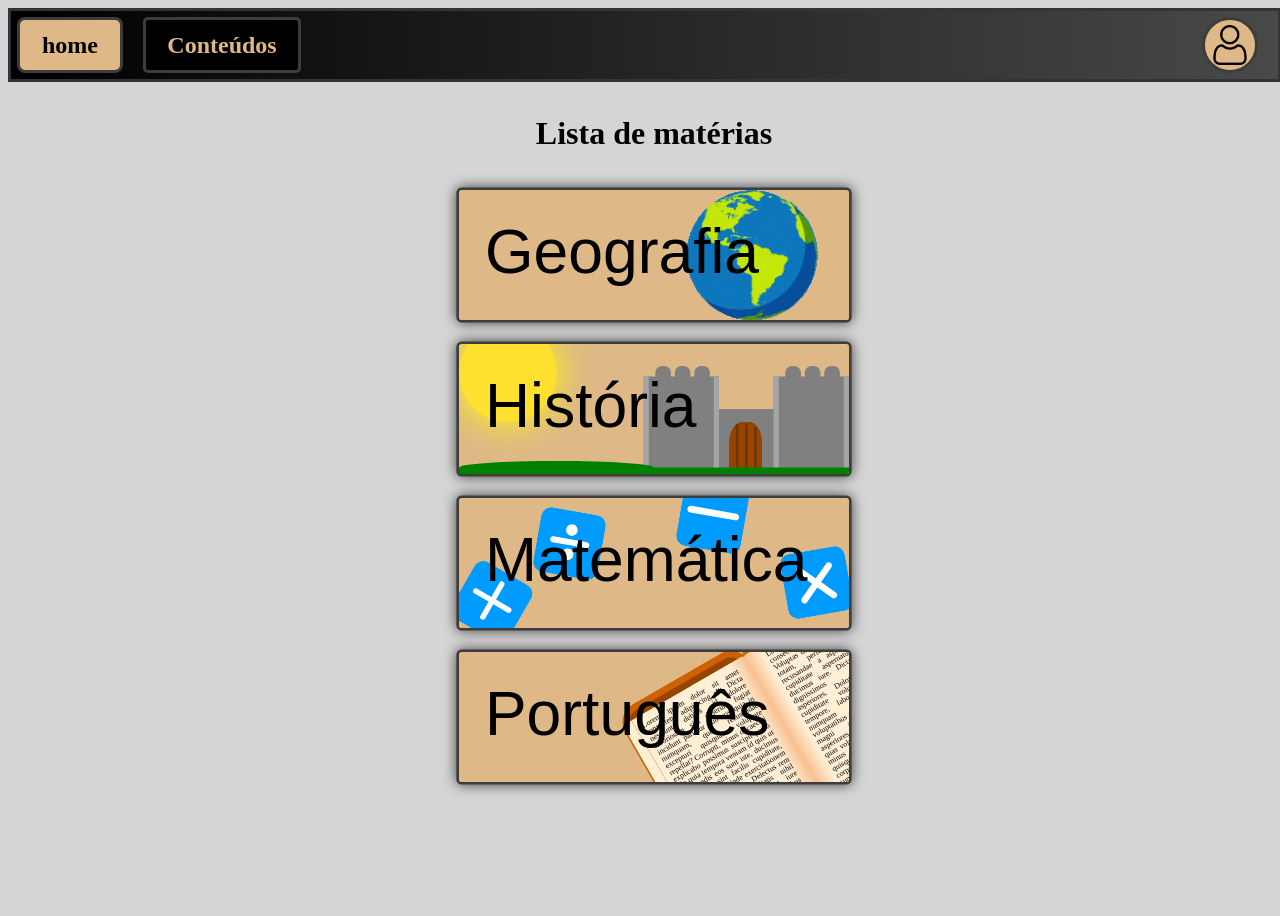
<file: index.html>
<!DOCTYPE html>
<html lang="en">

<head>
    <script>
        const theme = window.localStorage.getItem("theme");
        if (theme === "dark") {
            document.documentElement.classList.add("dark");
        }
    </script>
    <link rel="stylesheet" href="./css/index.css">
    <link rel="stylesheet" href="./css/background.css">
    <script src="./javascript/index.js"></script>
    <script src="./javascript/animation.js" defer></script>
    <meta charset="UTF-8">
    <meta name="viewport" content="width=device-width, initial-scale=1.0">
    <meta name="description"
        content="Organização de Atividades - Uma plataforma para organizar suas atividades e conteudos escolares.">
    <meta name="keywords" content="atividades, organização, escola, conteúdos, plataforma">
    <title>Organização de Atividades</title>
</head>

<body>
    <header>
        <nav>
            <div class="container">
                <div class="home">
                    <h2>home</h2>
                </div>
                <div class="SubjectsContents">
                    <h2>Conteúdos</h2>
                    <a href="contents.html" class="button"></a>
                </div>
                <div class="profile">
                    <a href="profile.html" class="Pbutton"></a>
                </div>
            </div>
        </nav>
    </header>
    <div class="container">

        <section>
            <h2>Lista de matérias</h2>
            <div class="activity">
                <div id="geography">
                    <p>Geografia</p>
                    <a href="geography.html"><button></button></a>
                </div>
                <div id="history">
                    <div class="hist-back">
                        <div class="Sun-moon"></div>
                    </div>
                    <div class="castle">
                        <div id="castle-left">
                            <div id="castle-top1"></div>
                            <div id="castle-top2"></div>
                            <div id="castle-top3"></div>
                        </div>
                        <div id="castle-center">
                            <div id="backdoor"></div>
                            <div id="door">
                                <div id="line"></div>
                                <div id="line2"></div>
                                <div id="line3"></div>
                            </div>
                        </div>
                        <div id="castle-right">
                            <div id="castle-top1"></div>
                            <div id="castle-top2"></div>
                            <div id="castle-top3"></div>
                        </div>
                        <div class="ground"></div>
                    </div>
                    <p>História</p>
                    <a href="history.html"><button></button></a>
                </div>
                <div id="math">
                    <div class="math-back">
                        <div id="plus1"></div>
                        <div id="plus2"></div>
                        <div id="plus3"></div>
                        <div id="minus1"></div>
                        <div id="minus2"></div>
                        <div id="minus3"></div>
                        <div id="division1"></div>
                        <div id="division2"></div>
                        <div id="division3"></div>
                        <div id="multiply1"></div>
                        <div id="multiply2"></div>
                        <div id="multiply3"></div>
                    </div>
                    <p>Matemática</p>
                    <a href="math.html"><button></button></a>
                </div>
                <div id="portuguese">
                    <div class="book">
                        <div id="paper">
                            <div id="text">
                                Lorem ipsum dolor sit amet consectetur adipisicing elit. Dicta nesciunt debitis id
                                dolore laboriosam sint deserunt fugiat incidunt pariatur quo eos quia in numquam, quos
                                recusandae excepturi quisquam voluptate repellat?
                                Corrupti, minus obcaecati explicabo possimus suscipit porro illo quia tempora veniam id
                                quis ut perferendis eos sunt iste, ducimus nihil esse sint facilis cupiditate, quam
                                animi? Unde exercitationem perferendis aperiam.
                                Delectus rem minus ducimus veritatis nihil quaerat aperiam deserunt iure nemo, quas amet
                                doloribus quibusdam praesentium eius et nostrum minima impedit doloremque dolores
                                numquam? Saepe, temporibus voluptates? Aliquam, alias nihil.
                            </div>
                        </div>
                        <div class="book">
                            <div id="paper1">
                                <div id="text">
                                    Lorem ipsum dolor sit amet consectetur adipisicing elit. Voluptas dicta labore, ut
                                    ipsam totam, perferendis officia recusandae a asperiores quia cupiditate aspernatur
                                    quam ducimus iure. Dicta aliquam dignissimos voluptates asperiores.
                                    Dolorum officiis cupiditate voluptate minus tempore, laborum provident numquam ea
                                    perferendis voluptatibus ab dicta sunt ipsum magni accusamus atque asperiores
                                    aliquid in et, omnis quas voluptates quod! Eligendi, minus et.
                                    Minima quia quisquam ipsum voluptas quis corporis impedit quibusdam sunt, incidunt
                                    qui deleniti accusantium saepe, quo distinctio harum? At excepturi natus explicabo
                                    sint soluta porro? Facere iste enim deleniti minima.
                                </div>
                            </div>
                        </div>
                    </div>
                    <p>Português</p>
                    <a href="portuguese.html"><button></button></a>
                    <!--
                <div id="subject">
                    <a href=""><button></button></a>
                    <p></p>
                </div>-->
                </div>
        </section>
    </div>
</body>

</html>
</file>
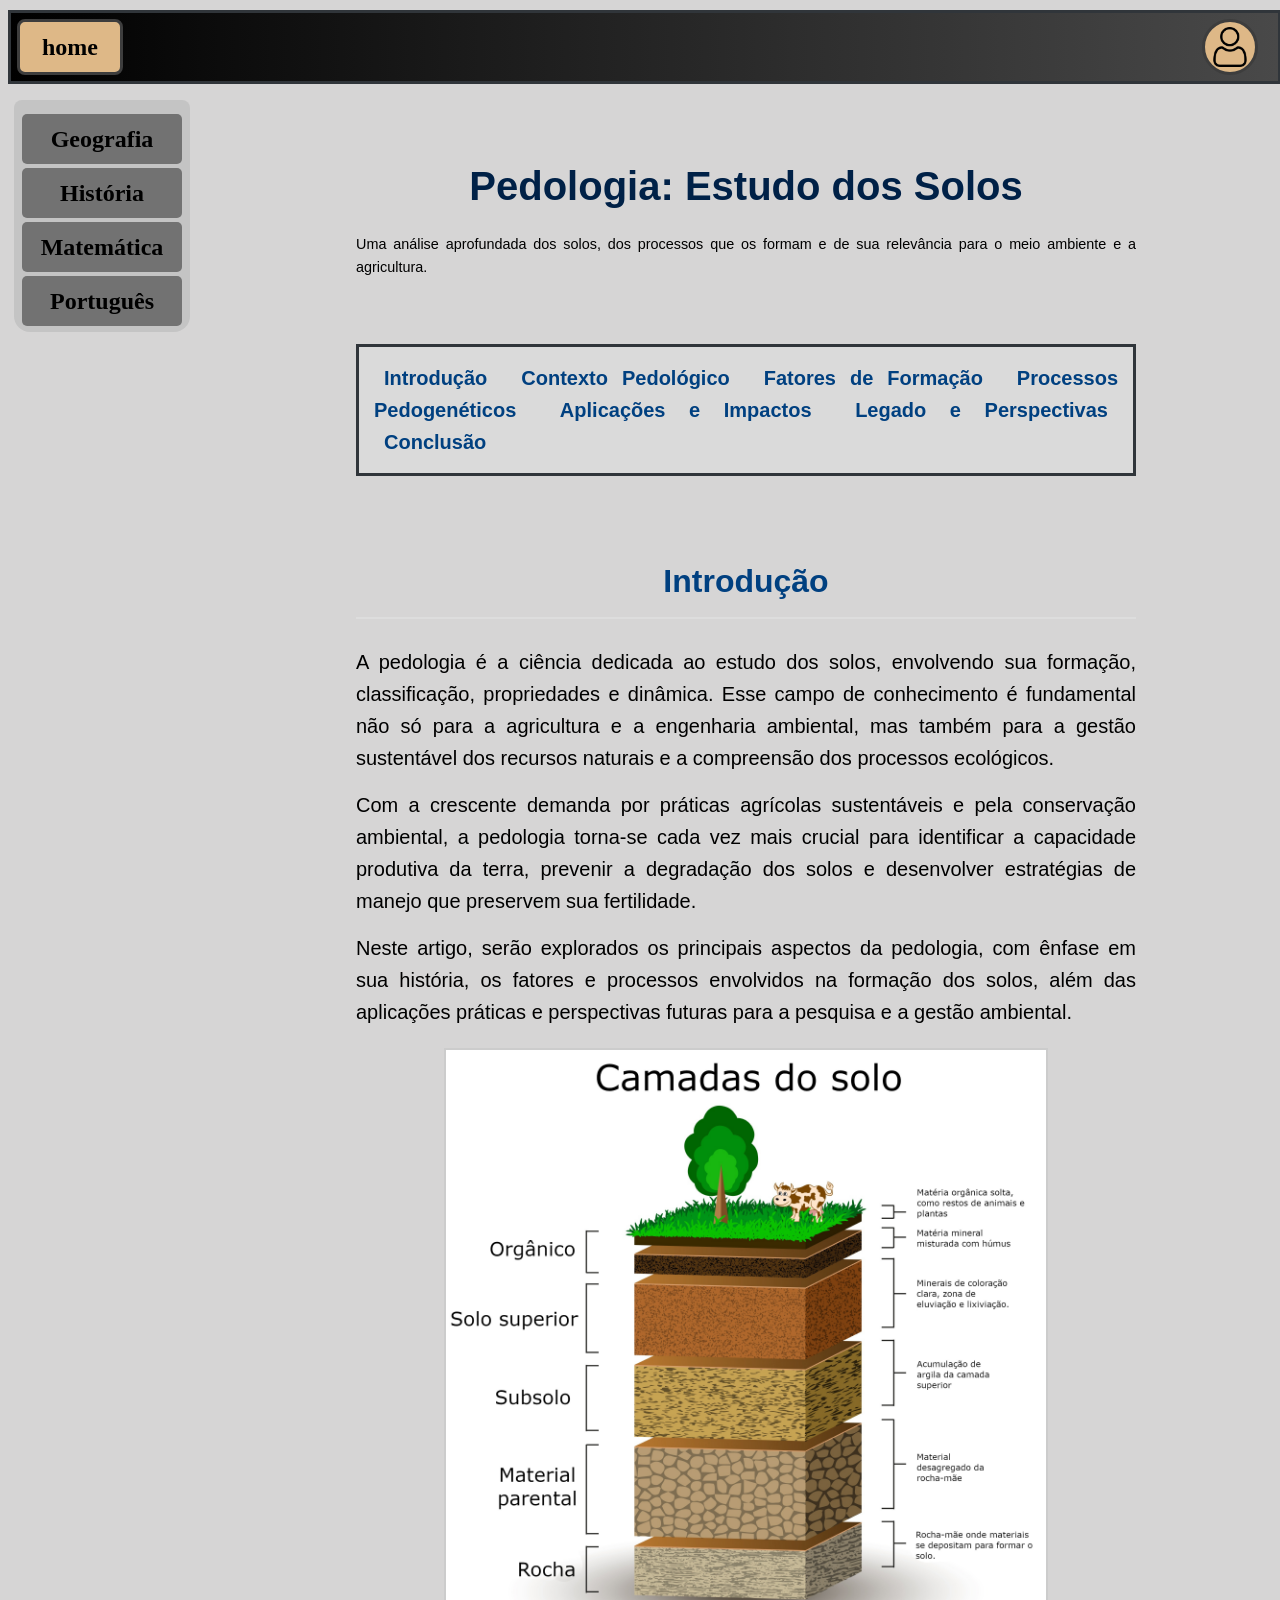
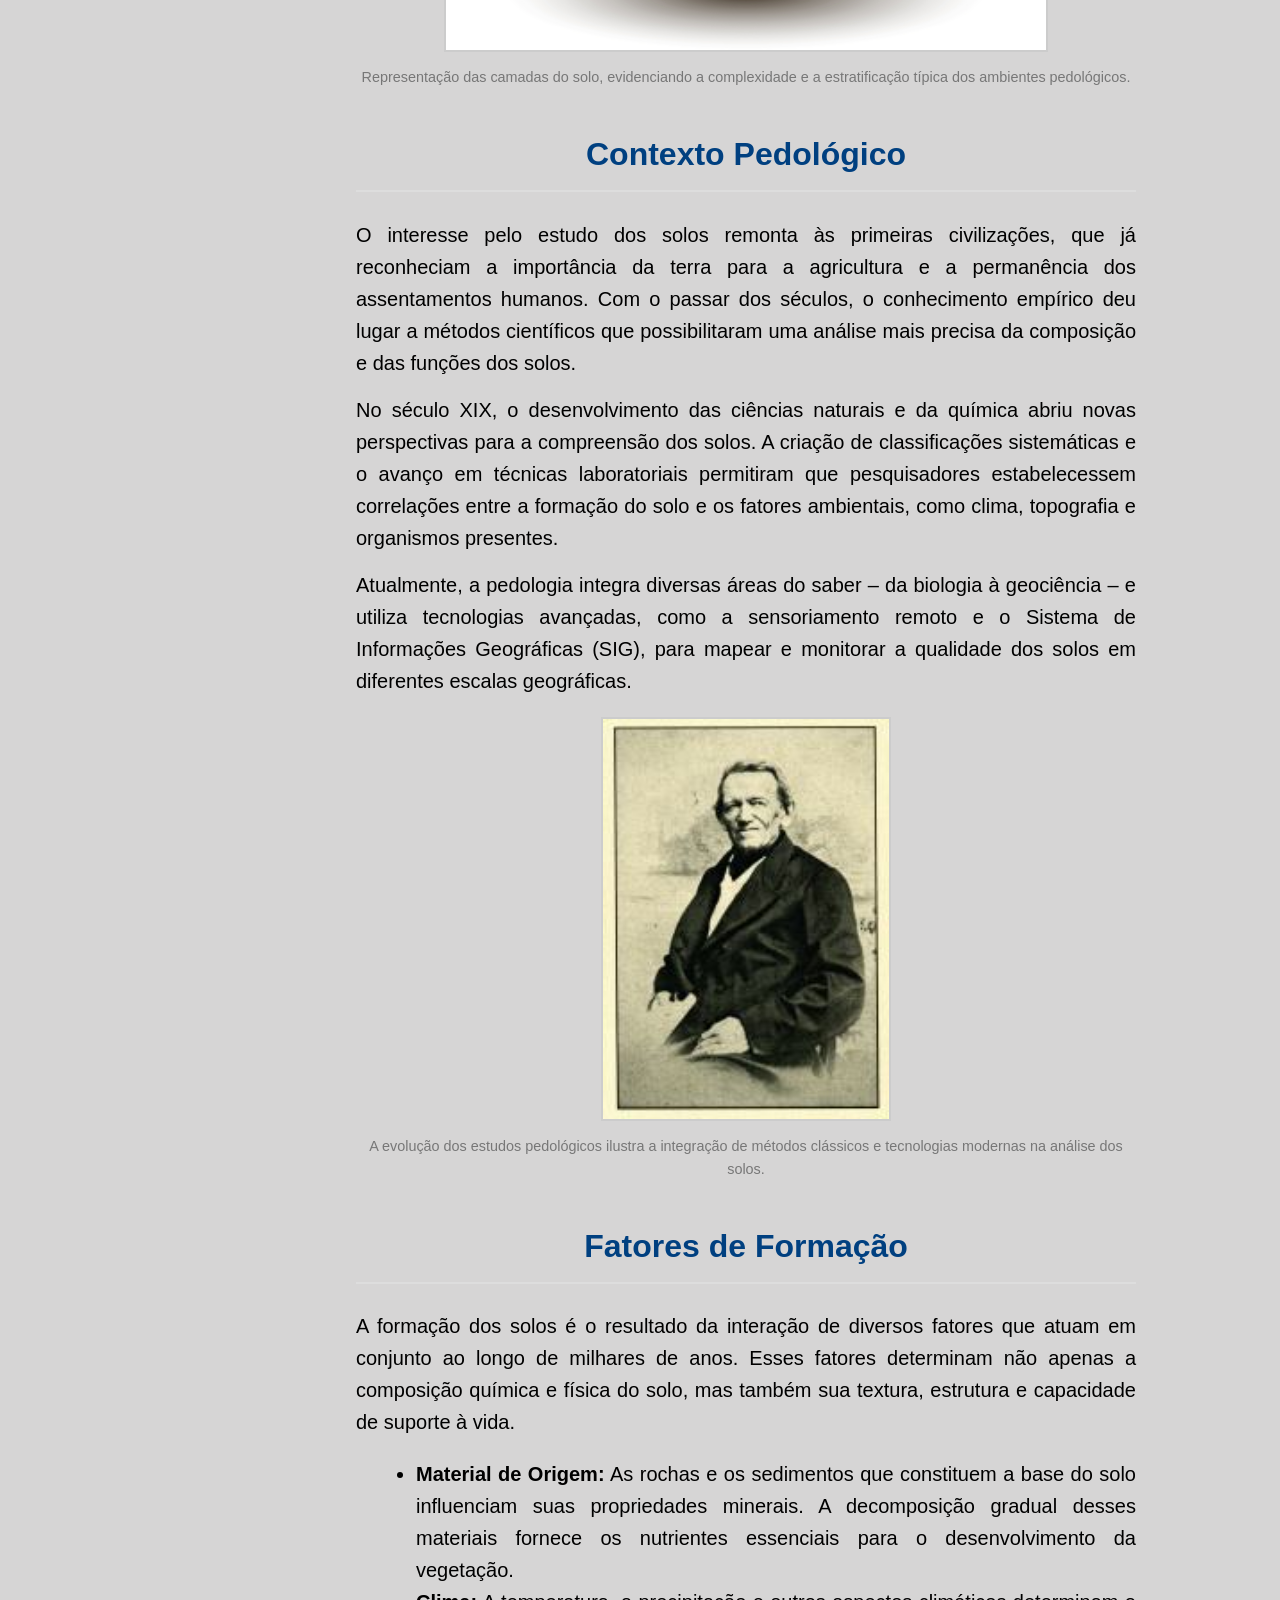
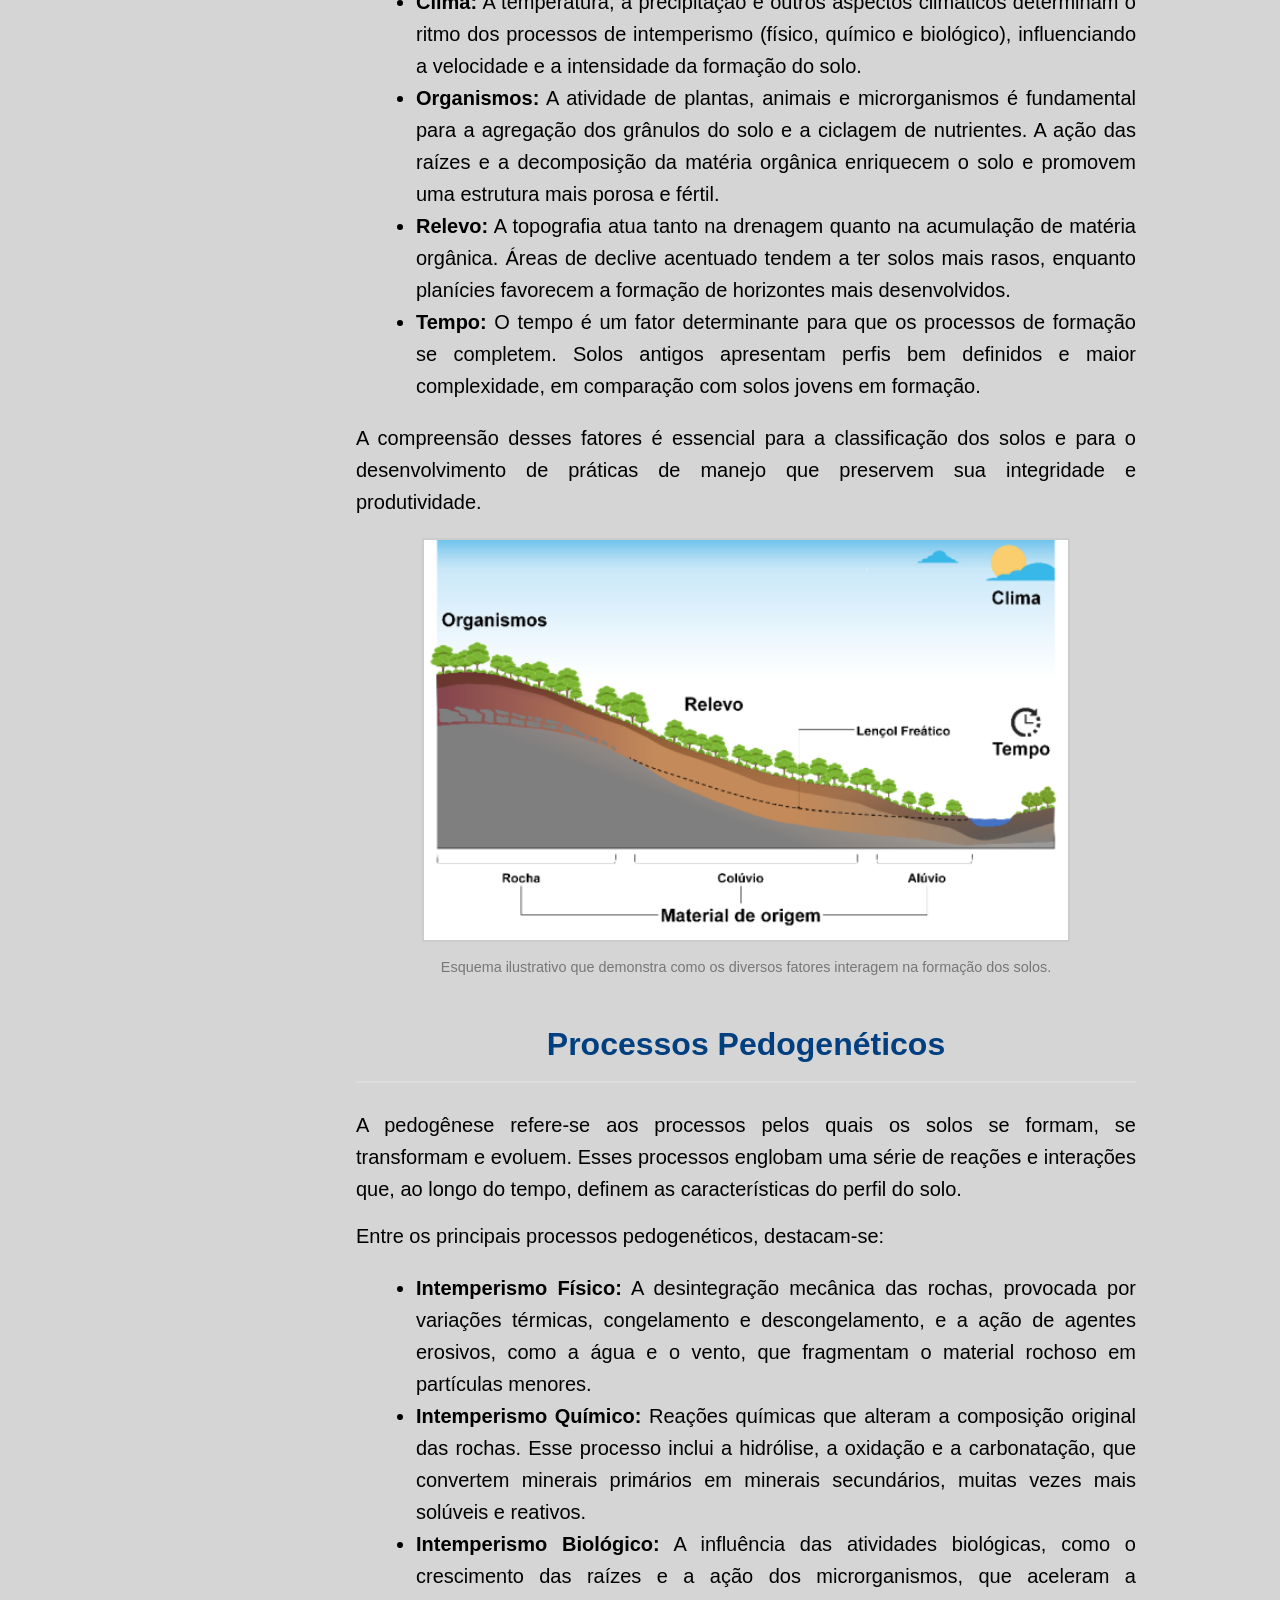
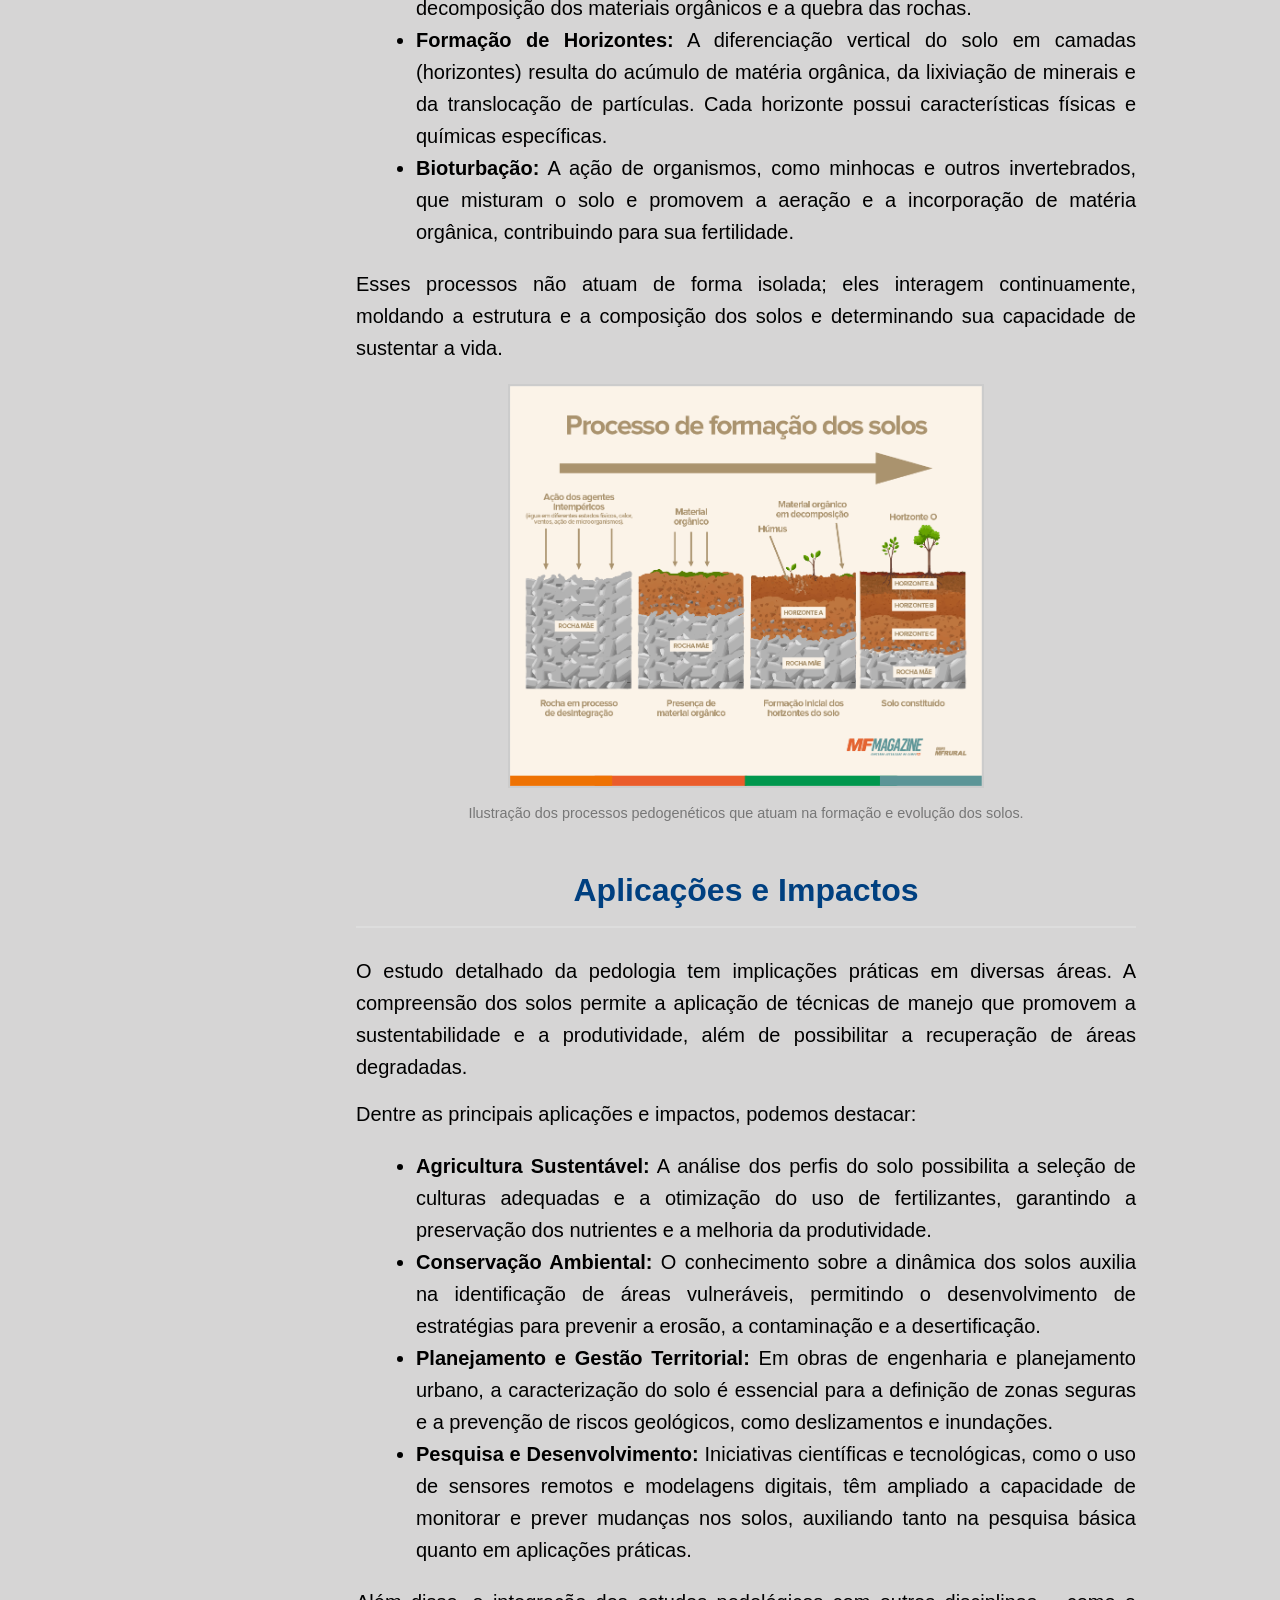
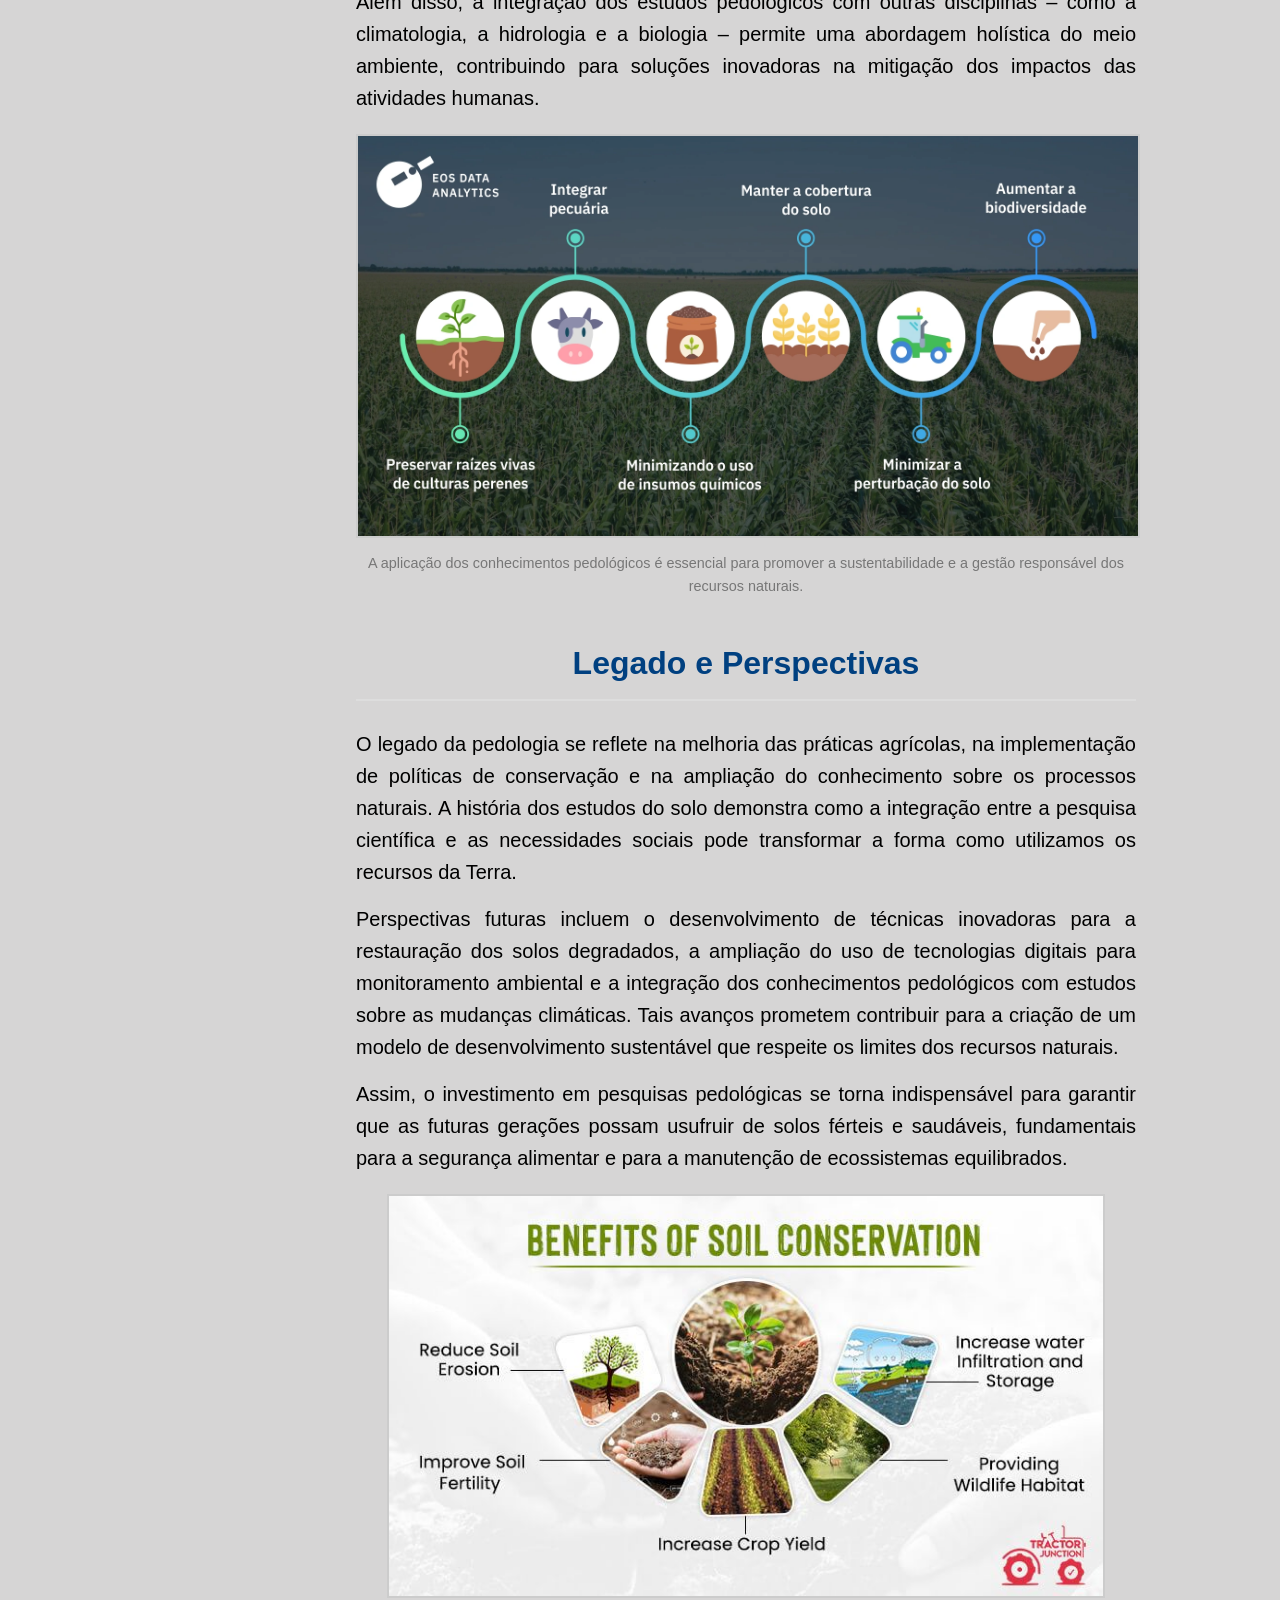
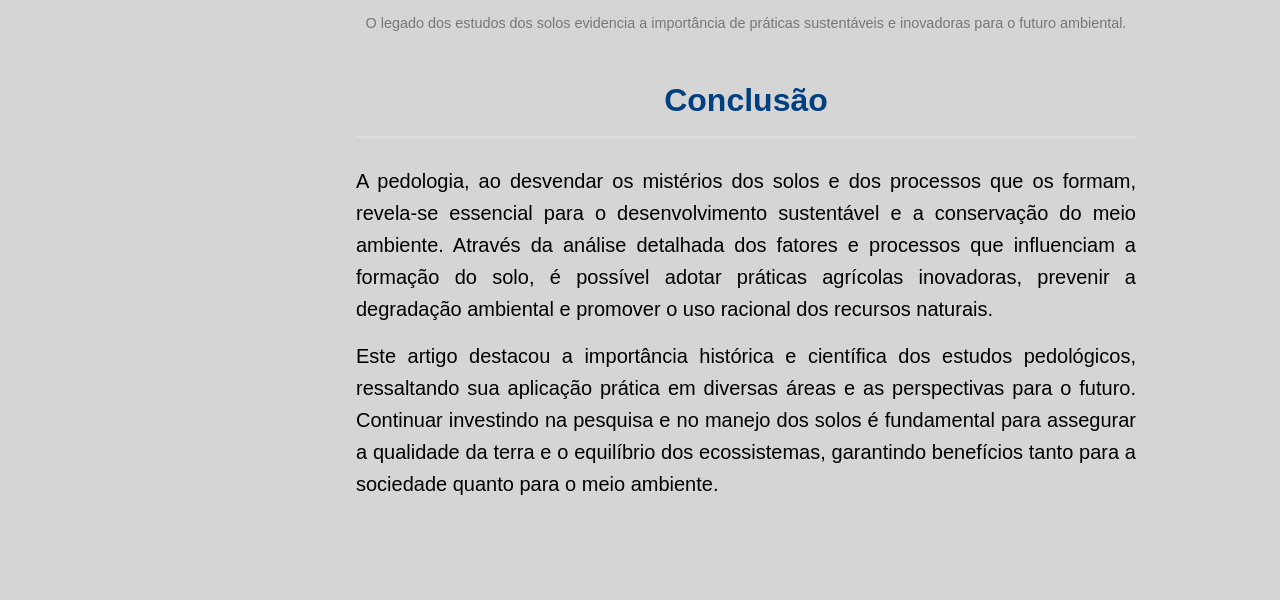
<file: geography.html>
<!DOCTYPE html>
<html lang="en">

<head>
    <link rel="stylesheet" href="./css/contents.css">
    <link rel="stylesheet" href="./css/index.css">
    <script src="./javascript/index.js"></script>
    <script src="./javascript/contents.js" defer></script>
    <meta charset="UTF-8">
    <meta name="viewport" content="width=device-width, initial-scale=1.0">
    <meta name="description" content="Organização de Atividades - Conteúdos de Geografia.">
    <meta name="keywords" content="Geografia, Pedologia, Solos, Agricultura, Sustentabilidade">
    <title>Organização de Atividades</title>
    <script>
        const theme = window.localStorage.getItem("theme");
        if (theme === "dark") {
            document.documentElement.classList.add("dark");
        }
    </script>
</head>

<body>
    <nav>
        <div class="container">
            <div class="tab">
                <button type="button" onclick="toggleAside()"></button>
            </div>
            <div class="home">
                <a href="index.html" class="button"></a>
                <h2>home</h2>
            </div>
            <div class="profile">
                <a href="profile.html" class="Pbutton"></a>
            </div>
        </div>
    </nav>
    <div class="container">
        <aside>
            <div class="subjects">
                <div id="geography">
                    <a href="geography.html">
                        <p>Geografia</p>
                    </a>
                </div>
                <div id="history">

                    <a href="history.html">
                        <p>História</p>
                    </a>
                </div>
                <div id="math">

                    <a href="math.html">
                        <p>Matemática</p>
                    </a>
                </div>
                <div id="portuguese">

                    <a href="portuguese.html">
                        <p>Português</p>
                    </a>
                </div>
            </div>
        </aside>
        <main>
            <div class="contents">
                <div id="geography-content">
                    <div class="container">
                        <!-- Cabeçalho -->
                        <header>
                            <h1>Pedologia: Estudo dos Solos</h1>
                            <p>Uma análise aprofundada dos solos, dos processos que os formam e de sua relevância para o
                                meio ambiente e a agricultura.</p>
                        </header>

                        <!-- Menu de Navegação -->
                        <nav>
                            <a href="#introducao">Introdução</a>
                            <a href="#contexto">Contexto Pedológico</a>
                            <a href="#causas">Fatores de Formação</a>
                            <a href="#desenvolvimento">Processos Pedogenéticos</a>
                            <a href="#consequencias">Aplicações e Impactos</a>
                            <a href="#legado">Legado e Perspectivas</a>
                            <a href="#conclusao">Conclusão</a>
                        </nav>

                        <!-- Artigo -->
                        <article>
                            <!-- Introdução -->
                            <section id="introducao">
                                <h2>Introdução</h2>
                                <p>
                                    A pedologia é a ciência dedicada ao estudo dos solos, envolvendo sua formação,
                                    classificação, propriedades e dinâmica. Esse campo de conhecimento é fundamental não
                                    só para a agricultura e a engenharia ambiental, mas também para a gestão sustentável
                                    dos recursos naturais e a compreensão dos processos ecológicos.
                                </p>
                                <p>
                                    Com a crescente demanda por práticas agrícolas sustentáveis e pela conservação
                                    ambiental, a pedologia torna-se cada vez mais crucial para identificar a capacidade
                                    produtiva da terra, prevenir a degradação dos solos e desenvolver estratégias de
                                    manejo que preservem sua fertilidade.
                                </p>
                                <p>
                                    Neste artigo, serão explorados os principais aspectos da pedologia, com ênfase em
                                    sua história, os fatores e processos envolvidos na formação dos solos, além das
                                    aplicações práticas e perspectivas futuras para a pesquisa e a gestão ambiental.
                                </p>
                                <figure>
                                    <img src="./img/geography-imgs/camadas.jpg" alt="Ilustração das camadas do solo"
                                        style="height: 30em;">
                                    <figcaption>Representação das camadas do solo, evidenciando a complexidade e a
                                        estratificação típica dos ambientes pedológicos.</figcaption>
                                </figure>
                            </section>

                            <!-- Contexto Pedológico -->
                            <section id="contexto">
                                <h2>Contexto Pedológico</h2>
                                <p>
                                    O interesse pelo estudo dos solos remonta às primeiras civilizações, que já
                                    reconheciam a importância da terra para a agricultura e a permanência dos
                                    assentamentos humanos. Com o passar dos séculos, o conhecimento empírico deu lugar a
                                    métodos científicos que possibilitaram uma análise mais precisa da composição e das
                                    funções dos solos.
                                </p>
                                <p>
                                    No século XIX, o desenvolvimento das ciências naturais e da química abriu novas
                                    perspectivas para a compreensão dos solos. A criação de classificações sistemáticas
                                    e o avanço em técnicas laboratoriais permitiram que pesquisadores estabelecessem
                                    correlações entre a formação do solo e os fatores ambientais, como clima, topografia
                                    e organismos presentes.
                                </p>
                                <p>
                                    Atualmente, a pedologia integra diversas áreas do saber – da biologia à geociência –
                                    e utiliza tecnologias avançadas, como a sensoriamento remoto e o Sistema de
                                    Informações Geográficas (SIG), para mapear e monitorar a qualidade dos solos em
                                    diferentes escalas geográficas.
                                </p>
                                <figure>
                                    <img src="./img/geography-imgs/Friedrich_Albert_Fallou_1794_1877_German_Soil_Scientist.jpg"
                                        alt="Evolução dos estudos dos solos" style="height: 20em;">
                                    <figcaption>A evolução dos estudos pedológicos ilustra a integração de métodos
                                        clássicos e tecnologias modernas na análise dos solos.</figcaption>
                                </figure>
                            </section>

                            <!-- Fatores de Formação -->
                            <section id="causas">
                                <h2>Fatores de Formação</h2>
                                <p>
                                    A formação dos solos é o resultado da interação de diversos fatores que atuam em
                                    conjunto ao longo de milhares de anos. Esses fatores determinam não apenas a
                                    composição química e física do solo, mas também sua textura, estrutura e capacidade
                                    de suporte à vida.
                                </p>
                                <ul>
                                    <li>
                                        <strong>Material de Origem:</strong> As rochas e os sedimentos que constituem a
                                        base do solo influenciam suas propriedades minerais. A decomposição gradual
                                        desses materiais fornece os nutrientes essenciais para o desenvolvimento da
                                        vegetação.
                                    </li>
                                    <li>
                                        <strong>Clima:</strong> A temperatura, a precipitação e outros aspectos
                                        climáticos determinam o ritmo dos processos de intemperismo (físico, químico e
                                        biológico), influenciando a velocidade e a intensidade da formação do solo.
                                    </li>
                                    <li>
                                        <strong>Organismos:</strong> A atividade de plantas, animais e microrganismos é
                                        fundamental para a agregação dos grânulos do solo e a ciclagem de nutrientes. A
                                        ação das raízes e a decomposição da matéria orgânica enriquecem o solo e
                                        promovem uma estrutura mais porosa e fértil.
                                    </li>
                                    <li>
                                        <strong>Relevo:</strong> A topografia atua tanto na drenagem quanto na
                                        acumulação de matéria orgânica. Áreas de declive acentuado tendem a ter solos
                                        mais rasos, enquanto planícies favorecem a formação de horizontes mais
                                        desenvolvidos.
                                    </li>
                                    <li>
                                        <strong>Tempo:</strong> O tempo é um fator determinante para que os processos de
                                        formação se completem. Solos antigos apresentam perfis bem definidos e maior
                                        complexidade, em comparação com solos jovens em formação.
                                    </li>
                                </ul>
                                <p>
                                    A compreensão desses fatores é essencial para a classificação dos solos e para o
                                    desenvolvimento de práticas de manejo que preservem sua integridade e produtividade.
                                </p>
                                <figure>
                                    <img src="./img/geography-imgs/soilFactors.png" alt="Fatores de formação do solo"
                                        style="height: 20em;">
                                    <figcaption>Esquema ilustrativo que demonstra como os diversos fatores interagem na
                                        formação dos solos.</figcaption>
                                </figure>
                            </section>

                            <!-- Processos Pedogenéticos -->
                            <section id="desenvolvimento">
                                <h2>Processos Pedogenéticos</h2>
                                <p>
                                    A pedogênese refere-se aos processos pelos quais os solos se formam, se transformam
                                    e evoluem. Esses processos englobam uma série de reações e interações que, ao longo
                                    do tempo, definem as características do perfil do solo.
                                </p>
                                <p>
                                    Entre os principais processos pedogenéticos, destacam-se:
                                </p>
                                <ul>
                                    <li>
                                        <strong>Intemperismo Físico:</strong> A desintegração mecânica das rochas,
                                        provocada por variações térmicas, congelamento e descongelamento, e a ação de
                                        agentes erosivos, como a água e o vento, que fragmentam o material rochoso em
                                        partículas menores.
                                    </li>
                                    <li>
                                        <strong>Intemperismo Químico:</strong> Reações químicas que alteram a composição
                                        original das rochas. Esse processo inclui a hidrólise, a oxidação e a
                                        carbonatação, que convertem minerais primários em minerais secundários, muitas
                                        vezes mais solúveis e reativos.
                                    </li>
                                    <li>
                                        <strong>Intemperismo Biológico:</strong> A influência das atividades biológicas,
                                        como o crescimento das raízes e a ação dos microrganismos, que aceleram a
                                        decomposição dos materiais orgânicos e a quebra das rochas.
                                    </li>
                                    <li>
                                        <strong>Formação de Horizontes:</strong> A diferenciação vertical do solo em
                                        camadas (horizontes) resulta do acúmulo de matéria orgânica, da lixiviação de
                                        minerais e da translocação de partículas. Cada horizonte possui características
                                        físicas e químicas específicas.
                                    </li>
                                    <li>
                                        <strong>Bioturbação:</strong> A ação de organismos, como minhocas e outros
                                        invertebrados, que misturam o solo e promovem a aeração e a incorporação de
                                        matéria orgânica, contribuindo para sua fertilidade.
                                    </li>
                                </ul>
                                <p>
                                    Esses processos não atuam de forma isolada; eles interagem continuamente, moldando a
                                    estrutura e a composição dos solos e determinando sua capacidade de sustentar a
                                    vida.
                                </p>
                                <figure>
                                    <img src="./img/geography-imgs/formacao-dos-solos.png" alt="Processos pedogenéticos"
                                        style="height: 20em;">
                                    <figcaption>Ilustração dos processos pedogenéticos que atuam na formação e evolução
                                        dos solos.</figcaption>
                                </figure>
                            </section>

                            <!-- Aplicações e Impactos -->
                            <section id="consequencias">
                                <h2>Aplicações e Impactos</h2>
                                <p>
                                    O estudo detalhado da pedologia tem implicações práticas em diversas áreas. A
                                    compreensão dos solos permite a aplicação de técnicas de manejo que promovem a
                                    sustentabilidade e a produtividade, além de possibilitar a recuperação de áreas
                                    degradadas.
                                </p>
                                <p>
                                    Dentre as principais aplicações e impactos, podemos destacar:
                                </p>
                                <ul>
                                    <li>
                                        <strong>Agricultura Sustentável:</strong> A análise dos perfis do solo
                                        possibilita a seleção de culturas adequadas e a otimização do uso de
                                        fertilizantes, garantindo a preservação dos nutrientes e a melhoria da
                                        produtividade.
                                    </li>
                                    <li>
                                        <strong>Conservação Ambiental:</strong> O conhecimento sobre a dinâmica dos
                                        solos auxilia na identificação de áreas vulneráveis, permitindo o
                                        desenvolvimento de estratégias para prevenir a erosão, a contaminação e a
                                        desertificação.
                                    </li>
                                    <li>
                                        <strong>Planejamento e Gestão Territorial:</strong> Em obras de engenharia e
                                        planejamento urbano, a caracterização do solo é essencial para a definição de
                                        zonas seguras e a prevenção de riscos geológicos, como deslizamentos e
                                        inundações.
                                    </li>
                                    <li>
                                        <strong>Pesquisa e Desenvolvimento:</strong> Iniciativas científicas e
                                        tecnológicas, como o uso de sensores remotos e modelagens digitais, têm ampliado
                                        a capacidade de monitorar e prever mudanças nos solos, auxiliando tanto na
                                        pesquisa básica quanto em aplicações práticas.
                                    </li>
                                </ul>
                                <p>
                                    Além disso, a integração dos estudos pedológicos com outras disciplinas – como a
                                    climatologia, a hidrologia e a biologia – permite uma abordagem holística do meio
                                    ambiente, contribuindo para soluções inovadoras na mitigação dos impactos das
                                    atividades humanas.
                                </p>
                                <figure>
                                    <img src="./img/geography-imgs/key-regenerative-agriculture-principles-pt.png.webp"
                                        alt="Aplicações dos estudos pedológicos" style="height: 20em;">
                                    <figcaption>A aplicação dos conhecimentos pedológicos é essencial para promover a
                                        sustentabilidade e a gestão responsável dos recursos naturais.</figcaption>
                                </figure>
                            </section>

                            <!-- Legado e Perspectivas -->
                            <section id="legado">
                                <h2>Legado e Perspectivas</h2>
                                <p>
                                    O legado da pedologia se reflete na melhoria das práticas agrícolas, na
                                    implementação de políticas de conservação e na ampliação do conhecimento sobre os
                                    processos naturais. A história dos estudos do solo demonstra como a integração entre
                                    a pesquisa científica e as necessidades sociais pode transformar a forma como
                                    utilizamos os recursos da Terra.
                                </p>
                                <p>
                                    Perspectivas futuras incluem o desenvolvimento de técnicas inovadoras para a
                                    restauração dos solos degradados, a ampliação do uso de tecnologias digitais para
                                    monitoramento ambiental e a integração dos conhecimentos pedológicos com estudos
                                    sobre as mudanças climáticas. Tais avanços prometem contribuir para a criação de um
                                    modelo de desenvolvimento sustentável que respeite os limites dos recursos naturais.
                                </p>
                                <p>
                                    Assim, o investimento em pesquisas pedológicas se torna indispensável para garantir
                                    que as futuras gerações possam usufruir de solos férteis e saudáveis, fundamentais
                                    para a segurança alimentar e para a manutenção de ecossistemas equilibrados.
                                </p>
                                <figure>
                                    <img src="./img/geography-imgs/Benefits-of-Soil-Conservation-.jpg"
                                        alt="Legado dos estudos pedológicos" style="height: 20em;">
                                    <figcaption>O legado dos estudos dos solos evidencia a importância de práticas
                                        sustentáveis e inovadoras para o futuro ambiental.</figcaption>
                                </figure>
                            </section>

                            <!-- Conclusão -->
                            <section id="conclusao">
                                <h2>Conclusão</h2>
                                <p>
                                    A pedologia, ao desvendar os mistérios dos solos e dos processos que os formam,
                                    revela-se essencial para o desenvolvimento sustentável e a conservação do meio
                                    ambiente. Através da análise detalhada dos fatores e processos que influenciam a
                                    formação do solo, é possível adotar práticas agrícolas inovadoras, prevenir a
                                    degradação ambiental e promover o uso racional dos recursos naturais.
                                </p>
                                <p>
                                    Este artigo destacou a importância histórica e científica dos estudos pedológicos,
                                    ressaltando sua aplicação prática em diversas áreas e as perspectivas para o futuro.
                                    Continuar investindo na pesquisa e no manejo dos solos é fundamental para assegurar
                                    a qualidade da terra e o equilíbrio dos ecossistemas, garantindo benefícios tanto
                                    para a sociedade quanto para o meio ambiente.
                                </p>
                            </section>
                        </article>
                    </div>
                </div>
            </div>
        </main>
    </div>
</body>

</html>
</file>
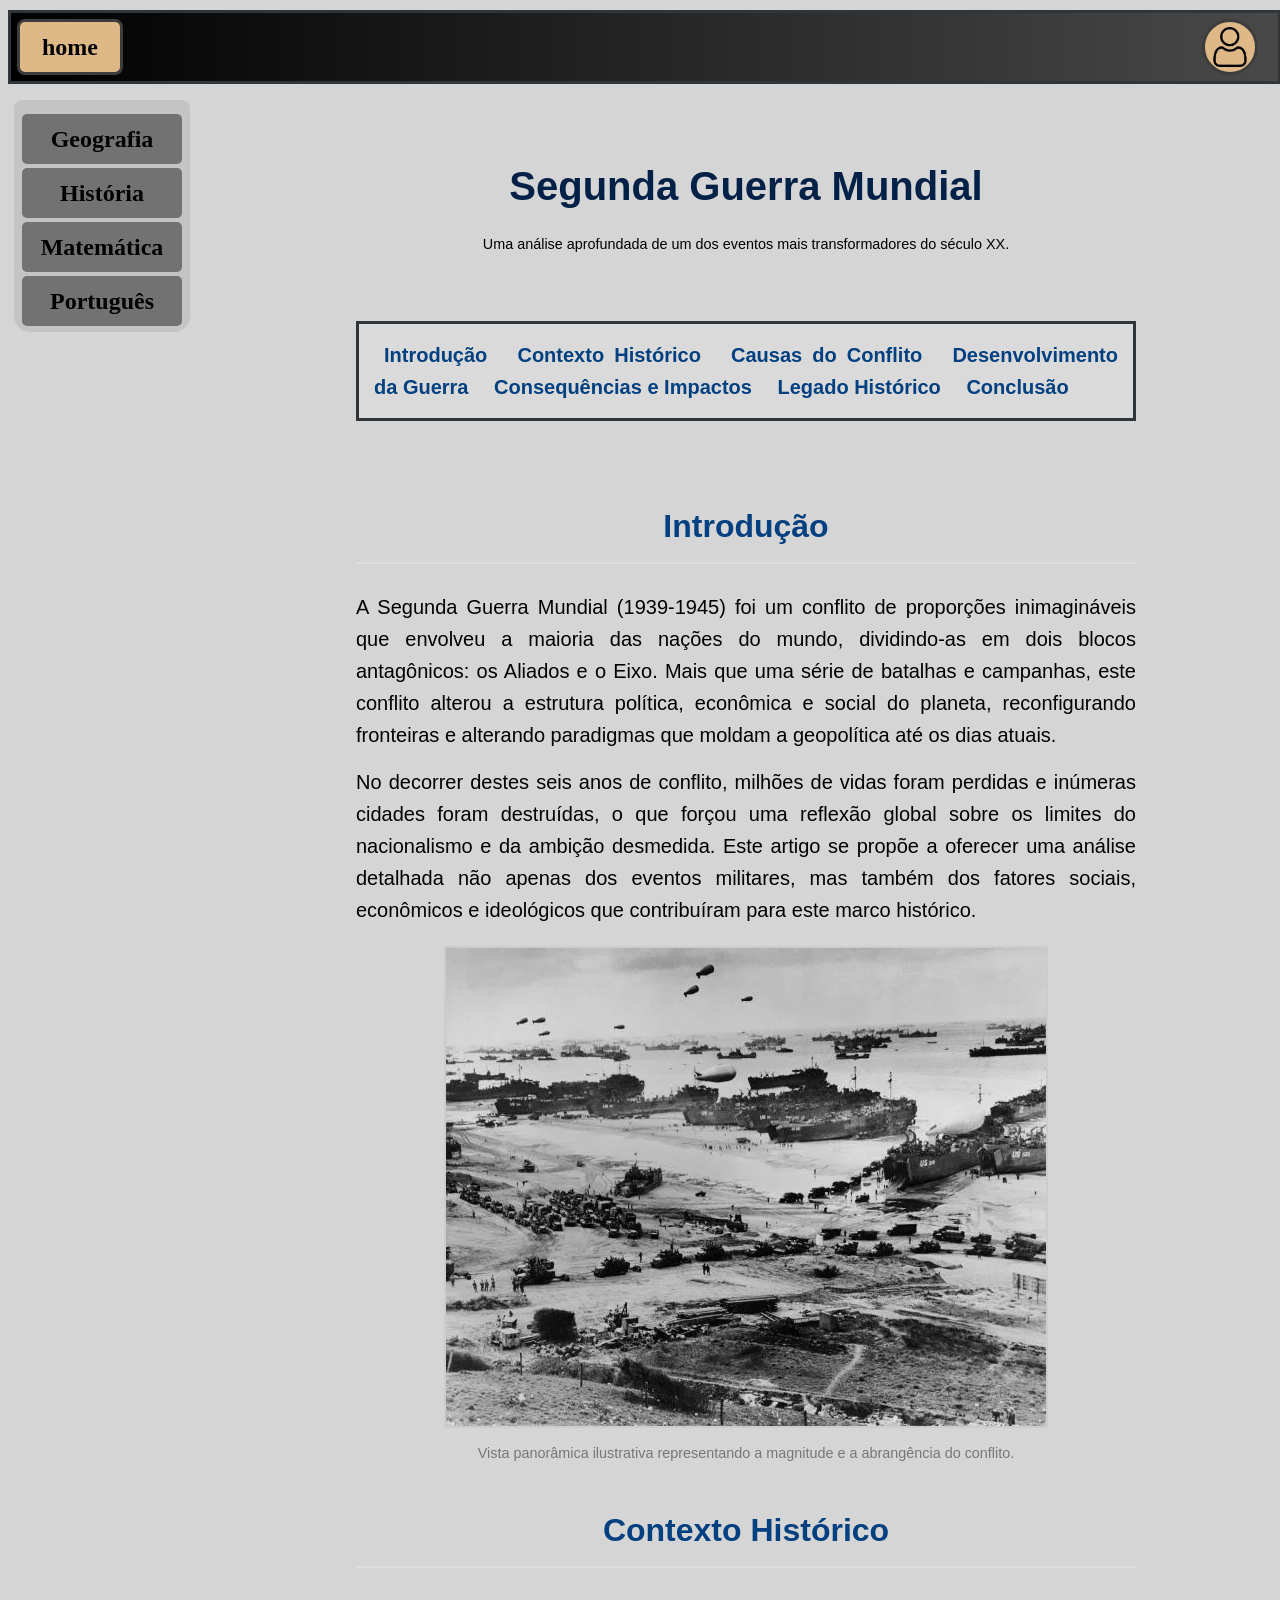
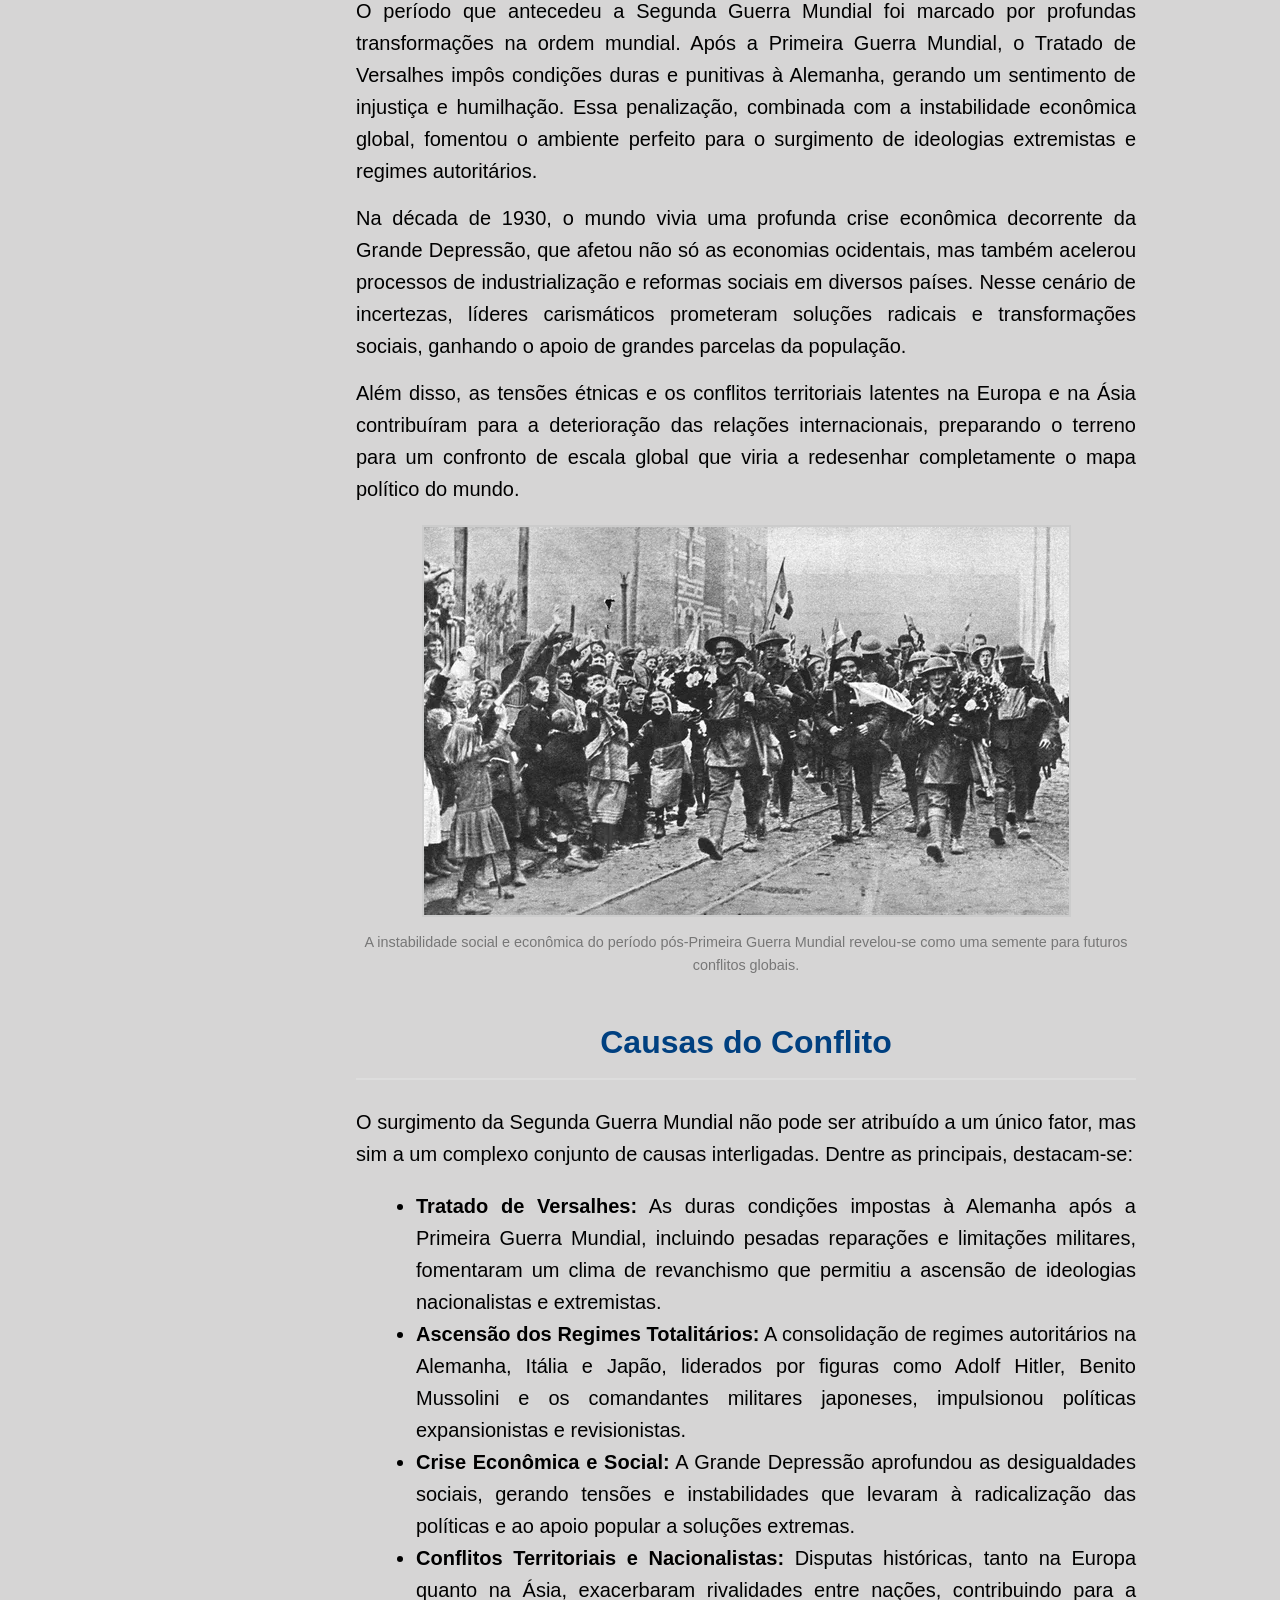
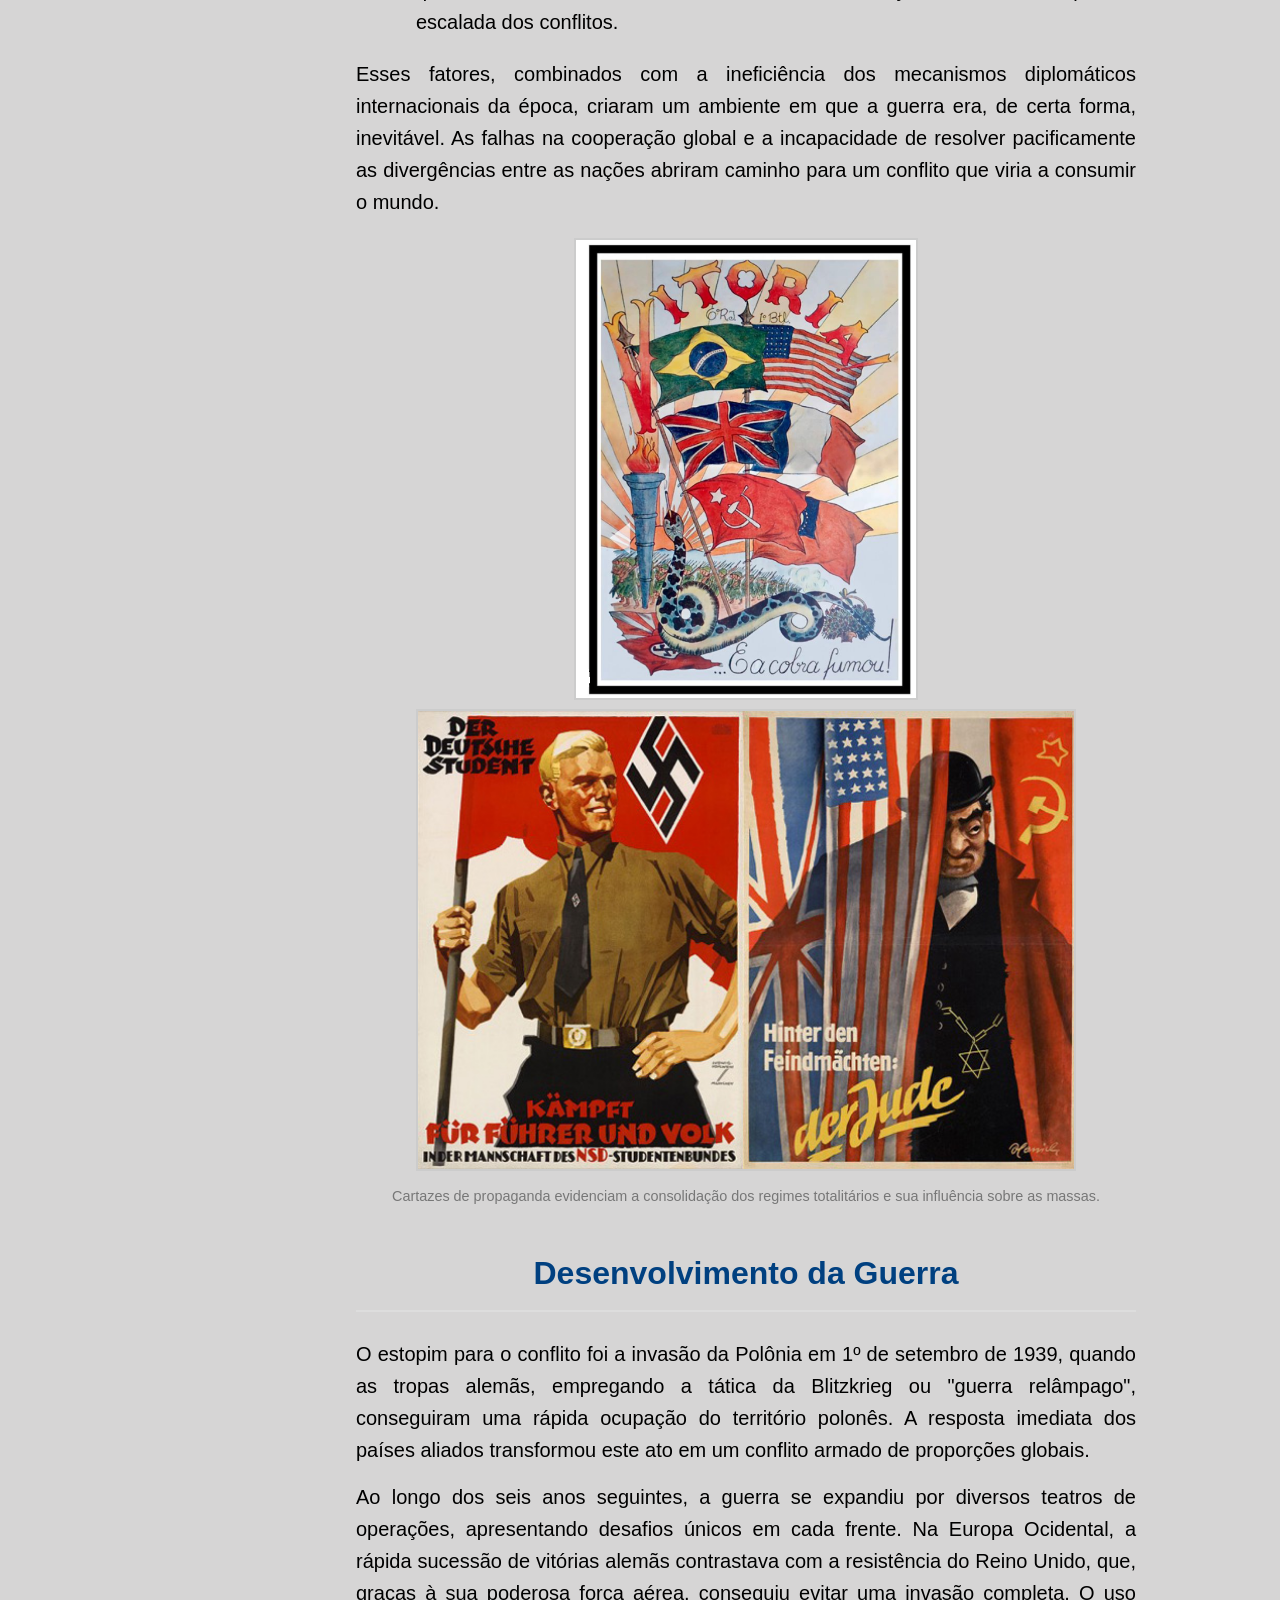
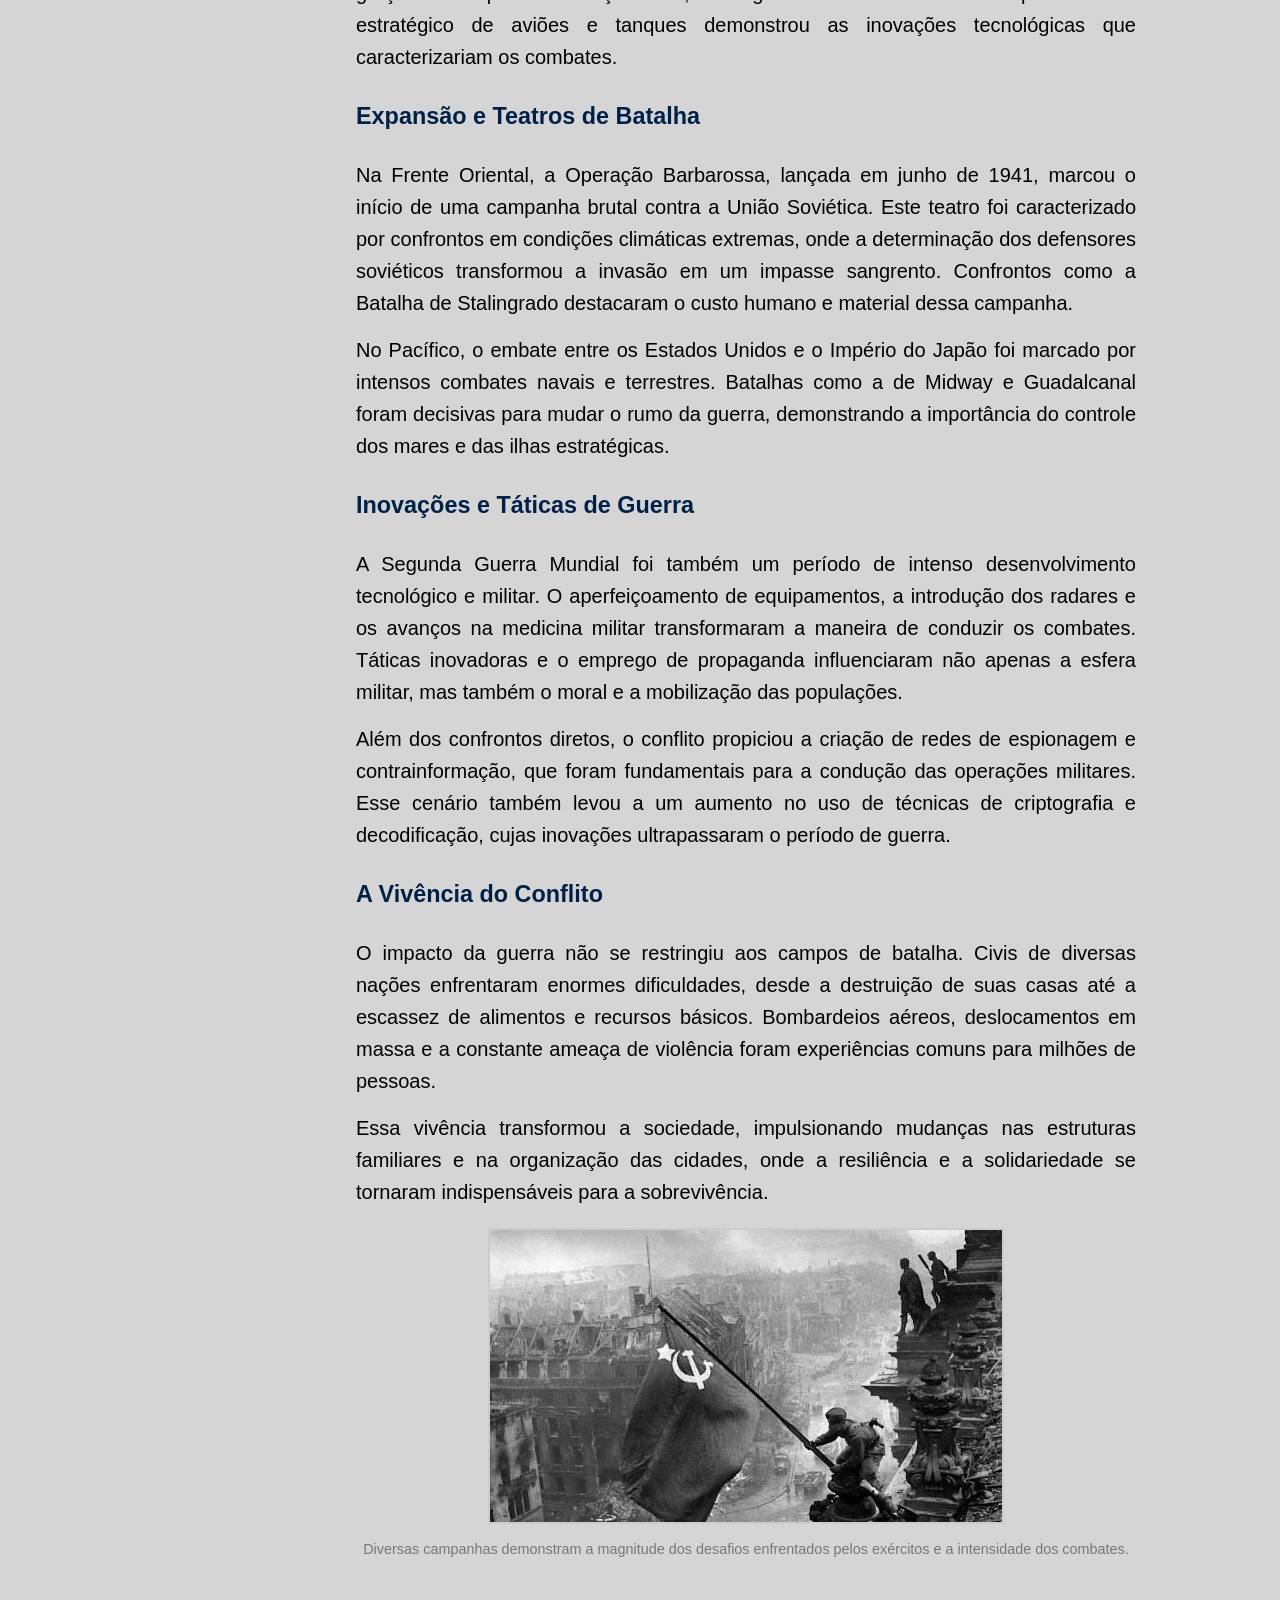
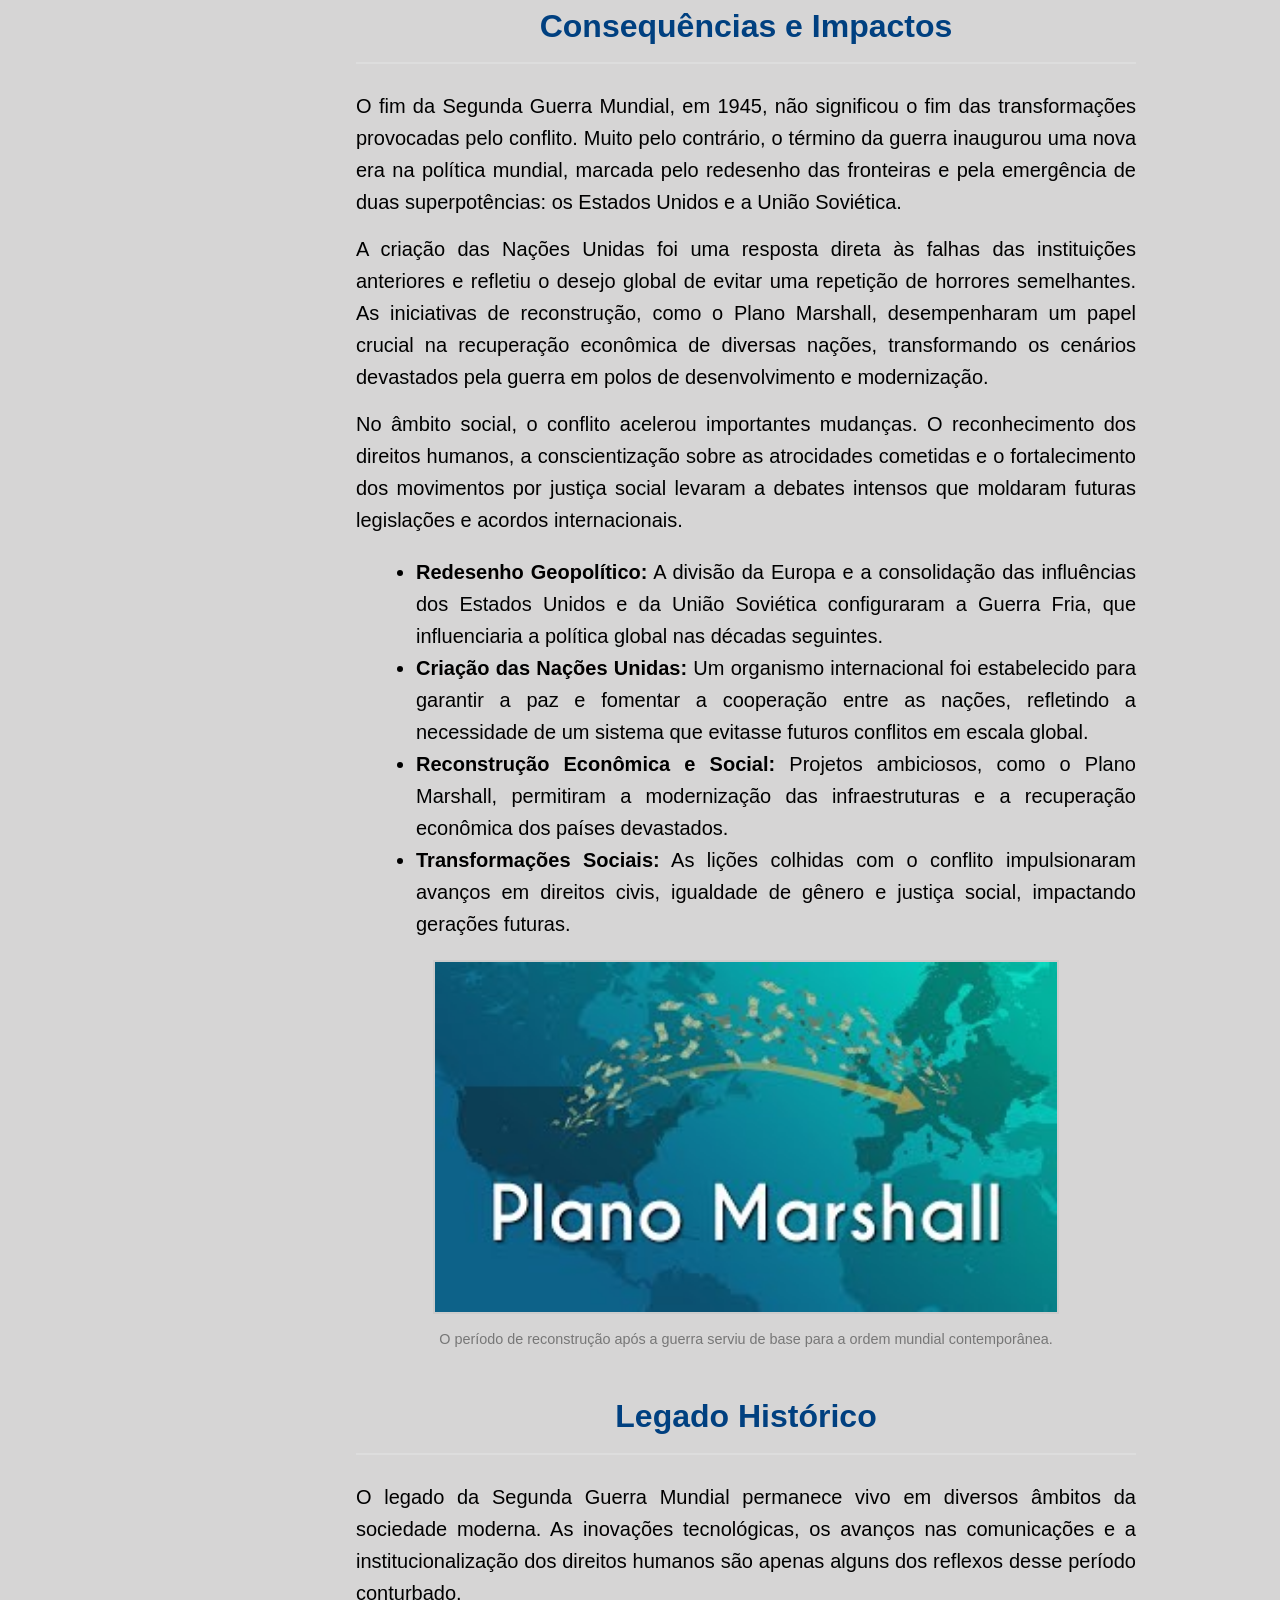
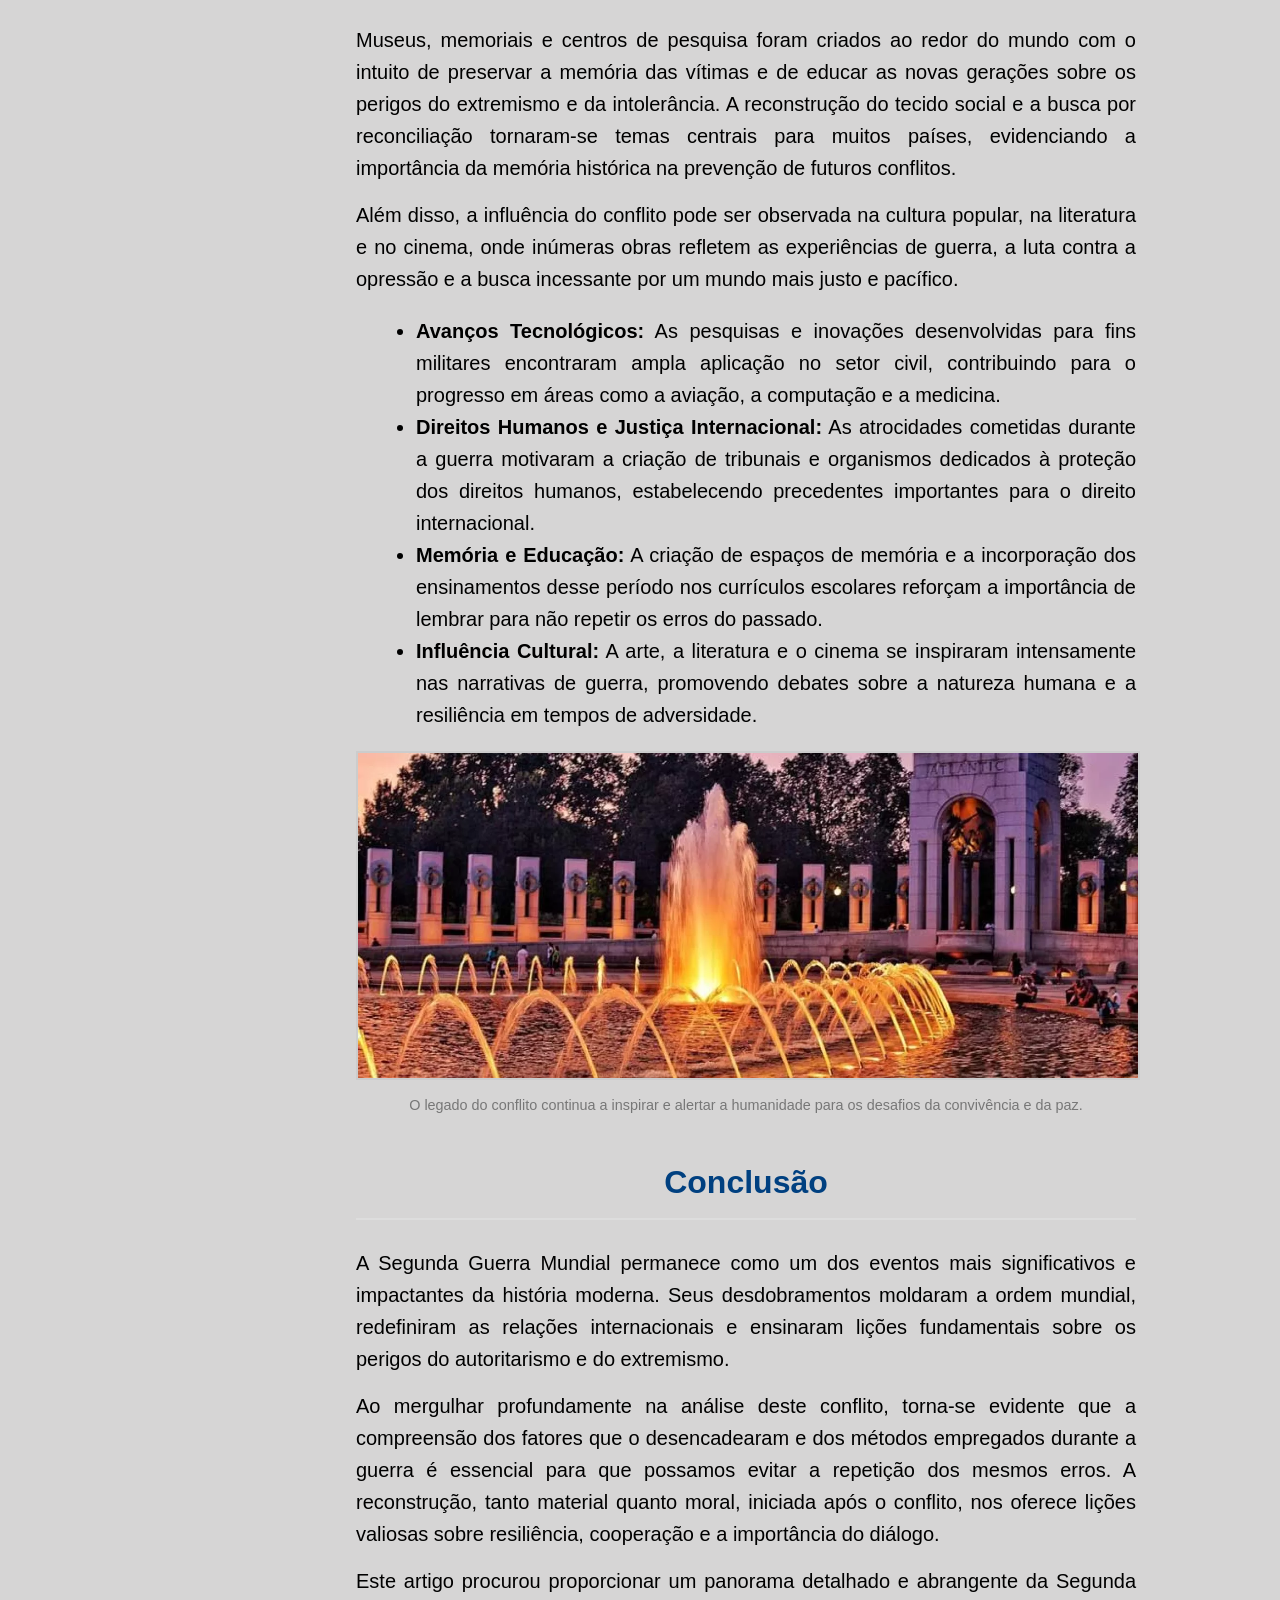
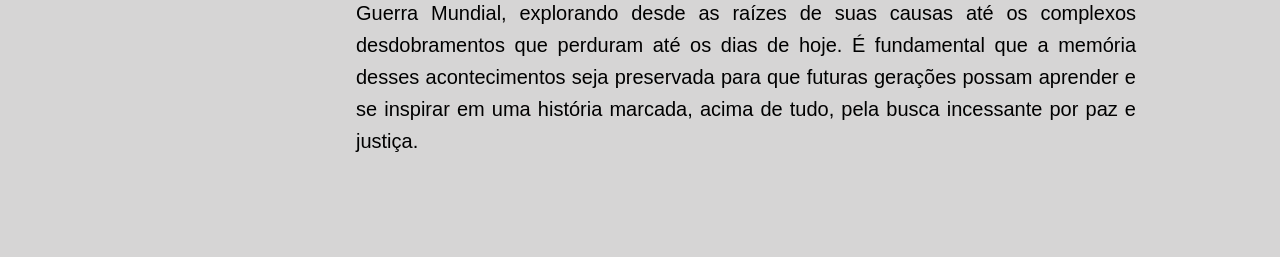
<file: history.html>
<!DOCTYPE html>
<html lang="en">

<head>
    <link rel="stylesheet" href="./css/contents.css">
    <link rel="stylesheet" href="./css/index.css">
    <script src="./javascript/index.js"></script>
    <script src="./javascript/contents.js" defer></script>
    <meta charset="UTF-8">
    <meta name="viewport" content="width=device-width, initial-scale=1.0">
    <meta name="description" content="Organização de Atividades - Conteúdos de História">
    <meta name="keywords"
        content="Segunda Guerra Mundial, História, Conflito Global, Causas, Consequências, Eventos Históricos">
    <title>Organização de Atividades</title>
    <script>
        const theme = window.localStorage.getItem("theme");
        if (theme === "dark") {
            document.documentElement.classList.add("dark");
        }
    </script>
</head>

<body>
    <nav>
        <div class="container">
            <div class="tab">
                <button type="button" onclick="toggleAside()"></button>
            </div>
            <div class="home">
                <a href="index.html" class="button"></a>
                <h2>home</h2>
            </div>
            <div class="profile">
                <a href="profile.html" class="Pbutton"></a>
            </div>
        </div>
    </nav>
    <div class="container">
        <aside>
            <div class="subjects">
                <div id="geography">
                    <a href="geography.html">
                        <p>Geografia</p>
                    </a>
                </div>
                <div id="history">

                    <a href="history.html">
                        <p>História</p>
                    </a>
                </div>
                <div id="math">

                    <a href="math.html">
                        <p>Matemática</p>
                    </a>
                </div>
                <div id="portuguese">

                    <a href="portuguese.html">
                        <p>Português</p>
                    </a>
                </div>
            </div>
        </aside>
        <main>
            <div class="contents">
                <div id="history-content">
                    <div class="container">
                        <!-- Cabeçalho -->
                        <header>
                            <h1>Segunda Guerra Mundial</h1>
                            <p>Uma análise aprofundada de um dos eventos mais transformadores do século XX.</p>
                        </header>

                        <!-- Menu de Navegação -->
                        <nav>
                            <a href="#introducao">Introdução</a>
                            <a href="#contexto">Contexto Histórico</a>
                            <a href="#causas">Causas do Conflito</a>
                            <a href="#desenvolvimento">Desenvolvimento da Guerra</a>
                            <a href="#consequencias">Consequências e Impactos</a>
                            <a href="#legado">Legado Histórico</a>
                            <a href="#conclusao">Conclusão</a>
                        </nav>

                        <!-- Artigo -->
                        <article>
                            <!-- Introdução -->
                            <section id="introducao">
                                <h2>Introdução</h2>
                                <p>
                                    A Segunda Guerra Mundial (1939-1945) foi um conflito de proporções inimagináveis que
                                    envolveu a maioria das nações do mundo, dividindo-as em dois blocos antagônicos: os
                                    Aliados e o Eixo. Mais que uma série de batalhas e campanhas, este conflito alterou
                                    a estrutura política, econômica e social do planeta, reconfigurando fronteiras e
                                    alterando paradigmas que moldam a geopolítica até os dias atuais.
                                </p>
                                <p>
                                    No decorrer destes seis anos de conflito, milhões de vidas foram perdidas e inúmeras
                                    cidades foram destruídas, o que forçou uma reflexão global sobre os limites do
                                    nacionalismo e da ambição desmedida. Este artigo se propõe a oferecer uma análise
                                    detalhada não apenas dos eventos militares, mas também dos fatores sociais,
                                    econômicos e ideológicos que contribuíram para este marco histórico.
                                </p>
                                <figure>
                                    <img src="./img/history-imgs/WWII overview.png"
                                        alt="Imagem ilustrativa da Segunda Guerra Mundial">
                                    <figcaption>Vista panorâmica ilustrativa representando a magnitude e a abrangência
                                        do conflito.</figcaption>
                                </figure>
                            </section>

                            <!-- Contexto Histórico -->
                            <section id="contexto">
                                <h2>Contexto Histórico</h2>
                                <p>
                                    O período que antecedeu a Segunda Guerra Mundial foi marcado por profundas
                                    transformações na ordem mundial. Após a Primeira Guerra Mundial, o Tratado de
                                    Versalhes impôs condições duras e punitivas à Alemanha, gerando um sentimento de
                                    injustiça e humilhação. Essa penalização, combinada com a instabilidade econômica
                                    global, fomentou o ambiente perfeito para o surgimento de ideologias extremistas e
                                    regimes autoritários.
                                </p>
                                <p>
                                    Na década de 1930, o mundo vivia uma profunda crise econômica decorrente da Grande
                                    Depressão, que afetou não só as economias ocidentais, mas também acelerou processos
                                    de industrialização e reformas sociais em diversos países. Nesse cenário de
                                    incertezas, líderes carismáticos prometeram soluções radicais e transformações
                                    sociais, ganhando o apoio de grandes parcelas da população.
                                </p>
                                <p>
                                    Além disso, as tensões étnicas e os conflitos territoriais latentes na Europa e na
                                    Ásia contribuíram para a deterioração das relações internacionais, preparando o
                                    terreno para um confronto de escala global que viria a redesenhar completamente o
                                    mapa político do mundo.
                                </p>
                                <figure>
                                    <img src="./img/history-imgs/end WWI.png"
                                        alt="Contexto histórico da pós-Primeira Guerra Mundial">
                                    <figcaption>A instabilidade social e econômica do período pós-Primeira Guerra
                                        Mundial revelou-se como uma semente para futuros conflitos globais.</figcaption>
                                </figure>
                            </section>

                            <!-- Causas do Conflito -->
                            <section id="causas">
                                <h2>Causas do Conflito</h2>
                                <p>
                                    O surgimento da Segunda Guerra Mundial não pode ser atribuído a um único fator, mas
                                    sim a um complexo conjunto de causas interligadas. Dentre as principais,
                                    destacam-se:
                                </p>
                                <ul>
                                    <li>
                                        <strong>Tratado de Versalhes:</strong> As duras condições impostas à Alemanha
                                        após a Primeira Guerra Mundial, incluindo pesadas reparações e limitações
                                        militares, fomentaram um clima de revanchismo que permitiu a ascensão de
                                        ideologias nacionalistas e extremistas.
                                    </li>
                                    <li>
                                        <strong>Ascensão dos Regimes Totalitários:</strong> A consolidação de regimes
                                        autoritários na Alemanha, Itália e Japão, liderados por figuras como Adolf
                                        Hitler, Benito Mussolini e os comandantes militares japoneses, impulsionou
                                        políticas expansionistas e revisionistas.
                                    </li>
                                    <li>
                                        <strong>Crise Econômica e Social:</strong> A Grande Depressão aprofundou as
                                        desigualdades sociais, gerando tensões e instabilidades que levaram à
                                        radicalização das políticas e ao apoio popular a soluções extremas.
                                    </li>
                                    <li>
                                        <strong>Conflitos Territoriais e Nacionalistas:</strong> Disputas históricas,
                                        tanto na Europa quanto na Ásia, exacerbaram rivalidades entre nações,
                                        contribuindo para a escalada dos conflitos.
                                    </li>
                                </ul>
                                <p>
                                    Esses fatores, combinados com a ineficiência dos mecanismos diplomáticos
                                    internacionais da época, criaram um ambiente em que a guerra era, de certa forma,
                                    inevitável. As falhas na cooperação global e a incapacidade de resolver
                                    pacificamente as divergências entre as nações abriram caminho para um conflito que
                                    viria a consumir o mundo.
                                </p>
                                <figure>
                                    <img src="./img/history-imgs/castazAliados.png" alt="Propaganda Aliados"
                                        style="height: 458px;">
                                    <img src="./img/history-imgs/cartaz eugenista.jpeg"
                                        alt="Propaganda e ideologia totalitária" style="height: 458px;">
                                    <figcaption>Cartazes de propaganda evidenciam a consolidação dos regimes
                                        totalitários e sua influência sobre as massas.</figcaption>
                                </figure>
                            </section>

                            <!-- Desenvolvimento da Guerra -->
                            <section id="desenvolvimento">
                                <h2>Desenvolvimento da Guerra</h2>
                                <p>
                                    O estopim para o conflito foi a invasão da Polônia em 1º de setembro de 1939, quando
                                    as tropas alemãs, empregando a tática da Blitzkrieg ou "guerra relâmpago",
                                    conseguiram uma rápida ocupação do território polonês. A resposta imediata dos
                                    países aliados transformou este ato em um conflito armado de proporções globais.
                                </p>
                                <p>
                                    Ao longo dos seis anos seguintes, a guerra se expandiu por diversos teatros de
                                    operações, apresentando desafios únicos em cada frente. Na Europa Ocidental, a
                                    rápida sucessão de vitórias alemãs contrastava com a resistência do Reino Unido,
                                    que, graças à sua poderosa força aérea, conseguiu evitar uma invasão completa. O uso
                                    estratégico de aviões e tanques demonstrou as inovações tecnológicas que
                                    caracterizariam os combates.
                                </p>
                                <h3>Expansão e Teatros de Batalha</h3>
                                <p>
                                    Na Frente Oriental, a Operação Barbarossa, lançada em junho de 1941, marcou o início
                                    de uma campanha brutal contra a União Soviética. Este teatro foi caracterizado por
                                    confrontos em condições climáticas extremas, onde a determinação dos defensores
                                    soviéticos transformou a invasão em um impasse sangrento. Confrontos como a Batalha
                                    de Stalingrado destacaram o custo humano e material dessa campanha.
                                </p>
                                <p>
                                    No Pacífico, o embate entre os Estados Unidos e o Império do Japão foi marcado por
                                    intensos combates navais e terrestres. Batalhas como a de Midway e Guadalcanal foram
                                    decisivas para mudar o rumo da guerra, demonstrando a importância do controle dos
                                    mares e das ilhas estratégicas.
                                </p>
                                <h3>Inovações e Táticas de Guerra</h3>
                                <p>
                                    A Segunda Guerra Mundial foi também um período de intenso desenvolvimento
                                    tecnológico e militar. O aperfeiçoamento de equipamentos, a introdução dos radares e
                                    os avanços na medicina militar transformaram a maneira de conduzir os combates.
                                    Táticas inovadoras e o emprego de propaganda influenciaram não apenas a esfera
                                    militar, mas também o moral e a mobilização das populações.
                                </p>
                                <p>
                                    Além dos confrontos diretos, o conflito propiciou a criação de redes de espionagem e
                                    contrainformação, que foram fundamentais para a condução das operações militares.
                                    Esse cenário também levou a um aumento no uso de técnicas de criptografia e
                                    decodificação, cujas inovações ultrapassaram o período de guerra.
                                </p>
                                <h3>A Vivência do Conflito</h3>
                                <p>
                                    O impacto da guerra não se restringiu aos campos de batalha. Civis de diversas
                                    nações enfrentaram enormes dificuldades, desde a destruição de suas casas até a
                                    escassez de alimentos e recursos básicos. Bombardeios aéreos, deslocamentos em massa
                                    e a constante ameaça de violência foram experiências comuns para milhões de pessoas.
                                </p>
                                <p>
                                    Essa vivência transformou a sociedade, impulsionando mudanças nas estruturas
                                    familiares e na organização das cidades, onde a resiliência e a solidariedade se
                                    tornaram indispensáveis para a sobrevivência.
                                </p>
                                <figure>
                                    <img src="./img/history-imgs/Stalingrado.jpg"
                                        alt="Batalhas e campanhas da Segunda Guerra Mundial">
                                    <figcaption>Diversas campanhas demonstram a magnitude dos desafios enfrentados pelos
                                        exércitos e a intensidade dos combates.</figcaption>
                                </figure>
                            </section>

                            <!-- Consequências e Impactos -->
                            <section id="consequencias">
                                <h2>Consequências e Impactos</h2>
                                <p>
                                    O fim da Segunda Guerra Mundial, em 1945, não significou o fim das transformações
                                    provocadas pelo conflito. Muito pelo contrário, o término da guerra inaugurou uma
                                    nova era na política mundial, marcada pelo redesenho das fronteiras e pela
                                    emergência de duas superpotências: os Estados Unidos e a União Soviética.
                                </p>
                                <p>
                                    A criação das Nações Unidas foi uma resposta direta às falhas das instituições
                                    anteriores e refletiu o desejo global de evitar uma repetição de horrores
                                    semelhantes. As iniciativas de reconstrução, como o Plano Marshall, desempenharam um
                                    papel crucial na recuperação econômica de diversas nações, transformando os cenários
                                    devastados pela guerra em polos de desenvolvimento e modernização.
                                </p>
                                <p>
                                    No âmbito social, o conflito acelerou importantes mudanças. O reconhecimento dos
                                    direitos humanos, a conscientização sobre as atrocidades cometidas e o
                                    fortalecimento dos movimentos por justiça social levaram a debates intensos que
                                    moldaram futuras legislações e acordos internacionais.
                                </p>
                                <ul>
                                    <li>
                                        <strong>Redesenho Geopolítico:</strong> A divisão da Europa e a consolidação das
                                        influências dos Estados Unidos e da União Soviética configuraram a Guerra Fria,
                                        que influenciaria a política global nas décadas seguintes.
                                    </li>
                                    <li>
                                        <strong>Criação das Nações Unidas:</strong> Um organismo internacional foi
                                        estabelecido para garantir a paz e fomentar a cooperação entre as nações,
                                        refletindo a necessidade de um sistema que evitasse futuros conflitos em escala
                                        global.
                                    </li>
                                    <li>
                                        <strong>Reconstrução Econômica e Social:</strong> Projetos ambiciosos, como o
                                        Plano Marshall, permitiram a modernização das infraestruturas e a recuperação
                                        econômica dos países devastados.
                                    </li>
                                    <li>
                                        <strong>Transformações Sociais:</strong> As lições colhidas com o conflito
                                        impulsionaram avanços em direitos civis, igualdade de gênero e justiça social,
                                        impactando gerações futuras.
                                    </li>
                                </ul>
                                <figure>
                                    <img src="./img/history-imgs/Marshall.jpg " alt="Reconstrução pós-guerra"
                                        style="height: 350px;">
                                    <figcaption>O período de reconstrução após a guerra serviu de base para a ordem
                                        mundial contemporânea.</figcaption>
                                </figure>
                            </section>

                            <!-- Legado Histórico -->
                            <section id="legado">
                                <h2>Legado Histórico</h2>
                                <p>
                                    O legado da Segunda Guerra Mundial permanece vivo em diversos âmbitos da sociedade
                                    moderna. As inovações tecnológicas, os avanços nas comunicações e a
                                    institucionalização dos direitos humanos são apenas alguns dos reflexos desse
                                    período conturbado.
                                </p>
                                <p>
                                    Museus, memoriais e centros de pesquisa foram criados ao redor do mundo com o
                                    intuito de preservar a memória das vítimas e de educar as novas gerações sobre os
                                    perigos do extremismo e da intolerância. A reconstrução do tecido social e a busca
                                    por reconciliação tornaram-se temas centrais para muitos países, evidenciando a
                                    importância da memória histórica na prevenção de futuros conflitos.
                                </p>
                                <p>
                                    Além disso, a influência do conflito pode ser observada na cultura popular, na
                                    literatura e no cinema, onde inúmeras obras refletem as experiências de guerra, a
                                    luta contra a opressão e a busca incessante por um mundo mais justo e pacífico.
                                </p>
                                <ul>
                                    <li>
                                        <strong>Avanços Tecnológicos:</strong> As pesquisas e inovações desenvolvidas
                                        para fins militares encontraram ampla aplicação no setor civil, contribuindo
                                        para o progresso em áreas como a aviação, a computação e a medicina.
                                    </li>
                                    <li>
                                        <strong>Direitos Humanos e Justiça Internacional:</strong> As atrocidades
                                        cometidas durante a guerra motivaram a criação de tribunais e organismos
                                        dedicados à proteção dos direitos humanos, estabelecendo precedentes importantes
                                        para o direito internacional.
                                    </li>
                                    <li>
                                        <strong>Memória e Educação:</strong> A criação de espaços de memória e a
                                        incorporação dos ensinamentos desse período nos currículos escolares reforçam a
                                        importância de lembrar para não repetir os erros do passado.
                                    </li>
                                    <li>
                                        <strong>Influência Cultural:</strong> A arte, a literatura e o cinema se
                                        inspiraram intensamente nas narrativas de guerra, promovendo debates sobre a
                                        natureza humana e a resiliência em tempos de adversidade.
                                    </li>
                                </ul>
                                <figure>
                                    <img src="./img/history-imgs/WWII Memorial.webp"
                                        alt="Legado histórico da Segunda Guerra Mundial">
                                    <figcaption>O legado do conflito continua a inspirar e alertar a humanidade para os
                                        desafios da convivência e da paz.</figcaption>
                                </figure>
                            </section>

                            <!-- Conclusão -->
                            <section id="conclusao">
                                <h2>Conclusão</h2>
                                <p>
                                    A Segunda Guerra Mundial permanece como um dos eventos mais significativos e
                                    impactantes da história moderna. Seus desdobramentos moldaram a ordem mundial,
                                    redefiniram as relações internacionais e ensinaram lições fundamentais sobre os
                                    perigos do autoritarismo e do extremismo.
                                </p>
                                <p>
                                    Ao mergulhar profundamente na análise deste conflito, torna-se evidente que a
                                    compreensão dos fatores que o desencadearam e dos métodos empregados durante a
                                    guerra é essencial para que possamos evitar a repetição dos mesmos erros. A
                                    reconstrução, tanto material quanto moral, iniciada após o conflito, nos oferece
                                    lições valiosas sobre resiliência, cooperação e a importância do diálogo.
                                </p>
                                <p>
                                    Este artigo procurou proporcionar um panorama detalhado e abrangente da Segunda
                                    Guerra Mundial, explorando desde as raízes de suas causas até os complexos
                                    desdobramentos que perduram até os dias de hoje. É fundamental que a memória desses
                                    acontecimentos seja preservada para que futuras gerações possam aprender e se
                                    inspirar em uma história marcada, acima de tudo, pela busca incessante por paz e
                                    justiça.
                                </p>
                            </section>
                        </article>
                    </div>
                </div>

            </div>
        </main>
    </div>
</body>

</html>
</file>
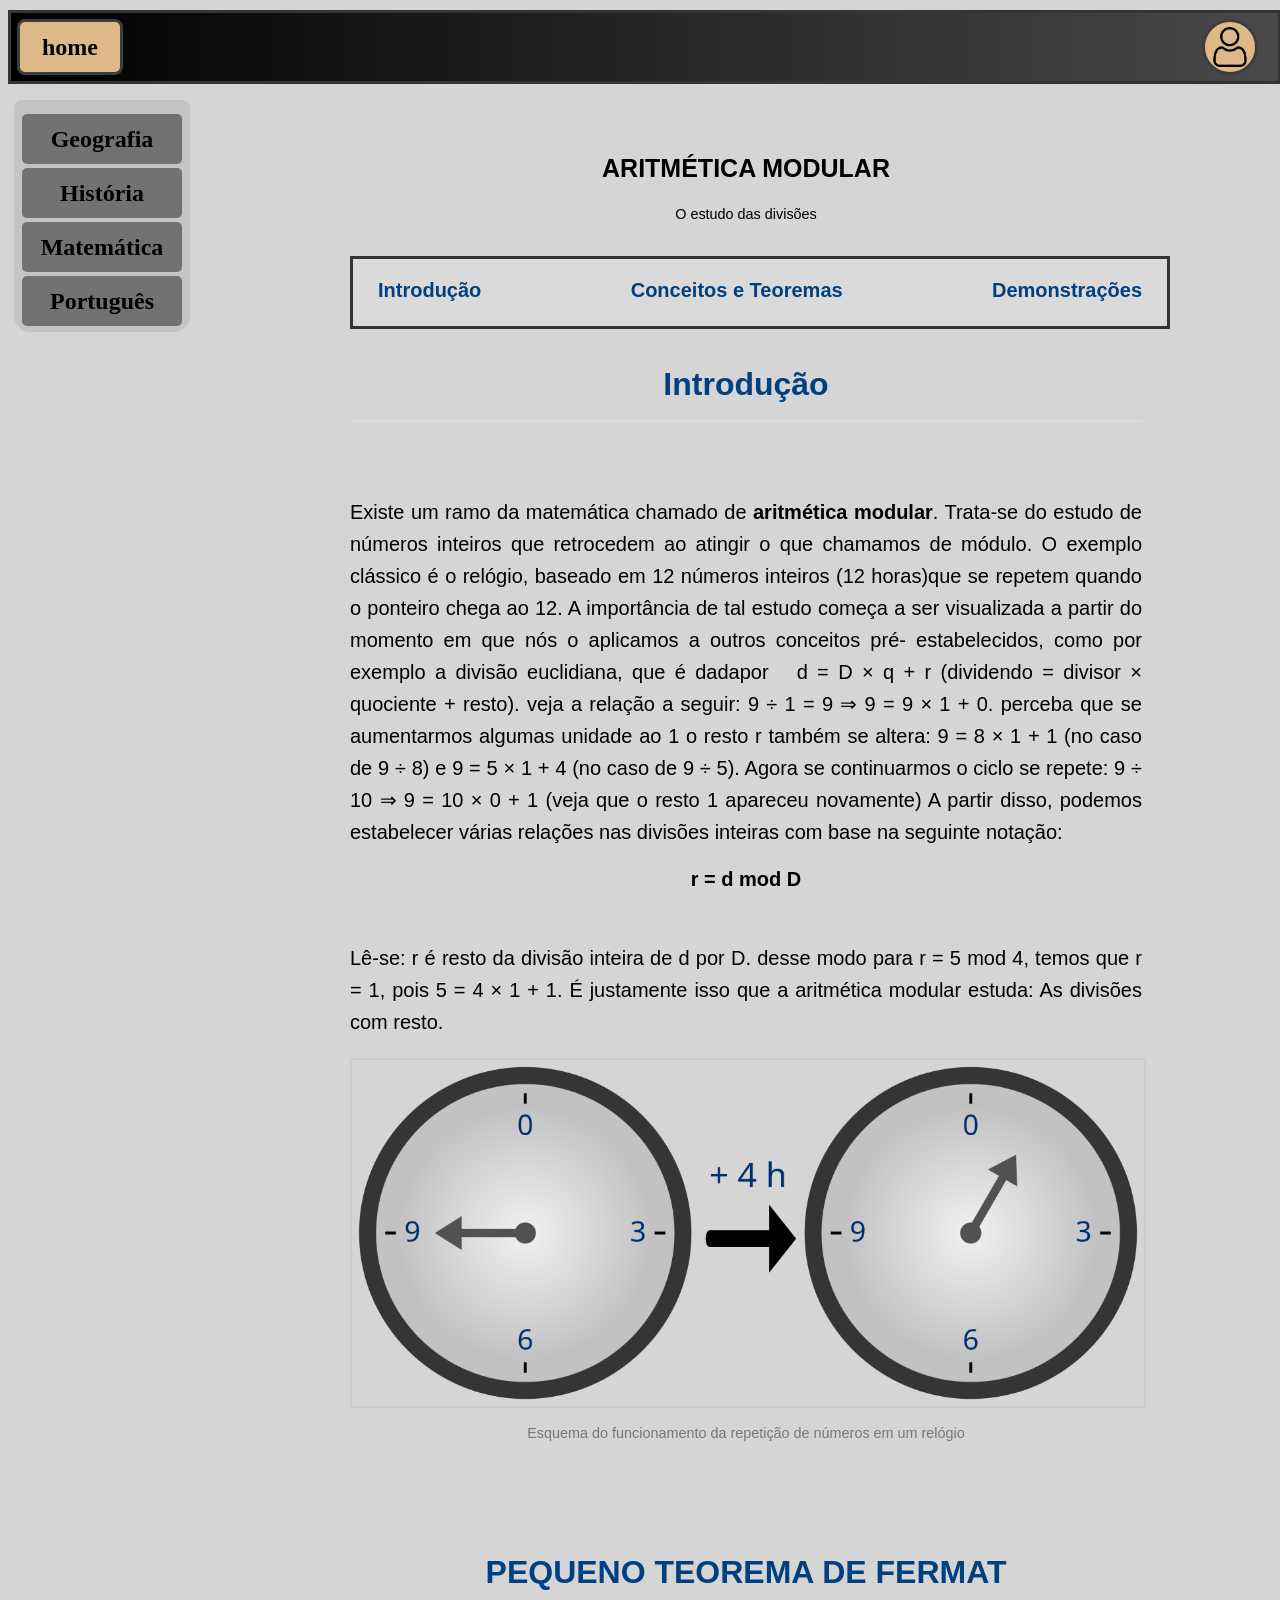
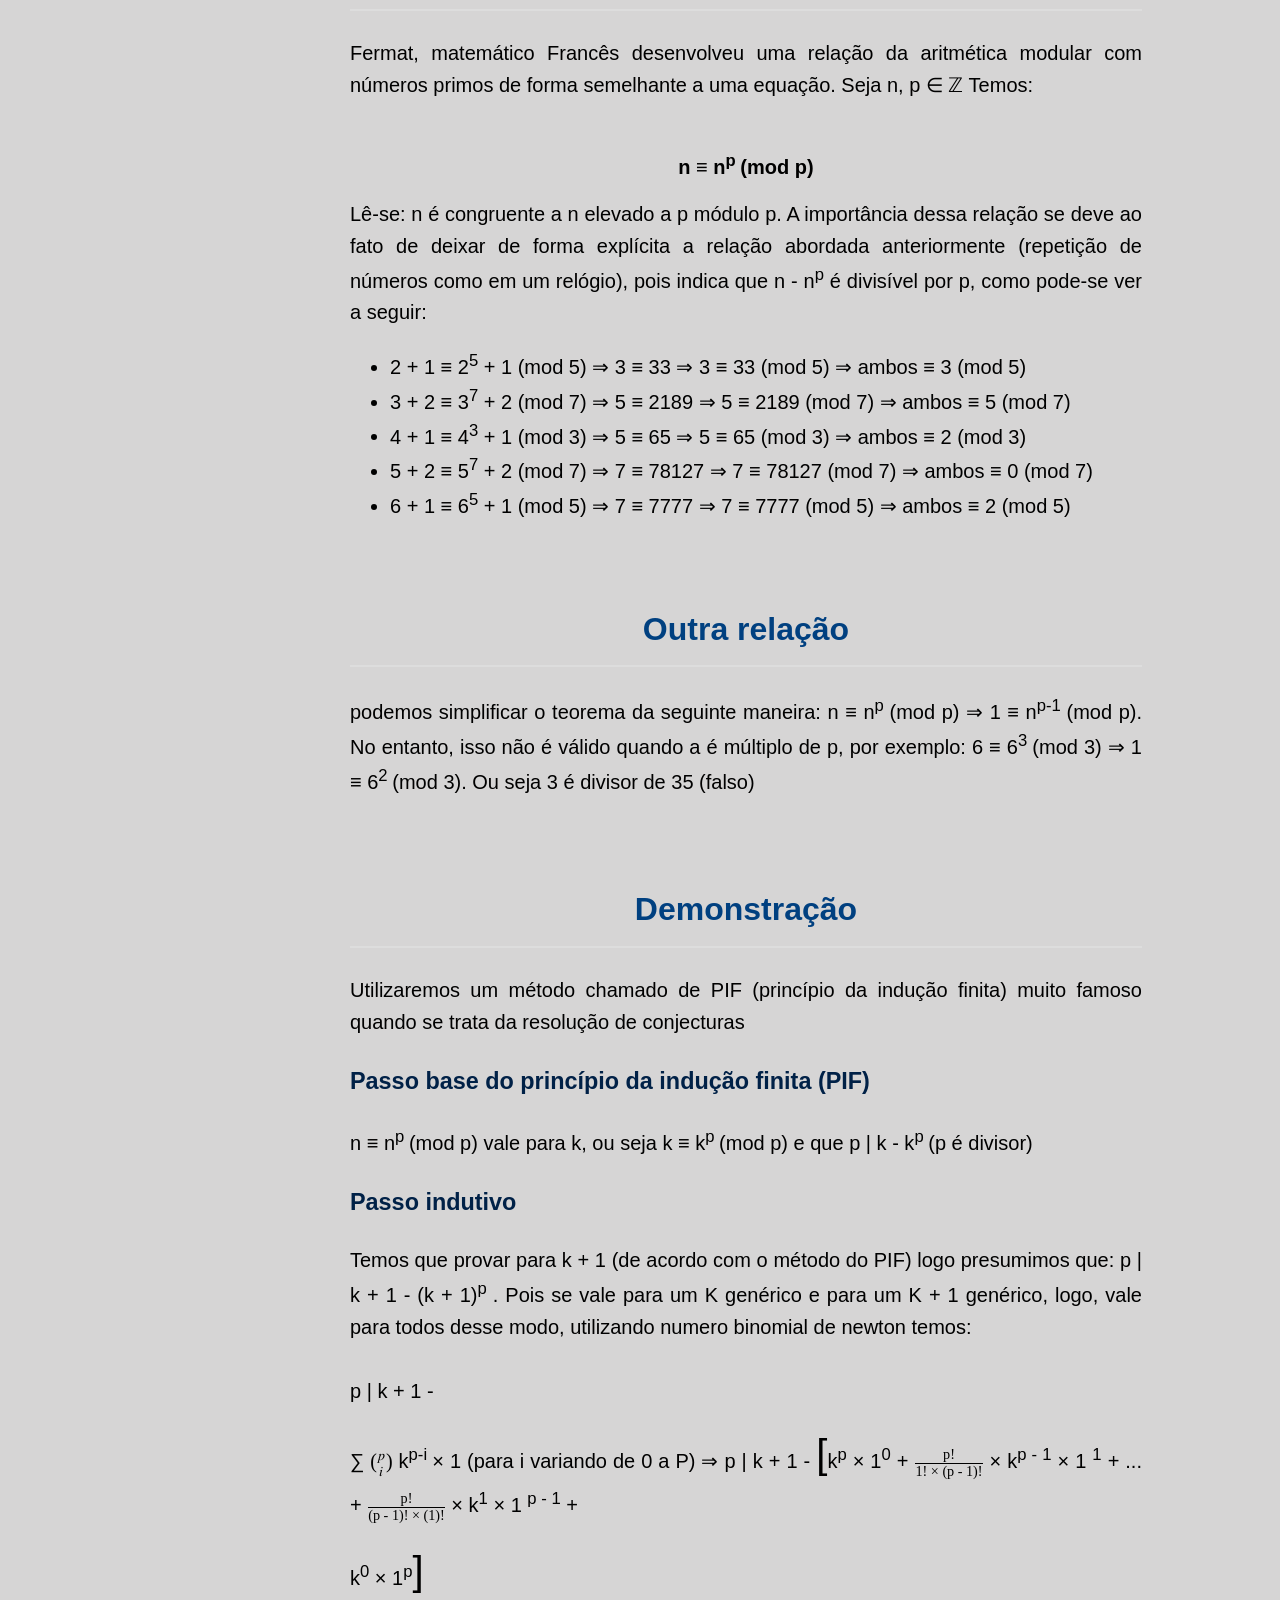
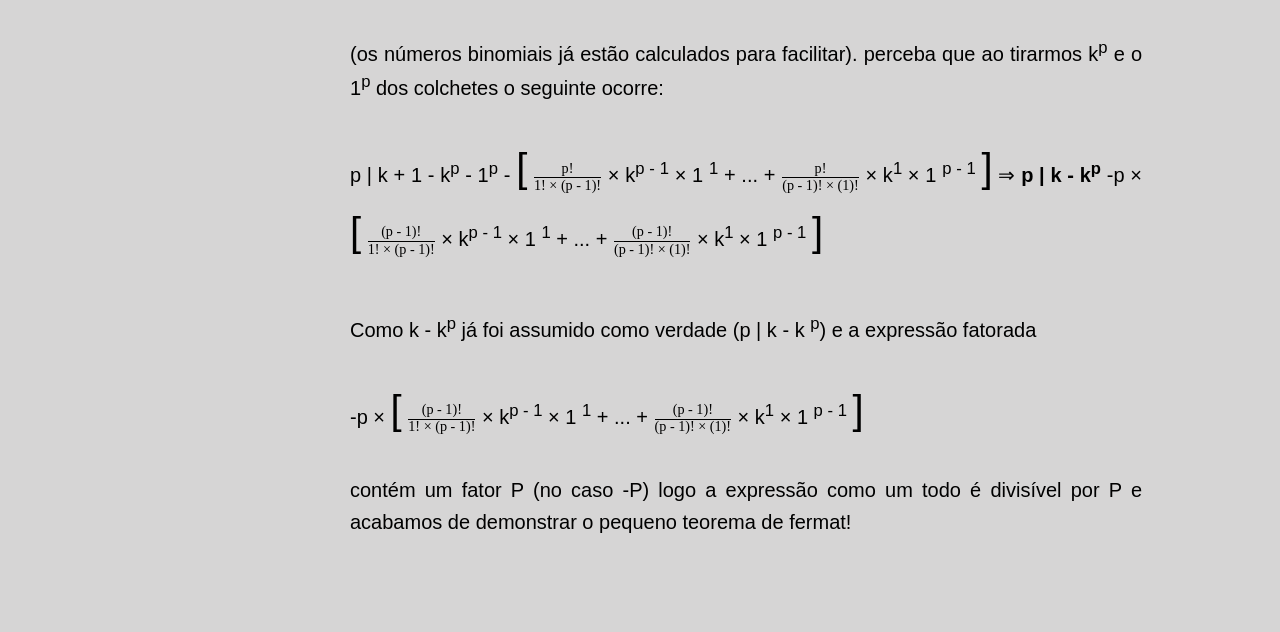
<file: math.html>
<!DOCTYPE html>
<html lang="en">

<head>
    <link rel="stylesheet" href="./css/contents.css">
    <link rel="stylesheet" href="./css/index.css">
    <script src="./javascript/index.js"></script>
    <script src="./javascript/contents.js" defer></script>
    <meta charset="UTF-8">
    <meta name="viewport" content="width=device-width, initial-scale=1.0">
    <meta name="description" content="Organização de Atividades - Conteúdos de Matemática.">
    <meta name="keywords" content="Aritimética modular, Matemática, Conteúdos, Escola">
    <title>Organização de Atividades</title>
    <script>
        const theme = window.localStorage.getItem("theme");
        if (theme === "dark") {
            document.documentElement.classList.add("dark");
        }
    </script>
</head>

<body>
    <nav>
        <div class="container">
            <div class="tab">
                <button type="button" onclick="toggleAside()"></button>
            </div>
            <div class="home">
                <a href="index.html" class="button"></a>
                <h2>home</h2>
            </div>
            <div class="profile">
                <a href="profile.html" class="Pbutton"></a>
            </div>
        </div>
    </nav>
    <div class="container">
        <aside>
            <div class="subjects">
                <div id="geography">
                    <a href="geography.html">
                        <p>Geografia</p>
                    </a>
                </div>
                <div id="history">

                    <a href="history.html">
                        <p>História</p>
                    </a>
                </div>
                <div id="math">

                    <a href="math.html">
                        <p>Matemática</p>
                    </a>
                </div>
                <div id="portuguese">

                    <a href="portuguese.html">
                        <p>Português</p>
                    </a>
                </div>
            </div>
        </aside>
        <main>
            <div class="contents">
                <div id="math-content">
                    <!-- O conteúdo em si começa aqui -->
                    <header>
                        <h1>ARITMÉTICA MODULAR</h1>
                        <p>O estudo das divisões</p>
                    </header>

                    <nav>
                        <a href="#introducao">Introdução</a>
                        <a href="#desenvolvimento">Conceitos e Teoremas</a>
                        <a href="#demonstracao">Demonstrações</a>
                    </nav>

                    <article>
                        <section id="introducao">
                            <h2>Introdução</h2>
                            <br>
                            <p> <!--Explicação-->
                                Existe um ramo da matemática chamado de <strong>aritmética modular</strong>. Trata-se
                                do estudo de números inteiros que retrocedem ao atingir o que chamamos de módulo.
                                O exemplo clássico é o relógio, baseado em 12 números inteiros (12 horas)que se
                                repetem quando o ponteiro chega ao 12. A importância de tal estudo começa a ser
                                visualizada a partir do momento em que nós o aplicamos a outros conceitos pré-
                                estabelecidos, como por exemplo a divisão euclidiana, que é dadapor &nbsp; d = D
                                &times; q + r (dividendo = divisor &times; quociente + resto). veja a relação a seguir:
                                9 &divide; 1 = 9 &rArr; 9 = 9 &times; 1 + 0. perceba que se aumentarmos algumas unidade
                                ao 1 o resto r também se altera: 9 = 8 &times; 1 + 1 (no caso de 9 &divide; 8) e 9 = 5
                                &times;
                                1 + 4 (no caso de 9 &divide; 5). Agora se continuarmos o ciclo se repete: 9 &divide; 10
                                &rArr;
                                9 = 10 &times; 0 + 1 (veja que o resto 1 apareceu novamente) A partir disso, podemos
                                estabelecer
                                várias relações nas divisões inteiras com base na seguinte notação:
                            </p>
                            <span style="display: block; text-align: center;"><b>r = d mod D </b></span>

                            <br>
                            <p>
                                Lê-se: r é resto da divisão inteira de d por D. desse modo para r = 5 mod 4, temos que r
                                = 1, pois 5 = 4 &times; 1 + 1.
                                É justamente isso que a aritmética modular estuda: As divisões com resto.
                            </p>
                            <figure>
                                <img src="./img/relogio.png" alt="Imagem de relógio">
                                <figcaption>Esquema do funcionamento da repetição de números em um relógio</figcaption>
                            </figure>
                        </section>

                        <section id="desenvolvimento">
                            <br>
                            <h2>PEQUENO TEOREMA DE FERMAT</h2>
                            <p>
                                Fermat, matemático Francês desenvolveu uma relação da aritmética modular com números
                                primos de forma semelhante a uma equação. Seja n, p &isin; &#8484; Temos:
                            </p><br>
                            <span style="display: block; text-align: center;">
                                <strong>n &Congruent; n<sup>p </sup>(mod p)</strong><br>
                            </span>
                            <p>
                                Lê-se: n é congruente a n elevado a p módulo p. A importância dessa relação se deve ao
                                fato de deixar de forma explícita a relação abordada
                                anteriormente (repetição de números como em um relógio), pois indica que n -
                                n<sup>p</sup> é divisível por p, como pode-se ver a seguir:
                            </p>
                            <ul> <!-- Lista de exemplos -->
                                <li>2 + 1 ≡ 2<sup>5</sup> + 1 (mod 5) &rArr; 3 ≡ 33 &rArr; 3 ≡ 33 (mod 5) &rArr; ambos ≡
                                    3 (mod 5)
                                </li>
                                <li>3 + 2 ≡ 3<sup>7</sup> + 2 (mod 7) &rArr; 5 ≡ 2189 &rArr; 5 ≡ 2189 (mod 7) &rArr;
                                    ambos ≡ 5 (mod 7)
                                </li>
                                <li>4 + 1 ≡ 4<sup>3</sup> + 1 (mod 3) &rArr; 5 ≡ 65 &rArr; 5 ≡ 65 (mod 3) &rArr; ambos ≡
                                    2 (mod 3)
                                </li>
                                <li>5 + 2 ≡ 5<sup>7</sup> + 2 (mod 7) &rArr; 7 ≡ 78127 &rArr; 7 ≡ 78127 (mod 7) &rArr;
                                    ambos ≡ 0 (mod 7)
                                </li>
                                <li>6 + 1 ≡ 6<sup>5</sup> + 1 (mod 5) &rArr; 7 ≡ 7777 &rArr; 7 ≡ 7777 (mod 5) &rArr;
                                    ambos ≡ 2 (mod 5)
                                </li>
                            </ul>
                            <br>
                            <h2><b>Outra relação</b></h2>
                            <p>
                                podemos simplificar o teorema da seguinte maneira: n &Congruent; n<sup>p </sup>(mod p)
                                &rArr; 1 &Congruent; n<sup>p-1 </sup>(mod p).
                                No entanto, isso não é válido quando a é múltiplo de p, por exemplo: 6 &Congruent;
                                6<sup>3 </sup>(mod 3) &rArr; 1 &Congruent;
                                6<sup>2 </sup>(mod 3). Ou seja 3 é divisor de 35 (falso)
                            </p><br>
                        </section>

                        <section id="demonstracao"><!-- Demonstração -->

                            <h2><b> Demonstração</b></h2>
                            <p>Utilizaremos um método chamado de PIF (princípio da indução finita) muito famoso quando
                                se trata da resolução de conjecturas</p>
                            <h3>Passo base do princípio da indução finita (PIF)</h3>
                            <p>
                                n &Congruent; n<sup>p </sup>(mod p) vale para k, ou seja k &Congruent; k<sup>p
                                </sup>(mod p) e que p | k - k<sup>p </sup> (p é divisor)</p>
                            <h3>Passo indutivo</h3>
                            <p>
                                Temos que provar para k + 1 (de acordo com o método do PIF) logo presumimos que: p | k +
                                1 - (k + 1)<sup>p </sup>. Pois se vale para um K genérico e para um
                                K + 1 genérico, logo, vale para todos desse modo, utilizando numero binomial de newton
                                temos: <br><br>
                                p | k + 1 -
                            </p>
                            <p>
                                &#8721;
                                <math xmlns="http://www.w3.org/1998/Math/MathML"> <!-- construção do numero binomial -->
                                    <mrow>
                                        <mo>(</mo>
                                        <mfrac linethickness="0">
                                            <mrow>
                                                <mi>p</mi>
                                            </mrow>
                                            <mrow>
                                                <mi>i</mi>
                                            </mrow>
                                        </mfrac>
                                        <mo>)</mo>
                                    </mrow>
                                </math>
                                k<sup>p-i </sup> &times; 1
                                (para i variando de 0 a P) &rArr; p | k + 1 -

                                <span style="font-size: 40px;">[</span>k<sup>p</sup> &times; 1<sup>0</sup> +
                                <!-- construção de frações -->
                                <span>
                                    <math xmlns="http://www.w3.org/1998/Math/MathML">
                                        <mfrac>
                                            <mi>p!</mi>
                                            <mi>1! &times; (p - 1)!</mi>
                                        </mfrac>
                                    </math>
                                    &times; k<sup>p - 1</sup> &times 1 <sup>1</sup>
                                </span>
                                + ... +

                                <span> <!-- construção de frações -->
                                    <math xmlns="http://www.w3.org/1998/Math/MathML">
                                        <mfrac>
                                            <mi>p!</mi>
                                            <mi>(p - 1)! &times; (1)!</mi>
                                        </mfrac>
                                    </math> &times; k<sup>1</sup> &times 1 <sup>p - 1</sup>
                                </span>
                                +
                            </p>
                            <p>
                                k<sup>0</sup> &times; 1<sup>p</sup><span style="font-size: 40px;">]</span><br><br> (os
                                números binomiais já estão calculados para facilitar).
                                perceba que ao tirarmos k<sup>p</sup> e o 1<sup>p</sup> dos colchetes o seguinte ocorre:
                                <br><br>
                                p | k + 1 - k<sup>p</sup> - 1<sup>p</sup> -

                                <span style="font-size: 40px;">[</span>
                                <span> <!-- construção de frações -->
                                    <math xmlns="http://www.w3.org/1998/Math/MathML">
                                        <mfrac>
                                            <mi>p!</mi>
                                            <mi>1! &times; (p - 1)!</mi>
                                        </mfrac>
                                    </math>
                                    &times; k<sup>p - 1</sup> &times 1 <sup>1</sup> + ... +
                                    <math xmlns="http://www.w3.org/1998/Math/MathML">
                                        <mfrac>
                                            <mi>p!</mi>
                                            <mi>(p - 1)! &times; (1)!</mi>
                                        </mfrac>
                                    </math> &times; k<sup>1</sup> &times 1 <sup>p - 1</sup>
                                </span>
                                <span style="font-size: 40px;">]</span>

                                &rArr;<b> p | k - k<sup>p</sup></b> -p &times; <!-- construção de frações -->
                                <span style="font-size: 40px;">[</span><span>
                                    <math xmlns="http://www.w3.org/1998/Math/MathML">
                                        <mfrac>
                                            <mi>(p - 1)!</mi>
                                            <mi>1! &times; (p - 1)!</mi>
                                        </mfrac>
                                    </math>
                                    &times; k<sup>p - 1</sup> &times 1 <sup>1</sup> + ... +
                                    <math xmlns="http://www.w3.org/1998/Math/MathML">
                                        <mfrac>
                                            <mi>(p - 1)!</mi>
                                            <mi>(p - 1)! &times; (1)!</mi>
                                        </mfrac>
                                    </math> &times; k<sup>1</sup> &times 1 <sup>p - 1</sup>
                                </span>
                                <span style="font-size: 40px;">]</span><br><br>
                            </p>
                            <p>
                                Como k - k<sup>p</sup></b> já foi assumido como verdade (p | k - k <sup>p</sup>) e a
                                expressão fatorada <br><br>
                                -p &times;
                                <span style="font-size: 40px;">[</span> <!-- construção de frações -->
                                <span>
                                    <math xmlns="http://www.w3.org/1998/Math/MathML">
                                        <mfrac>
                                            <mi>(p - 1)!</mi>
                                            <mi>1! &times; (p - 1)!</mi>
                                        </mfrac>
                                    </math>
                                    &times; k<sup>p - 1</sup> &times 1 <sup>1</sup> + ... +
                                    <math xmlns="http://www.w3.org/1998/Math/MathML">
                                        <mfrac>
                                            <mi>(p - 1)!</mi>
                                            <mi>(p - 1)! &times; (1)!</mi>
                                        </mfrac>
                                    </math> &times; k<sup>1</sup> &times 1 <sup>p - 1</sup>
                                </span>
                                <span style="font-size: 40px;">]</span><br><br>

                                contém um fator P (no caso -P) logo a expressão como um todo é divisível por
                                P e acabamos de demonstrar o pequeno teorema de fermat!
                            </p>
                        </section>
                    </article>
                </div>
            </div>
        </main>
    </div>
</body>

</html>
</file>
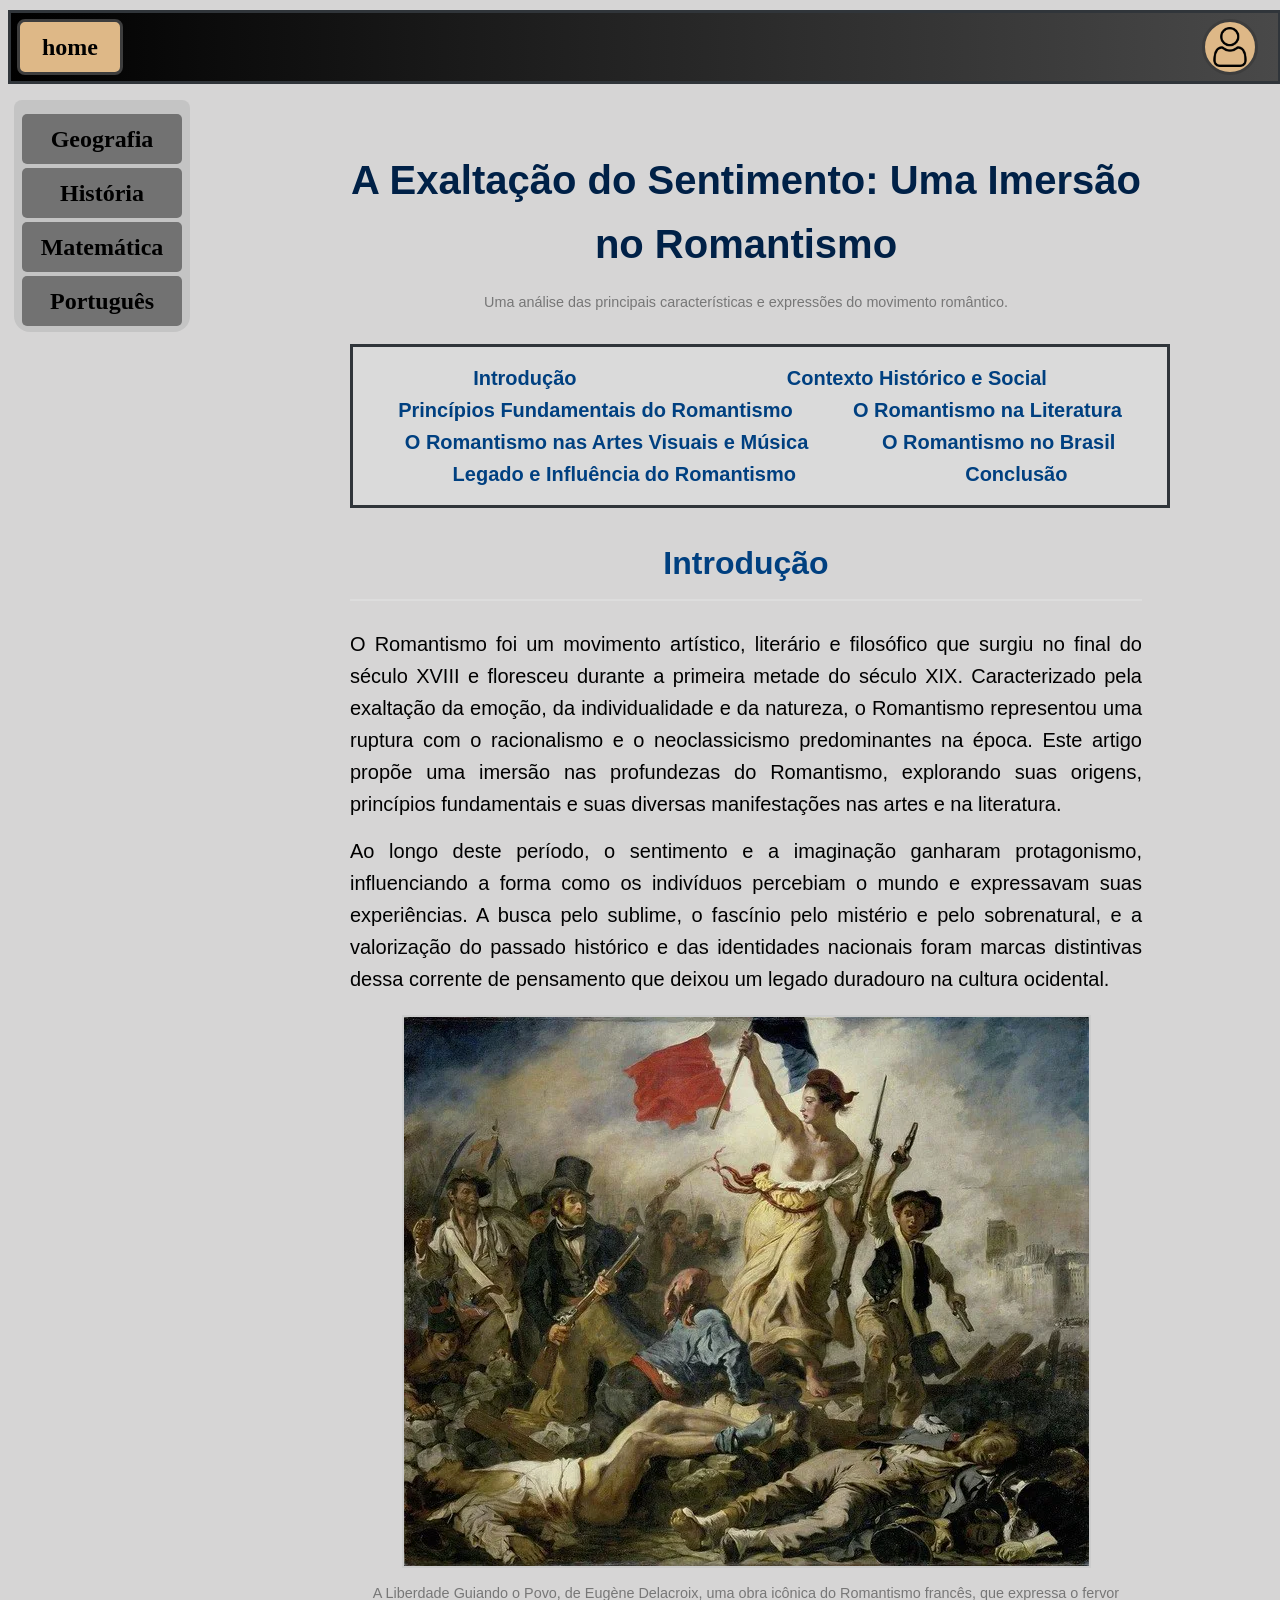
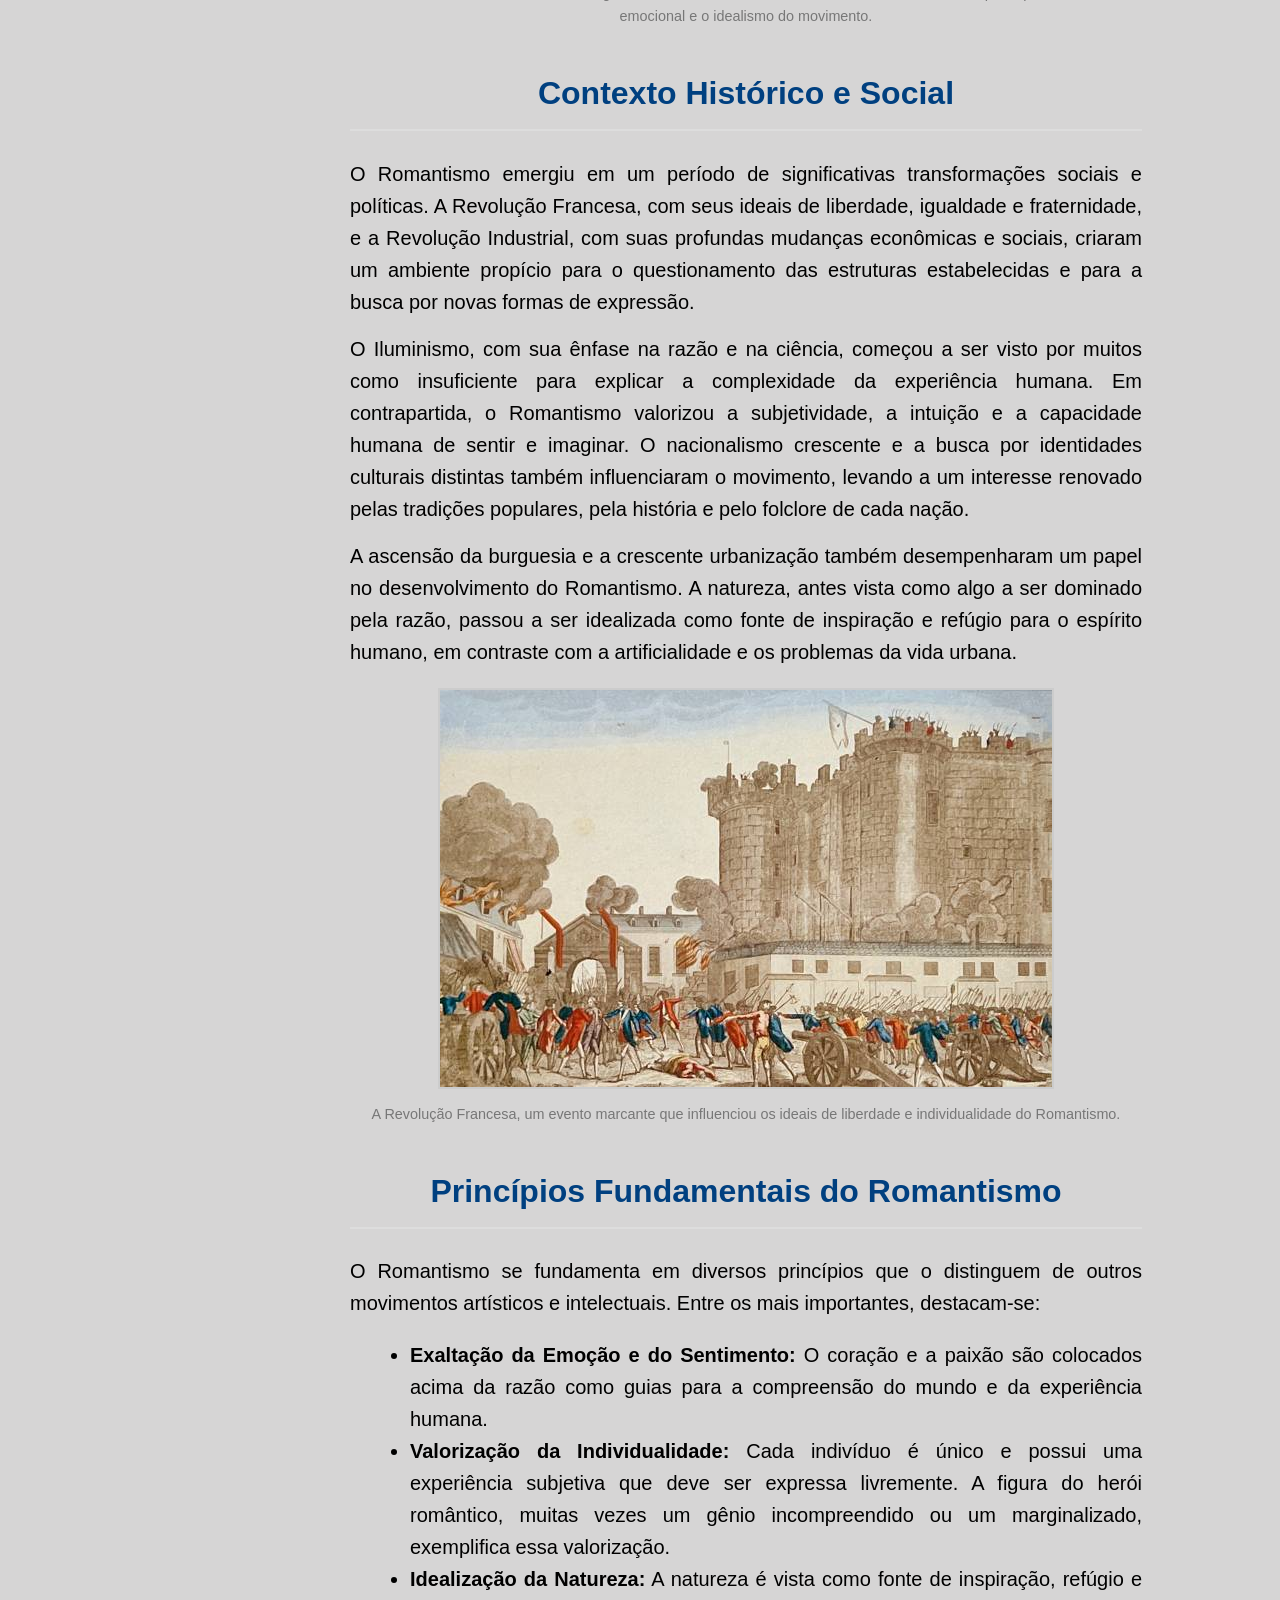
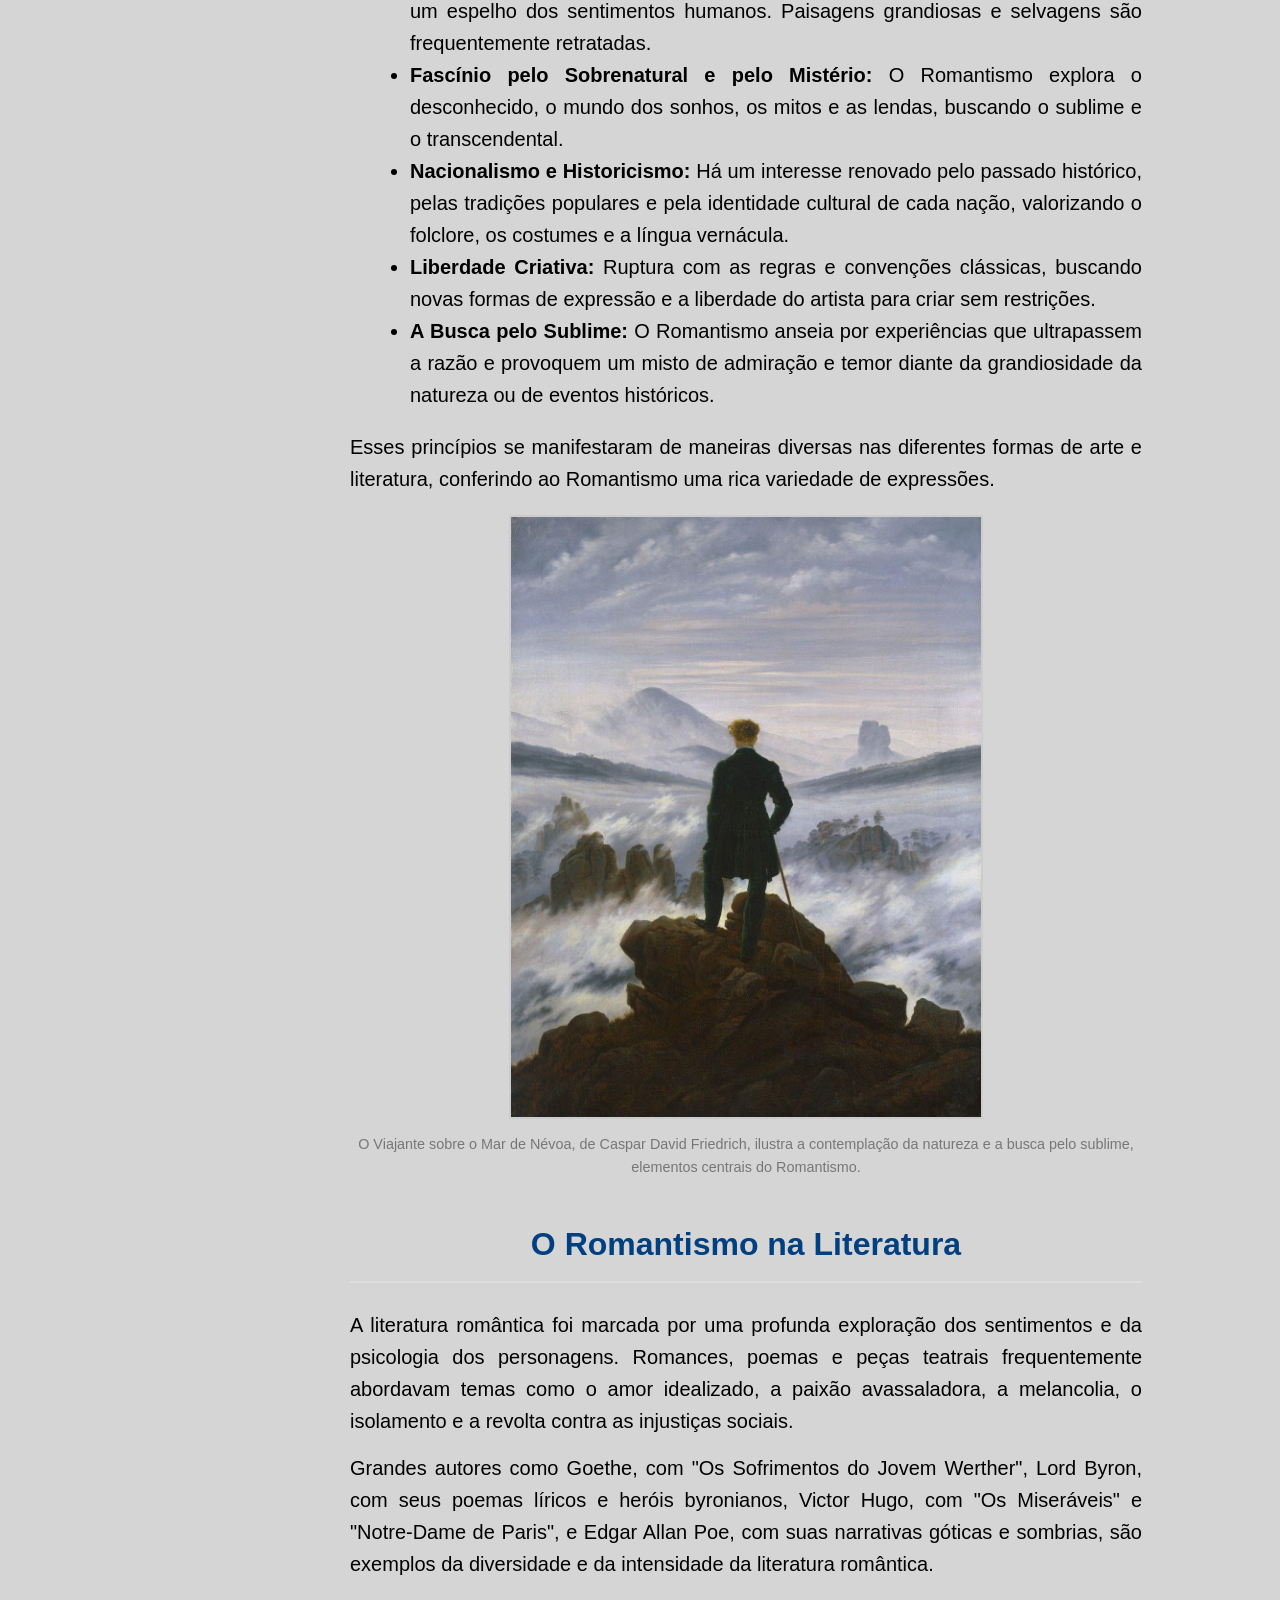
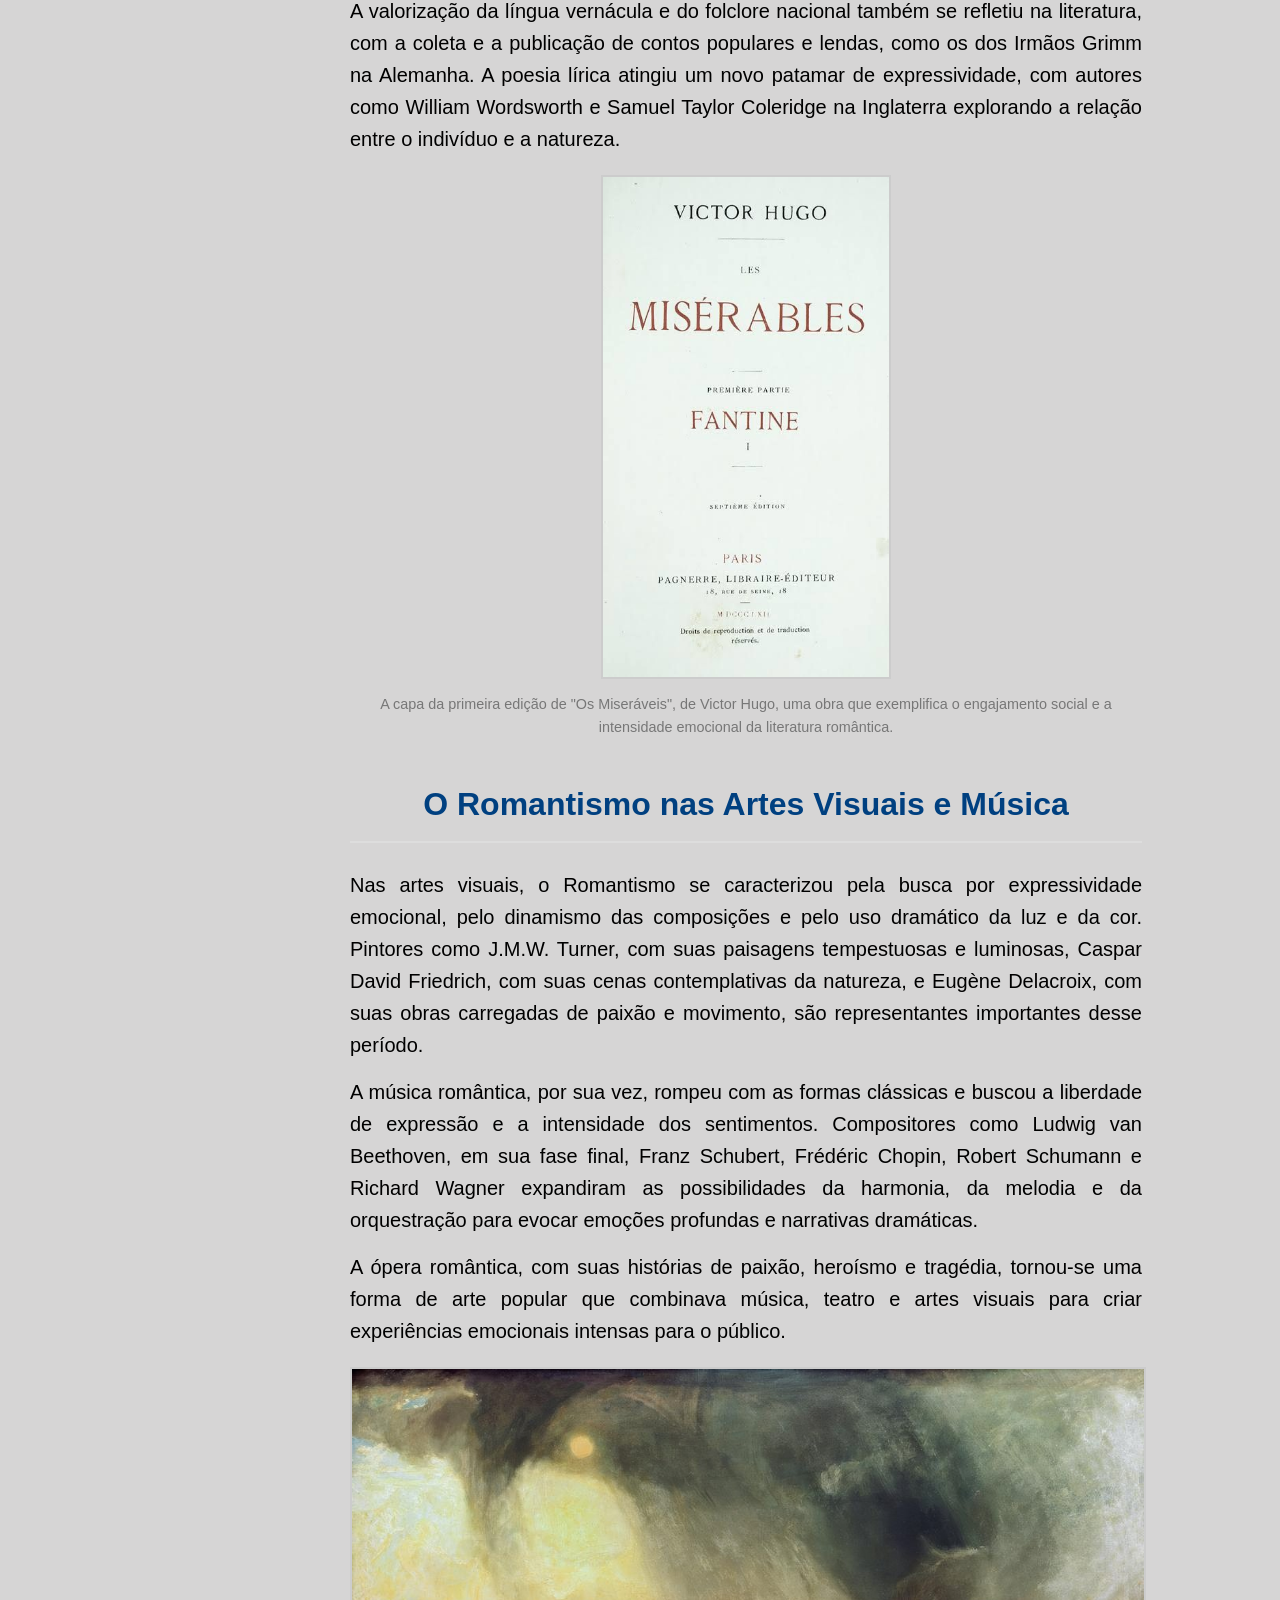
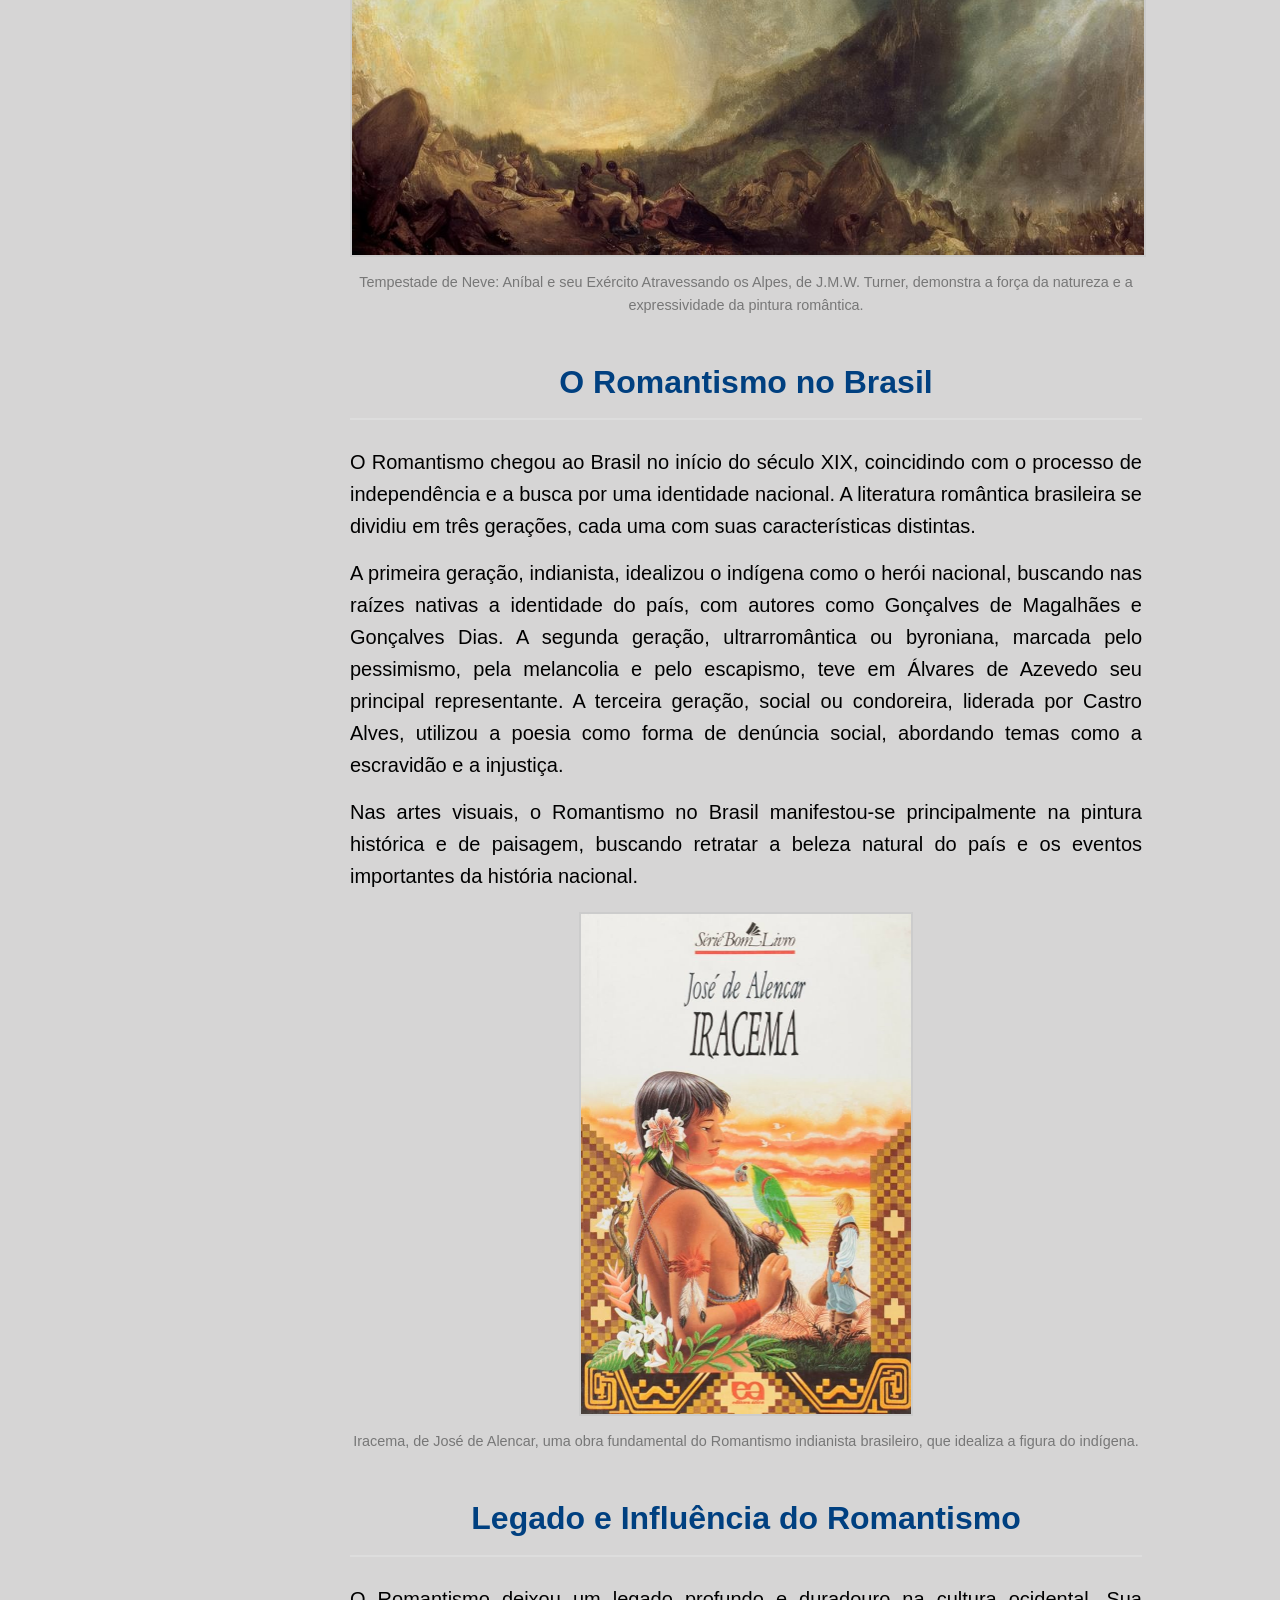
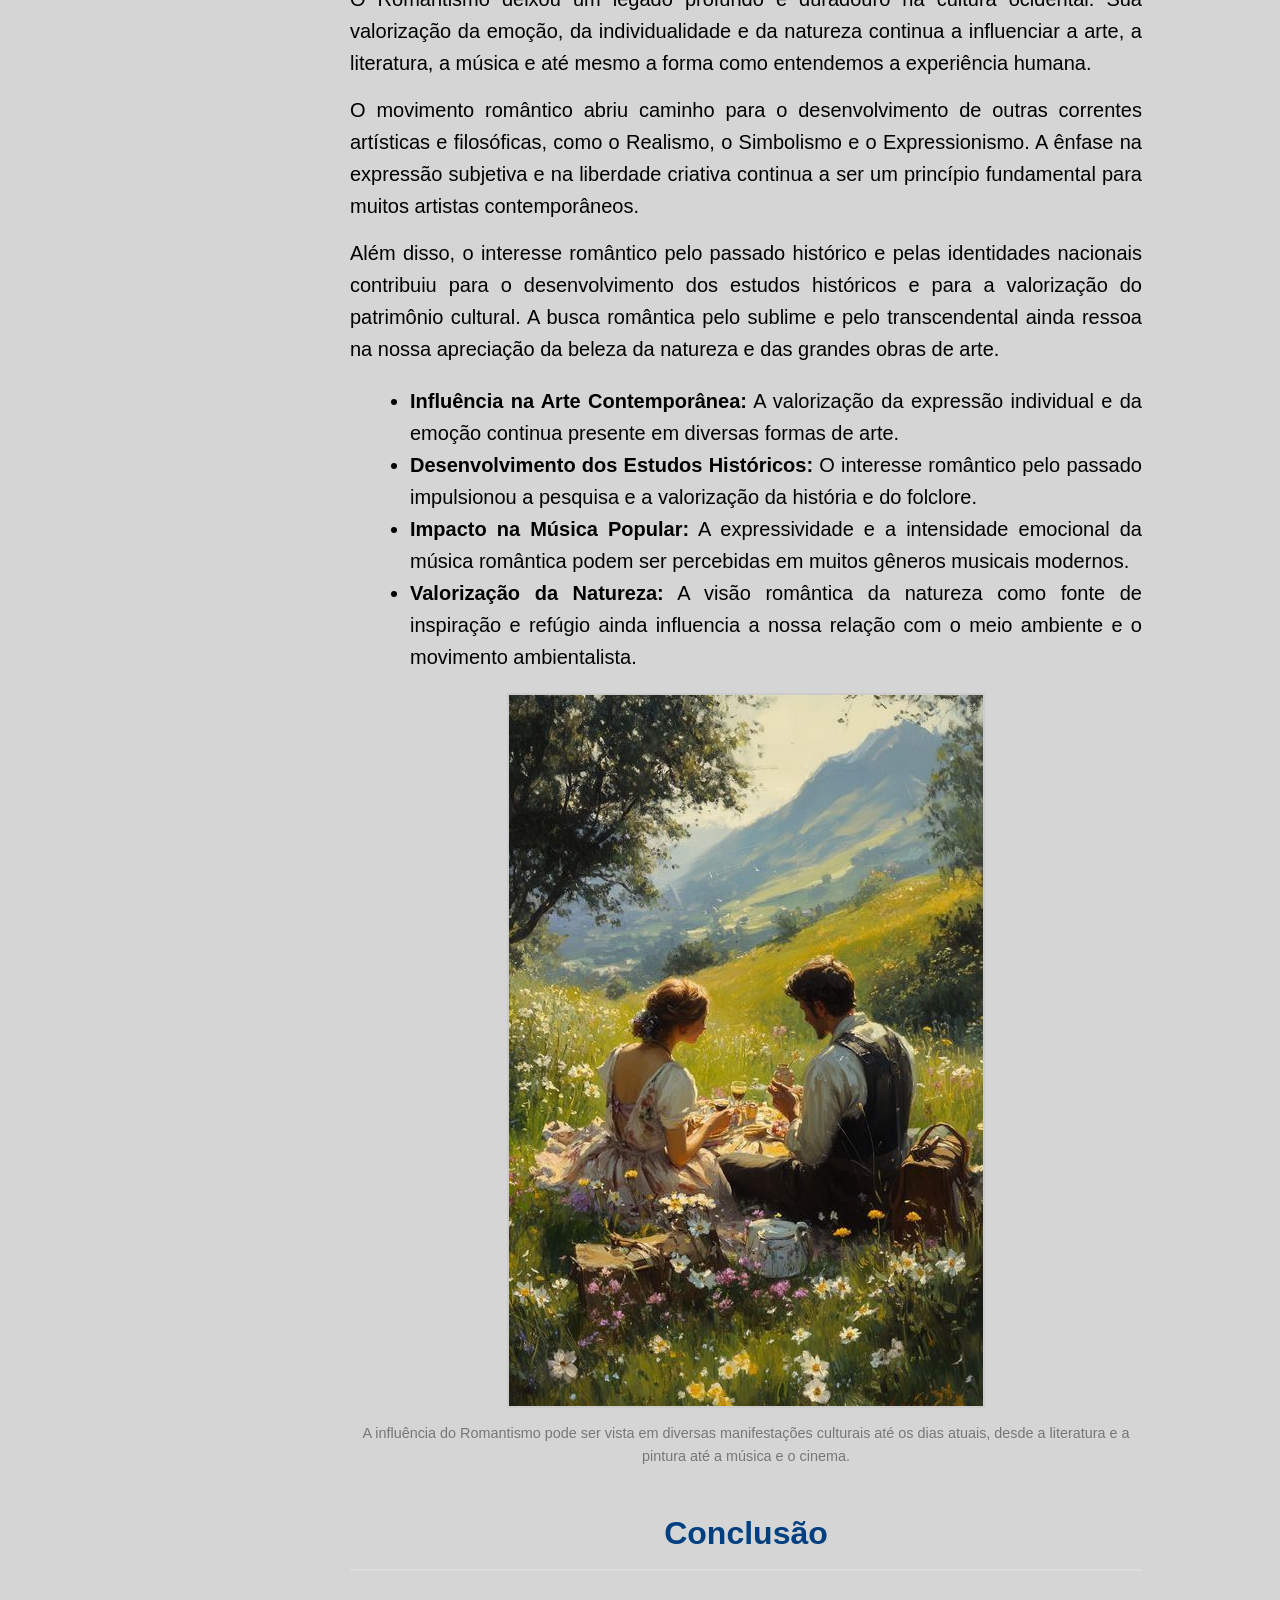
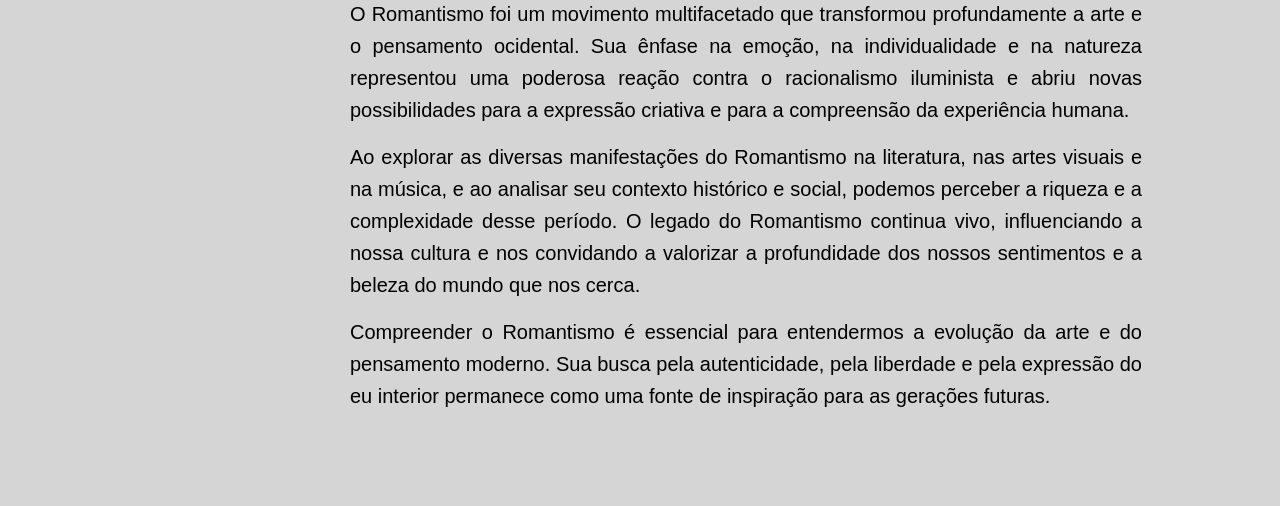
<file: portuguese.html>
<!DOCTYPE html>
<html lang="en">

<head>
    <link rel="stylesheet" href="./css/contents.css">
    <link rel="stylesheet" href="./css/index.css">
    <script src="./javascript/index.js"></script>
    <script src="./javascript/contents.js" defer></script>
    <meta charset="UTF-8">
    <meta name="viewport" content="width=device-width, initial-scale=1.0">
    <meta name="description" content="Organização de Atividades - Conteúdos de Português.">
    <meta name="keywords" content="Romantismo, Literatura, História, Artes, Brasil">
    <title>Organização de Atividades</title>
    <script>
        const theme = window.localStorage.getItem("theme");
        if (theme === "dark") {
            document.documentElement.classList.add("dark");
        }
    </script>
</head>

<body>
    <nav>
        <div class="container">
            <div class="tab">
                <button type="button" onclick="toggleAside()"></button>
            </div>
            <div class="home">
                <a href="index.html" class="button"></a>
                <h2>home</h2>
            </div>
            <div class="profile">
                <a href="profile.html" class="Pbutton"></a>
            </div>
        </div>
    </nav>
    <div class="container">
        <aside>
            <div class="subjects">
                <div id="geography">
                    <a href="geography.html">
                        <p>Geografia</p>
                    </a>
                </div>
                <div id="history">

                    <a href="history.html">
                        <p>História</p>
                    </a>
                </div>
                <div id="math">

                    <a href="math.html">
                        <p>Matemática</p>
                    </a>
                </div>
                <div id="portuguese">

                    <a href="portuguese.html">
                        <p>Português</p>
                    </a>
                </div>
            </div>
        </aside>
        <main>
            <div class="contents">
                <div id="portuguese-content">
                    <div class="container2">
                        <header>
                            <h1>A Exaltação do Sentimento: Uma Imersão no Romantismo</h1>
                            <p>Uma análise das principais características e expressões do movimento romântico.</p>
                        </header>

                        <nav>
                            <a href="#introducao">Introdução</a>
                            <a href="#contexto">Contexto Histórico e Social</a>
                            <a href="#principios">Princípios Fundamentais do Romantismo</a>
                            <a href="#literatura">O Romantismo na Literatura</a>
                            <a href="#artes">O Romantismo nas Artes Visuais e Música</a>
                            <a href="#brasil">O Romantismo no Brasil</a>
                            <a href="#legado">Legado e Influência do Romantismo</a>
                            <a href="#conclusao">Conclusão</a>
                        </nav>

                        <article>
                            <section id="introducao">
                                <h2>Introdução</h2>
                                <p>
                                    O Romantismo foi um movimento artístico, literário e filosófico que surgiu no final
                                    do
                                    século XVIII e floresceu durante a primeira metade do século XIX. Caracterizado pela
                                    exaltação da emoção, da individualidade e da natureza, o Romantismo representou uma
                                    ruptura com o racionalismo e o neoclassicismo predominantes na época. Este artigo
                                    propõe uma imersão nas profundezas do Romantismo, explorando suas origens,
                                    princípios
                                    fundamentais e suas diversas manifestações nas artes e na literatura.
                                </p>
                                <p>
                                    Ao longo deste período, o sentimento e a imaginação ganharam protagonismo,
                                    influenciando
                                    a forma como os indivíduos percebiam o mundo e expressavam suas experiências. A
                                    busca
                                    pelo sublime, o fascínio pelo mistério e pelo sobrenatural, e a valorização do
                                    passado
                                    histórico e das identidades nacionais foram marcas distintivas dessa corrente de
                                    pensamento
                                    que deixou um legado duradouro na cultura ocidental.
                                </p>
                                <figure>
                                    <img src="./img/portuguese-imgs/eugene-delacroix.webp"
                                        alt="Imagem ilustrativa do Romantismo">
                                    <figcaption>A Liberdade Guiando o Povo, de Eugène Delacroix, uma obra icônica do
                                        Romantismo
                                        francês, que expressa o fervor emocional e o idealismo do movimento.
                                    </figcaption>
                                </figure>
                            </section>

                            <section id="contexto">
                                <h2>Contexto Histórico e Social</h2>
                                <p>
                                    O Romantismo emergiu em um período de significativas transformações sociais e
                                    políticas.
                                    A Revolução Francesa, com seus ideais de liberdade, igualdade e fraternidade, e a
                                    Revolução Industrial, com suas profundas mudanças econômicas e sociais, criaram um
                                    ambiente propício para o questionamento das estruturas estabelecidas e para a busca
                                    por
                                    novas formas de expressão.
                                </p>
                                <p>
                                    O Iluminismo, com sua ênfase na razão e na ciência, começou a ser visto por muitos
                                    como
                                    insuficiente para explicar a complexidade da experiência humana. Em contrapartida, o
                                    Romantismo valorizou a subjetividade, a intuição e a capacidade humana de sentir e
                                    imaginar. O nacionalismo crescente e a busca por identidades culturais distintas
                                    também
                                    influenciaram o movimento, levando a um interesse renovado pelas tradições
                                    populares,
                                    pela história e pelo folclore de cada nação.
                                </p>
                                <p>
                                    A ascensão da burguesia e a crescente urbanização também desempenharam um papel no
                                    desenvolvimento do Romantismo. A natureza, antes vista como algo a ser dominado pela
                                    razão, passou a ser idealizada como fonte de inspiração e refúgio para o espírito
                                    humano,
                                    em contraste com a artificialidade e os problemas da vida urbana.
                                </p>
                                <figure>
                                    <img src="./img/portuguese-imgs/RevolucaoFrancesa.jpg"
                                        alt="Contexto histórico da Revolução Francesa">
                                    <figcaption>A Revolução Francesa, um evento marcante que influenciou os ideais de
                                        liberdade
                                        e individualidade do Romantismo.</figcaption>
                                </figure>
                            </section>

                            <section id="principios">
                                <h2>Princípios Fundamentais do Romantismo</h2>
                                <p>
                                    O Romantismo se fundamenta em diversos princípios que o distinguem de outros
                                    movimentos
                                    artísticos e intelectuais. Entre os mais importantes, destacam-se:
                                </p>
                                <ul>
                                    <li>
                                        <strong>Exaltação da Emoção e do Sentimento:</strong> O coração e a paixão são
                                        colocados
                                        acima da razão como guias para a compreensão do mundo e da experiência humana.
                                    </li>
                                    <li>
                                        <strong>Valorização da Individualidade:</strong> Cada indivíduo é único e possui
                                        uma
                                        experiência subjetiva que deve ser expressa livremente. A figura do herói
                                        romântico,
                                        muitas vezes um gênio incompreendido ou um marginalizado, exemplifica essa
                                        valorização.
                                    </li>
                                    <li>
                                        <strong>Idealização da Natureza:</strong> A natureza é vista como fonte de
                                        inspiração,
                                        refúgio e um espelho dos sentimentos humanos. Paisagens grandiosas e selvagens
                                        são
                                        frequentemente retratadas.
                                    </li>
                                    <li>
                                        <strong>Fascínio pelo Sobrenatural e pelo Mistério:</strong> O Romantismo
                                        explora o
                                        desconhecido, o mundo dos sonhos, os mitos e as lendas, buscando o sublime e o
                                        transcendental.
                                    </li>
                                    <li>
                                        <strong>Nacionalismo e Historicismo:</strong> Há um interesse renovado pelo
                                        passado
                                        histórico, pelas tradições populares e pela identidade cultural de cada nação,
                                        valorizando o folclore, os costumes e a língua vernácula.
                                    </li>
                                    <li>
                                        <strong>Liberdade Criativa:</strong> Ruptura com as regras e convenções
                                        clássicas,
                                        buscando novas formas de expressão e a liberdade do artista para criar sem
                                        restrições.
                                    </li>
                                    <li>
                                        <strong>A Busca pelo Sublime:</strong> O Romantismo anseia por experiências que
                                        ultrapassem a razão e provoquem um misto de admiração e temor diante da
                                        grandiosidade
                                        da natureza ou de eventos históricos.
                                    </li>
                                </ul>
                                <p>
                                    Esses princípios se manifestaram de maneiras diversas nas diferentes formas de arte
                                    e
                                    literatura, conferindo ao Romantismo uma rica variedade de expressões.
                                </p>
                                <figure>
                                    <img src="./img/portuguese-imgs/Caspar.jpg" alt="Princípios do Romantismo"
                                        style="height: 600px;">
                                    <figcaption>O Viajante sobre o Mar de Névoa, de Caspar David Friedrich, ilustra a
                                        contemplação da natureza e a busca pelo sublime, elementos centrais do
                                        Romantismo.</figcaption>
                                </figure>
                            </section>

                            <section id="literatura">
                                <h2>O Romantismo na Literatura</h2>
                                <p>
                                    A literatura romântica foi marcada por uma profunda exploração dos sentimentos e da
                                    psicologia dos personagens. Romances, poemas e peças teatrais frequentemente
                                    abordavam
                                    temas como o amor idealizado, a paixão avassaladora, a melancolia, o isolamento e a
                                    revolta contra as injustiças sociais.
                                </p>
                                <p>
                                    Grandes autores como Goethe, com "Os Sofrimentos do Jovem Werther", Lord Byron, com
                                    seus
                                    poemas líricos e heróis byronianos, Victor Hugo, com "Os Miseráveis" e "Notre-Dame
                                    de
                                    Paris", e Edgar Allan Poe, com suas narrativas góticas e sombrias, são exemplos da
                                    diversidade e da intensidade da literatura romântica.
                                </p>
                                <p>
                                    A valorização da língua vernácula e do folclore nacional também se refletiu na
                                    literatura,
                                    com a coleta e a publicação de contos populares e lendas, como os dos Irmãos Grimm
                                    na
                                    Alemanha. A poesia lírica atingiu um novo patamar de expressividade, com autores
                                    como
                                    William Wordsworth e Samuel Taylor Coleridge na Inglaterra explorando a relação
                                    entre o
                                    indivíduo e a natureza.
                                </p>
                                <figure>
                                    <img src="./img/portuguese-imgs/TheMiserables.jpg" alt="O Romantismo na Literatura"
                                        style="height: 500px">
                                    <figcaption>A capa da primeira edição de "Os Miseráveis", de Victor Hugo, uma obra
                                        que
                                        exemplifica o engajamento social e a intensidade emocional da literatura
                                        romântica.</figcaption>
                                </figure>
                            </section>

                            <section id="artes">
                                <h2>O Romantismo nas Artes Visuais e Música</h2>
                                <p>
                                    Nas artes visuais, o Romantismo se caracterizou pela busca por expressividade
                                    emocional,
                                    pelo dinamismo das composições e pelo uso dramático da luz e da cor. Pintores como
                                    J.M.W. Turner, com suas paisagens tempestuosas e luminosas, Caspar David Friedrich,
                                    com
                                    suas cenas contemplativas da natureza, e Eugène Delacroix, com suas obras carregadas
                                    de
                                    paixão e movimento, são representantes importantes desse período.
                                </p>
                                <p>
                                    A música romântica, por sua vez, rompeu com as formas clássicas e buscou a liberdade
                                    de
                                    expressão e a intensidade dos sentimentos. Compositores como Ludwig van Beethoven,
                                    em sua
                                    fase final, Franz Schubert, Frédéric Chopin, Robert Schumann e Richard Wagner
                                    expandiram as possibilidades da harmonia, da melodia e da orquestração para evocar
                                    emoções
                                    profundas e narrativas dramáticas.
                                </p>
                                <p>
                                    A ópera romântica, com suas histórias de paixão, heroísmo e tragédia, tornou-se uma
                                    forma
                                    de arte popular que combinava música, teatro e artes visuais para criar experiências
                                    emocionais intensas para o público.
                                </p>
                                <figure>
                                    <img src="./img/portuguese-imgs/TempestadeDeNeve.jpg"
                                        alt="O Romantismo nas Artes Visuais">
                                    <figcaption>Tempestade de Neve: Aníbal e seu Exército Atravessando os Alpes, de
                                        J.M.W.
                                        Turner, demonstra a força da natureza e a expressividade da pintura romântica.
                                    </figcaption>
                                </figure>
                            </section>

                            <section id="brasil">
                                <h2>O Romantismo no Brasil</h2>
                                <p>
                                    O Romantismo chegou ao Brasil no início do século XIX, coincidindo com o processo de
                                    independência e a busca por uma identidade nacional. A literatura romântica
                                    brasileira
                                    se dividiu em três gerações, cada uma com suas características distintas.
                                </p>
                                <p>
                                    A primeira geração, indianista, idealizou o indígena como o herói nacional, buscando
                                    nas
                                    raízes nativas a identidade do país, com autores como Gonçalves de Magalhães e
                                    Gonçalves
                                    Dias. A segunda geração, ultrarromântica ou byroniana, marcada pelo pessimismo, pela
                                    melancolia e pelo escapismo, teve em Álvares de Azevedo seu principal representante.
                                    A
                                    terceira geração, social ou condoreira, liderada por Castro Alves, utilizou a poesia
                                    como
                                    forma de denúncia social, abordando temas como a escravidão e a injustiça.
                                </p>
                                <p>
                                    Nas artes visuais, o Romantismo no Brasil manifestou-se principalmente na pintura
                                    histórica
                                    e de paisagem, buscando retratar a beleza natural do país e os eventos importantes
                                    da
                                    história nacional.
                                </p>
                                <figure>
                                    <img src="./img/portuguese-imgs/iracema.jpg" alt="O Romantismo no Brasil"
                                        style="height: 500px;">
                                    <figcaption>Iracema, de José de Alencar, uma obra fundamental do Romantismo
                                        indianista
                                        brasileiro, que idealiza a figura do indígena.</figcaption>
                                </figure>
                            </section>

                            <section id="legado">
                                <h2>Legado e Influência do Romantismo</h2>
                                <p>
                                    O Romantismo deixou um legado profundo e duradouro na cultura ocidental. Sua
                                    valorização
                                    da emoção, da individualidade e da natureza continua a influenciar a arte, a
                                    literatura,
                                    a música e até mesmo a forma como entendemos a experiência humana.
                                </p>
                                <p>
                                    O movimento romântico abriu caminho para o desenvolvimento de outras correntes
                                    artísticas
                                    e filosóficas, como o Realismo, o Simbolismo e o Expressionismo. A ênfase na
                                    expressão
                                    subjetiva e na liberdade criativa continua a ser um princípio fundamental para
                                    muitos
                                    artistas contemporâneos.
                                </p>
                                <p>
                                    Além disso, o interesse romântico pelo passado histórico e pelas identidades
                                    nacionais
                                    contribuiu para o desenvolvimento dos estudos históricos e para a valorização do
                                    patrimônio cultural. A busca romântica pelo sublime e pelo transcendental ainda
                                    ressoa
                                    na nossa apreciação da beleza da natureza e das grandes obras de arte.
                                </p>
                                <ul>
                                    <li>
                                        <strong>Influência na Arte Contemporânea:</strong> A valorização da expressão
                                        individual e da emoção continua presente em diversas formas de arte.
                                    </li>
                                    <li>
                                        <strong>Desenvolvimento dos Estudos Históricos:</strong> O interesse romântico
                                        pelo
                                        passado impulsionou a pesquisa e a valorização da história e do folclore.
                                    </li>
                                    <li>
                                        <strong>Impacto na Música Popular:</strong> A expressividade e a intensidade
                                        emocional
                                        da música romântica podem ser percebidas em muitos gêneros musicais modernos.
                                    </li>
                                    <li>
                                        <strong>Valorização da Natureza:</strong> A visão romântica da natureza como
                                        fonte de
                                        inspiração e refúgio ainda influencia a nossa relação com o meio ambiente e o
                                        movimento ambientalista.
                                    </li>
                                </ul>
                                <figure>
                                    <img src="./img/portuguese-imgs/LegadoDoRomantismo.jpg" alt="Legado do Romantismo">
                                    <figcaption>A influência do Romantismo pode ser vista em diversas manifestações
                                        culturais
                                        até os dias atuais, desde a literatura e a pintura até a música e o cinema.
                                    </figcaption>
                                </figure>
                            </section>

                            <section id="conclusao">
                                <h2>Conclusão</h2>
                                <p>
                                    O Romantismo foi um movimento multifacetado que transformou profundamente a arte e o
                                    pensamento ocidental. Sua ênfase na emoção, na individualidade e na natureza
                                    representou
                                    uma poderosa reação contra o racionalismo iluminista e abriu novas possibilidades
                                    para a
                                    expressão criativa e para a compreensão da experiência humana.
                                </p>
                                <p>
                                    Ao explorar as diversas manifestações do Romantismo na literatura, nas artes visuais
                                    e
                                    na música, e ao analisar seu contexto histórico e social, podemos perceber a riqueza
                                    e a
                                    complexidade desse período. O legado do Romantismo continua vivo, influenciando a
                                    nossa
                                    cultura e nos convidando a valorizar a profundidade dos nossos sentimentos e a
                                    beleza do
                                    mundo que nos cerca.
                                </p>
                                <p>
                                    Compreender o Romantismo é essencial para entendermos a evolução da arte e do
                                    pensamento
                                    moderno. Sua busca pela autenticidade, pela liberdade e pela expressão do eu
                                    interior
                                    permanece como uma fonte de inspiração para as gerações futuras.
                                </p>
                            </section>
                        </article>
                    </div>
                </div>
            </div>
        </main>
    </div>
</body>

</html>
</file>
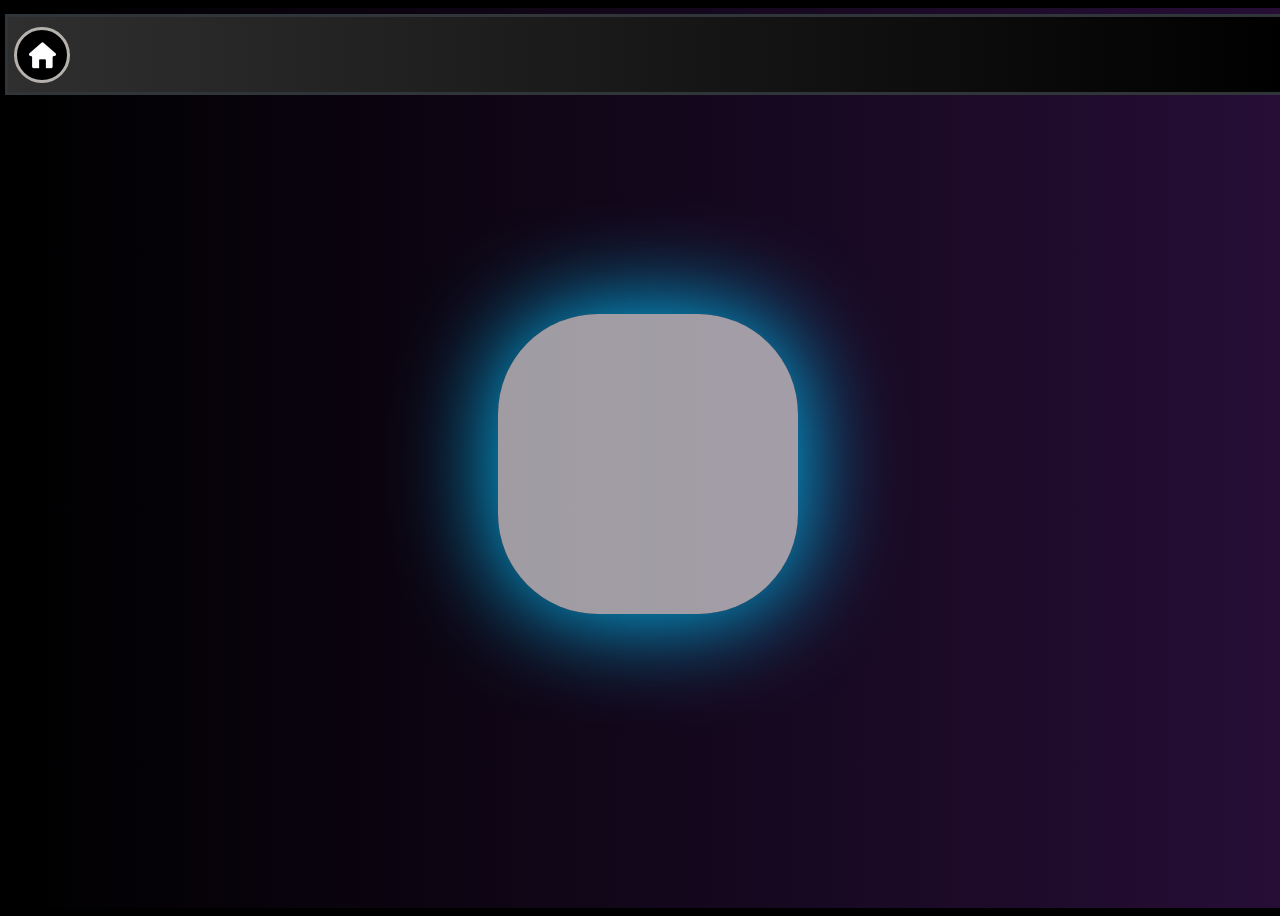
<file: site/Site Organização Atividades/profile.html>
<!DOCTYPE html>
<html lang="en">
    <head>
        <meta charset="UTF-8">
        <link rel="stylesheet" href="./css/profile.css">
        <meta name="viewport" content="width=device-width, initial-scale=1.0">
        <title>Profile</title>
    </head>
    <body>
        <div class = "cont">
            <div class="menu">
                <div class="aside">                                                                                                              
                    <a id= "profile" href = "index.html"></a>
                </div>
            </div>
            <section class = "section">
                <div id = "Homeboard">
                </div>
            </section>
        </div>
    </body>
</html>
</file>
<file: css/index.css>
@import url(https://db.onlinewebfonts.com/c/d9d77150b3dda1eea88a7a8f979e7711?family=DM+Sans+Regular);

/*HEADER*/
body {
    background-color: var(--bg-color);
    user-select: none;
    width: 100%;
    height: 100dvh;
    font-family: "DM Sans Regular";
}

:root {
    /*cores light theme*/

    /*layout padrao*/
    --bg-color: #d6d5d5;
    --bg-navbar-1: #494949;
    --bg-navbar-2: #000000;
    --bd-nav: #30353a;
    --text-color: #000000;
    --bd-shadow-activities: #3d3d3d;
    /*botoes*/
    --bg-home: #deb887;
    --bg-homeText: black;
    --bd-home-hover: #6b6b6bc4;
    --bd-default: #3d3d3d;
    --bg-SubjectsBtn: #000000;
    --bg-SubjectsBtnText: #deb887;
    --bg-subjectsBtn-hover: #6b6b6bc4;
    /*aside*/
    --bg-aside: #c4c4c4;
    --bd-aside: #717d8b;
    --bd-aside-hover: #535f6de6;
    --bg-aside-hover-red: #e05e5ecc;
    --bg-aside-hover-green: #83e05ecc;
    /*activity*/
    --bg-activities: #deb887;
    /*profile*/
    --bg-profile-btn: #deb887;
    --bg-usercard: #ffffff9a;
    --bd-usercard: #979797;
    /*textos*/
    --input-lbl: #646464;
    --input-bg: #d8d8d8;
    --input-bd-hover: #9696c8;
    --text-color-img: #777;
    --text-color-h1: #002147;
    --text-color-h2: #004080;
    /*conteudos*/
    --bg-contents-aside-subjects: #727272;
    --bg-contents-main: #dadada;
    --subject-shadow: 0 4px 8px rgba(0, 0, 0, 1.0);
    /*materias bg*/
    --sun-color: #ffe02f;
}

.dark {
    /* layout padrão */
    --bg-color: #1e1e1e;
    --bg-navbar-1: #2c2c2c;
    --bg-navbar-2: #121212;
    --bd-nav: #333840;
    --text-color: #e1e1e1;
    --bd-shadow-activities: #918f8f;
    /* botões */
    --bg-home: #0f0720;
    --bg-home-hover: #a97444cc;
    --bg-homeText: white;
    --bd-default: #6c6c6c;
    --bd-default: #1a0a3d;
    --bg-SubjectsBtn: #dadada;
    --bg-SubjectsBtnText: #0f0720;
    --bg-subjectsBtn-hover: #6c6c6c;

    /* aside */
    --bg-aside: #2a2a2a;
    --bd-aside: #444c56;
    --bd-aside-hover: #6c6c6ce6;
    --bg-aside-hover-red: #c94c4ccc;
    --bg-aside-hover-green: #5fc94ccc;

    /*activity*/
    --bg-activities: #110d18;

    /* profile */
    --bg-profile-btn: #dadada;
    --bg-usercard: #2e2e2e99;
    --bd-usercard: #5a5a5a;

    /* textos */
    --input-lbl: #c0c0c0;
    --input-bg: #3a3a3a;
    --input-bd-hover: #6d6db8;
    --text-color-img: #777;
    --text-color-h1: #1f6be7;
    --text-color-h2: #709cd1;

    /* conteúdos */
    --bg-contents-aside-subjects: #3b3b3b;
    --bg-contents-main: #2f2f2f;
    --subject-shadow: 0 4px 8px #ffffff;
    /*materias bg*/
    --sun-color: #c5c5c5;
}

nav {
    top: 10px;
    position: sticky;
    flex-direction: row;
    display: block;
    width: 99%;
    height: 68px;
    background: linear-gradient(to left, var(--bg-navbar-1), var(--bg-navbar-2));
    border: 3px solid var(--bd-nav);
    margin: 0px;
}

.container {
    display: flex;
    justify-content: flex-start;
    align-items: center;
    box-sizing: border-box;
    flex-wrap: nowrap;
    gap: 20px;
    padding: 6px;
    margin: auto;
}

body .container {
    align-items: flex-start;
}

.home {
    display: flex;
    width: 100px;
    height: 50px;
    color: var(--bg-homeText);
    background-color: var(--bg-home);
    border: 3px solid var(--bd-default);
    border-radius: 8px;
    align-items: center;
    justify-content: center;
    animation: Startanimation1 0.5s;
    overflow: hidden;
    cursor: pointer;
}

.home button {
    position: absolute;
    height: 50px;
    width: 100px;
    opacity: 1;
    z-index: 1;
}

.button {
    position: absolute;
    height: 50px;
    width: 100px;
    opacity: 1;
    cursor: pointer;
    z-index: 1;
}

.Pbutton {
    position: absolute;
    height: 50px;
    width: 50px;
    border-radius: 50%;
    opacity: 1;
    cursor: pointer;
    z-index: 1;
}

.home:hover {
    background-color: var(--bd-home-hover);
}

.container h1 {
    text-align: center;
    margin: 0;
    font-size: 25px;
}

.SubjectsContents {
    display: flex;
    width: 152px;
    height: 50px;
    background-color: var(--bg-SubjectsBtn);
    border: 3px solid var(--bd-default);
    color: var(--bg-SubjectsBtnText);
    border-radius: 5px;
    align-items: center;
    justify-content: center;
    animation-name: StartAnimation1;
    animation-duration: 0.5s;
    overflow: hidden;
}

.SubjectsContents:hover {
    background-color: var(--bg-subjectsBtn-hover);
}

.SubjectsContents h2 {
    text-align: center;
    margin: 0;
    flex-wrap: nowrap;
}

.profile {
    position: absolute;
    right: 20px;
    width: 50px;
    height: 50px;
    background-color: var(--bg-profile-btn);
    border: 3px solid var(--bd-default);
    border-radius: 50%;
    background-image: url(../img/userico.png);
    background-size: 80%;
    background-position: center;
    background-repeat: no-repeat;
    animation-name: StartAnimation1;
    animation-duration: 0.5s;
}

.profile button {
    width: 50px;
    height: 50px;
    border-radius: 50%;
    opacity: 0.1;
}

.profile:hover {
    background-color: var(--bg-profile-btn);

}

/*HEADER*/

/*BODY*/


/*Section*/


section .activity {
    display: flex;
    flex-direction: column;
    justify-content: center;
    align-items: center;
    width: 100dvw;
    flex-wrap: wrap;
}

section h2 {
    color: var(--text-color);
    font-size: xx-large;
    text-align: center;
}

section .activity>[id] {
    margin-top: 25px;
    margin-bottom: 25px;
    width: 300px;
    max-width: 600px;
    max-height: 200px;
    height: 100px;
    background-color: var(--bg-home);
    border: 2px solid var(--bd-default);
    border-radius: 4px;
    box-shadow: var(--bd-shadow-activities) 0px 0px 10px;
    justify-content: flex-start;
    align-items: center;
    position: relative;
    overflow: hidden;
    transition: 0.2s ease-in-out;
    scale: 1.3;
}



section .activity>[id] p {
    z-index: 5;
    position: absolute;
}

.dark section .activity [id] p {
    color: var(--text-color);
}

section .activity>[id]:hover {
    border-radius: 8px;
    border: 8px solid var(--bd-default);
    scale: 1.35;
}

section .activity>[id] a {
    width: 100%;
    height: 100%;
    position: absolute;
    z-index: 6;
}

@keyframes StartAnimation1 {
    from {
        opacity: 0;
        width: 0px;
    }
}
</file>
<file: css/contents.css>
html {
    scroll-behavior: smooth;
}

@media (min-width: 1152px) {
    aside {
        top: 100px;
        position: sticky;
        display: flex;
        width: 10rem;
        height: 100% !important;
        background-color: var(--bg-aside);
        padding: 8px;
        animation: responsivityAnimationBar 0.5s ease forwards;
        border-radius: 8px 8px 16px 16px;
    }

    .tab {
        display: none;
    }
}

@media (max-width: 1152px) {
    .tab {
        width: 50px;
        height: 50px;
        border-radius: 50%;
        background-color: var(--bg-home);
        opacity: 1;
        background-image: url(../img/3bar.png);
        background-position: center;
        background-repeat: no-repeat;
        background-size: 35px;
        overflow: hidden;
        animation: responsivityAnimationTab 0.5s ease forwards;
    }

    .tab button {
        width: 50px;
        height: 50px;
        border-radius: 50%;
        opacity: 0;
    }

    aside {
        display: none;
    }
}

@media (max-width: 100dvw) {
    body {
        height: 100% !important;
    }

    .container {
        height: 100% !important;
    }

    main {
        height: 100% !important;
    }
}

@media (max-height: 100dvh) {
    main {
        height: 100dvh;
    }
}

@media (min-height: 100dvh) {
    main {
        height: 100%;
    }
}

@keyframes responsivityAnimationTab {
    0% {
        width: 0;
        height: 0;
        opacity: 0;
    }

    100% {
        width: 50px;
        height: 50px;
        opacity: 1;
    }
}

@keyframes responsivityAnimationBar {
    0% {
        width: 0;
        height: 100vh;
        opacity: 0;
    }

    100% {
        width: 10rem;
        height: 100vh;
        opacity: 1;
    }
}

.subjects {
    display: flex;
    margin-top: 4px;
    border-radius: 4px;
    flex-direction: column;
    align-items: center;
    justify-content: flex-start;
    width: 100%;
    height: 100%;
    animation-name: startAnimation1;
    animation-duration: 0.5s;
    gap: 4px;
}

.subjects [id] {
    width: 100%;
    height: 50px;
}

.subjects [id]>a {
    display: flex;
    width: 100%;
    height: 50px;
    margin-top: 2px;
    margin-bottom: 2px;
    background-color: var(--bg-contents-aside-subjects);
    border-radius: 5px;
    justify-content: center;
    align-items: center;
    animation-name: startAnimation1;
    animation-duration: 0.5s;
    text-decoration: none;
}

.subjects [id] p {
    font-size: 150%;
    font-weight: bolder;
    margin: 20px;
    color: var(--text-color);
}

.subjects [id] p:hover {
    color: white;
    cursor: pointer;
}


.contents {
    display: flex;
    flex-direction: column;
    justify-content: center;
    align-items: center;
    margin-left: 100px;
    margin-right: 100px;
    margin-top: 20px;
    padding: 20px;
    gap: 30px;
    line-height: 1.6;
    text-align: justify;
}



main {
    display: flex;
    justify-content: center;
    font-size: 20px;
    margin: 20px;
    border-radius: 5px;
    width: 100vw;
}

/* PÁGINA CONTENTS */
#contents-title {
    color: var(--text-color-h1);
    font-size: 2.5rem;
    margin-bottom: 5px;
}

.iframeSubject {
    width: 70dvw;
    height: 15px;
    transform-origin: top;
    display: flex;
    flex-direction: column;
    justify-content: center;
    align-items: center;
    padding: 20px;
    padding-bottom: 10px;
    gap: 30px;
    background-color: #3e3e3e;
    border-radius: 5px;
    transition: 1s;
}

.iframeSubject:hover {
    box-shadow: var(--subject-shadow);
}

.iframe {
    width: 100%;
    height: 100%;
    overflow: hidden;
}

.iframeSubject.expandido {
    height: 900px;
}

.iframeSubjectBar {
    width: 45px;
    border-radius: 6px;
    height: 10px;
    background-color: rgb(255, 255, 255);
}

.iframe-title {
    color: var(--text-color);
}

/* matemática */


#math-content header h2 {
    color: var(--text-color-h1);
    font-size: 2.5rem;
    margin-bottom: 5px;
}

#math-content {
    font-family: "Arial", sans-serif;
    color: var(--text-color);
    margin: 0;
    padding: 0;
    line-height: 1.6;
}



#math-content header,
#math-content footer {
    text-align: center;
    margin-bottom: 30px;
}

#math-content header p {
    font-size: 0.9rem;
    text-align: center;
    color: var(--text-color);
}

#math-content nav {
    display: flex;
    top: 85px;
    justify-content: space-between;
    background: var(--bg-contents-main);
    padding: 15px;
    margin-bottom: 30px;
    height: 37px;
}

#math-content nav a {
    margin: 0 10px;
    text-decoration: none;
    color: var(--text-color-h2);
    font-weight: bold;
}

#math-content nav a:hover {
    text-decoration: underline;
}

#math-content section {
    margin-bottom: 40px;
}

#math-content h2 {
    color: var(--text-color-h2);
    margin-top: 30px;
    border-bottom: 2px solid #ddd;
    padding-bottom: 10px;
}

#math-content h3 {
    color: var(--text-color-h1);
    margin-top: 25px;
}

#math-content p {
    text-align: justify;
    margin: 15px 0;
}

#math-content figure {
    margin: 20px 0;
    text-align: center;
}

#math-content figure img {
    max-width: 100%;
    height: auto;
    border: 2px solid #ccc;
}

#math-content figcaption {
    font-size: 0.9rem;
    color: var(--text-color-img);
    margin-top: 5px;
}

/* historia */





#history-content {
    font-family: "Arial", sans-serif;
    color: var(--text-color);
    margin: 0;
    padding: 0;
    line-height: 1.6;
}

#history-content .container {
    max-width: 100%;
    flex-wrap: wrap;
    justify-content: center;
}

#history-content header,
#history-content footer {
    text-align: center;
    margin-bottom: 30px;
}

#history-content header h1 {
    color: var(--text-color-h1);
    font-size: 2.5rem;
    margin-bottom: 5px;
}

#history-content header p {
    font-size: 0.9rem;
    color: var(--text-color);
}

#history-content nav {
    top: 85px;
    background: var(--bg-contents-main);
    padding: 15px;
    margin-bottom: 30px;
    height: auto;
}

#history-content nav a {
    top: 50px;
    margin: 0 10px;
    text-decoration: none;
    color: var(--text-color-h2);
    font-weight: bold;
}

#history-content nav a:hover {
    text-decoration: underline;
}

#history-content section {
    margin-bottom: 40px;
}

#history-content h2 {
    color: var(--text-color-h2);
    margin-top: 30px;
    border-bottom: 2px solid #ddd;
    padding-bottom: 10px;
}

#history-content h3 {
    color: var(--text-color-h1);
    margin-top: 25px;
}

#history-content p {
    text-align: justify;
    margin: 15px 0;
}

#history-content ul {
    margin-left: 20px;
    list-style: disc;
}

#history-content figure {
    margin: 20px 0;
    text-align: center;
}

#history-content figure img {
    max-width: 100%;
    height: auto;
    border: 2px solid #ccc;
}

#history-content figcaption {
    font-size: 0.9rem;
    color: var(--text-color-img);
    margin-top: 5px;
}

#history-content footer p {
    font-size: 0.8rem;
    color: var(--text-color-img);
}

/**portugues**/


#portuguese-content {
    font-family: "Arial", sans-serif;
    color: var(--text-color);
    margin: 0;
    padding: 0;
    line-height: 1.6;
}

#portuguese-content .container {
    max-width: 100%;
    flex-wrap: wrap;
    justify-content: center;
}

#portuguese-content header,
#portuguese-content footer {
    text-align: center;
    margin-bottom: 30px;
}

#portuguese-content header h1 {
    color: var(--text-color-h1);
    font-size: 2.5rem;
    margin-bottom: 5px;
}

#portuguese-content header p {
    text-align: center;
    font-size: 0.9rem;
    color: var(--text-color-img);
}

#portuguese-content nav {
    top: 85px;
    display: flex;
    justify-content: space-around;
    flex-wrap: wrap;
    background: var(--bg-contents-main);
    padding: 15px;
    margin-bottom: 30px;
    height: auto;
}

#portuguese-content nav a {
    margin: 0 10px;
    text-decoration: none;
    color: var(--text-color-h2);
    font-weight: bold;
}

#portuguese-content nav a:hover {
    text-decoration: underline;
}

#portuguese-content section {
    margin-bottom: 40px;
}

#portuguese-content h2 {
    color: var(--text-color-h2);
    margin-top: 30px;
    border-bottom: 2px solid #ddd;
    padding-bottom: 10px;
}

#portuguese-content h3 {
    color: var(--text-color-h2);
    margin-top: 25px;
}

#portuguese-content p {
    text-align: justify;
    margin: 15px 0;
}

#portuguese-content ul {
    margin-left: 20px;
    list-style: disc;
}

#portuguese-content figure {
    margin: 20px 0;
    text-align: center;
}

#portuguese-content figure img {
    max-width: 100%;
    height: auto;
    border: 2px solid #ccc;
}

#portuguese-content figcaption {
    font-size: 0.9rem;
    color: var(--text-color-img);
    margin-top: 5px;
}

#portuguese-content footer p {
    font-size: 0.8rem;
    color: var(--text-color-img);
}

/*geografia*/

#geography-content {
    font-family: "Arial", sans-serif;
    color: var(--text-color);
    margin: 0;
    padding: 0;
    line-height: 1.6;
}

#geography-content .container {
    max-width: 100%;
    flex-wrap: wrap;
    justify-content: center;
}

#geography-content header,
#geography-content footer {
    text-align: center;
    margin-bottom: 30px;
}

#geography-content header h1 {
    color: var(--text-color-h1);
    font-size: 2.5rem;
    margin-bottom: 5px;
}

#geography-content header p {
    font-size: 0.9rem;
    color: var(--text-color);
}

#geography-content nav {
    top: 85px;
    background: var(--bg-contents-main);
    padding: 15px;
    margin-bottom: 30px;
    height: auto;
}

#geography-content nav a {
    margin: 0 10px;
    text-decoration: none;
    color: var(--text-color-h2);
    font-weight: bold;
}

#geography-content nav a:hover {
    text-decoration: underline;
}

#geography-content section {
    margin-bottom: 40px;
}

#geography-content h2 {
    color: var(--text-color-h2);
    margin-top: 30px;
    border-bottom: 2px solid #ddd;
    padding-bottom: 10px;
}

#geography-content h3 {
    color: var(--text-color-h1);
    margin-top: 25px;
}

#geography-content p {
    text-align: justify;
    margin: 15px 0;
}

#geography-content ul {
    margin-left: 20px;
    list-style: disc;
}

#geography-content figure {
    margin: 20px 0;
    text-align: center;
}

#geography-content figure img {
    max-width: 100%;
    height: auto;
    border: 2px solid #ccc;
}

#geography-content figcaption {
    font-size: 0.9rem;
    color: var(--text-color-img);
    margin-top: 5px;
}

#geography-content footer p {
    font-size: 0.8rem;
    color: var(--text-color-img);
}
</file>
<file: site/Site Organização Atividades/css/profile.css>
body{
    display: flex;
    justify-content: flex-start;
    user-select: none;
    width: 100vw;
    height: 100dvh;
    background-color: rgb(0, 0, 0);
    color: white;
}

.cont{
    display: flex;
    width: 100vw;
    height: 100%;
    justify-content:center;
    box-sizing: border-box;
    background: linear-gradient(to left, #260e36, #000000);
    gap: 20px;
    padding: 6px;
    overflow: hidden;
}

.menu{
    position: absolute;
    display: block;
    width: 100dvw;
    height: 75px;
    background: linear-gradient(to left, #000000, #302f2f);
    border: 3px solid rgb(48, 53, 58);
    border-radius: 0%;
    align-content: center;
    padding: 0px;
    margin: 0px;
    animation-name: startAnimation2;
    animation-duration: 2s;
}

.aside{
    display: flex;
    justify-content: center;
    justify-content: space-between;
    justify-content: flex-start;
    align-items: center;
    box-sizing: border-box;
    gap: 20px;
    padding: 6px;
    margin: auto;
}

#profile{
    cursor: pointer;
    filter:invert(100%);
    right: 20px;
    width: 50px;
    height: 50px;
    background-image: url("../img/house.png");
    background-size: 50px 50px;
    background-color: rgb(255, 255, 255);
    border: 3px solid rgb(74, 78, 83);
    border-radius: 50%;
    transition: background 1s;
    animation-name: startAnimation3;
    animation-duration: 2s;

}
#profile:hover{
    background-color: rgb(180, 178, 178);
    transition: background 1s;
}

.section{
    width: 100dvw;
    height: 100dvh;
    display: flex;
    flex-wrap: wrap;
    align-items: center;
    justify-content: center;
    gap: 20px;
}

.section #Homeboard{
    width: 100px;
    height: 100px;
    padding: 100px 100px;
    background-color: rgba(255, 255, 255, 0.603);
    border-radius: 100px;
    box-shadow: 0 0 100px 2px rgba(0, 195, 255, 1);
    animation: startAnimation1 2s forwards, Phase_2 6s 2s infinite;
}


@keyframes startAnimation1 {
    from{
        background-color: aqua;
        margin-bottom: -1000px;
        border-radius: 0%;
        width: 3px;
        height: 3px;
        opacity: 0%;
    }
    to{

    }
}

@keyframes startAnimation2 {
    0%{
        margin-bottom: -1000px;
        background-color: aqua;
        border-radius: 50%;
        width: 10px;
        height: 10px;
    }
    100%{

    }
}

@keyframes startAnimation3 {
    from{
        background-color: rgb(255, 0, 0);
        margin-right: -1000px;
        width: 1px;
        height: 1px;
        opacity: 0%;
    }
    to{

    }
    
}

@keyframes Phase_2 {
    0%{
        box-shadow: 0 0 100px 2px rgba(0, 195, 255, 1);
    }
    50%{
        box-shadow: 0 0 100px 2px rgba(39, 59, 65, 1);
    }
    100%{
    
    }
}
</file>
<file: css/background.css>
/*botaos*/
section .activity>[id] {
    background-color: var(--bg-activities);
}

.dark section .activity>[id] {
    text-shadow: #000 0px 0px 10px;
}

section .activity button {
    display: flex;
    position: absolute;
    justify-content: center;
    align-items: center;
    width: 100%;
    height: 100%;
    opacity: 0;
}

/*geografia*/
section .activity #geography {
    background-image: url("../img/globe.gif");
    background-size: 50%;
    background-repeat: no-repeat;
    background-position: right;
}

section .activity p {
    font-size: 300%;
    font-family: Impact, Haettenschweiler, 'Arial Narrow Bold', sans-serif;
    margin: 20px;
}

/*Geografia*/

/*historia*/
section .activity #history .castle .ground {
    width: 50%;
    height: 10px;
    background-color: green;
    position: absolute;
    bottom: 0;
    left: 0;
    z-index: 5;
    border-top: 10px 0px solid green;
    border-radius: 50% 50% 0 0;
    /* Creates a wave-like effect */
}

section .activity #history .hist-back {
    width: 110%;
    height: 5px;
    display: flex;
    position: absolute;
    bottom: -10px;
    left: -10px;
    background-color: green;
    margin: 10px auto;
    justify-content: center;
    align-items: center;
    border-radius: 8px;
    z-index: 2;
}

section .activity #history .Sun-moon {
    left: 10px;
    top: -110px;
    width: 75px;
    height: 75px;
    border-radius: 50%;
    background-color: var(--sun-color);
    position: absolute;
    box-shadow: yellow 0px 0px 30px;
}

.dark section .activity #history .Sun-moon {
    background-image: url(../img/moon.png);
    background-size: 100%;
    background-repeat: no-repeat;
    background-position: center;
    background-color: var(--moon-color);
    text-shadow: white;
    box-shadow: white 0px 0px 20px;
}

section .activity #history .castle>[id] {
    background-color: gray;

}

section .activity #history .castle #castle-left {
    width: 50px;
    height: 75px;
    position: absolute;
    bottom: 0;
    right: 0;
    border-left: 4px solid rgb(165, 165, 165);
    border-right: 4px solid rgb(165, 165, 165);
    z-index: 1;
}

section .activity #history .castle #castle-center {
    width: 50px;
    height: 50px;
    position: absolute;
    bottom: 0;
    right: 55px;
    justify-content: center;
    align-items: flex-end;
}

section .activity #history .castle #castle-center #backdoor {
    width: 15px;
    height: 30px;
    background-color: #3f3f3f;
    border: 5px solid #3f3f3f;
    border-radius: 40% 40% 0 0;
    position: absolute;
    bottom: 0;
    left: 25%;
    justify-content: space-around;
}

section .activity #history .castle #castle-center #door {
    width: 15px;
    height: 30px;
    background-color: #964500;
    border: 5px solid #964500;
    border-radius: 40% 40% 0 0;
    position: absolute;
    bottom: 0;
    left: 25%;
    justify-content: space-around;
    animation: downdoor 40s infinite linear;
    animation-delay: 10s;
}

section .activity #history .castle #castle-center #door #line {
    width: 2px;
    height: 44px;
    background-color: #703400;
    position: absolute;
    bottom: -10px;
    left: 50%;

}

section .activity #history .castle #castle-center #door #line2 {
    width: 2px;
    height: 43px;
    background-color: #703400;
    position: absolute;
    bottom: -10px;
    left: 5%;

}

section .activity #history .castle #castle-center #door #line3 {
    width: 2px;
    height: 41px;
    background-color: #703400;
    position: absolute;
    bottom: -10px;
    left: 95%;

}

@keyframes downdoor {

    0%,
    60%,
    80%,
    100% {
        transform: translateY(0);
    }

    20%,
    40% {
        transform: translateY(50px);
    }
}

section .activity #history .castle #castle-right {
    width: 50px;
    height: 75px;
    position: absolute;
    bottom: 0;
    right: 100px;
    border-left: 4px solid rgb(165, 165, 165);
    border-right: 4px solid rgb(165, 165, 165);
    z-index: 1;
}

section .activity #history .castle #castle-top1 {
    background-color: gray;
    width: 10px;
    height: 8px;
    border: 1px solid gray;
    border-radius: 5px 5px 0 0;
    top: -8px;
    left: 10%;
    position: absolute;

}

section .activity #history .castle #castle-top2 {
    background-color: gray;
    width: 10px;
    height: 8px;
    border: 1px solid gray;
    border-radius: 5px 5px 0 0;
    top: -8px;
    left: 40%;
    position: absolute;
    z-index: 1;
}

section .activity #history .castle #castle-top3 {
    background-color: gray;
    width: 10px;
    height: 8px;
    border: 1px solid gray;
    border-radius: 5px 5px 0 0;
    top: -8px;
    left: 70%;
    position: absolute;
}

/*historia*/


/*Matematica*/

section .activity #math .math-back>[id] {
    animation: fallingBlocks var(--animationTime) linear infinite;
    --animation-delay: 0s;
    animation-delay: var(--animationDelay, 0s);
    --randomPos: 0px;
}

section .activity #math .math-back>[id] {
    width: 50px;
    height: 50px;
    display: flex;
    position: absolute;
    background-color: #ff6400;
    filter: invert();
    margin: 10px auto;
    justify-content: center;
    align-items: center;
    border-radius: 8px;
    z-index: 2;
}

section .activity #math .math-back [id^="plus"] {
    rotate: 30deg;
    left: 0px;
    bottom: -15px;
    background-image: url(../img/mathsymbols/plus.svg);
    background-repeat: no-repeat;
    background-size: 100%;
    background-position: center;
    background-position-y: 10%;
    filter: invert();
}

section .activity #math .math-back [id^="minus"] {
    rotate: 10deg;
    left: 170px;
    top: -20px;
    background-image: url(../img/mathsymbols/minus.svg);
    background-repeat: no-repeat;
    background-position: center;
    background-size: cover;
    filter: invert();
}

section .activity #math .math-back [id^="multiply"] {
    rotate: -10deg;
    left: 250px;
    bottom: 0;
    background-image: url(../img/mathsymbols/multiply.svg);
    background-repeat: no-repeat;
    background-size: 150%;
    background-position: center;
    background-position-y: 37%;
    filter: invert();
}

section .activity #math .math-back [id^="division"] {
    rotate: 10deg;
    left: 60px;
    top: 0;
    background-image: url(../img/mathsymbols/division.svg);
    background-size: 100%;
    background-repeat: no-repeat;
    background-position-y: 29%;
    background-position-x: 1000%;
    filter: invert();
}

section .activity #math .math-back [id] [id^="#element"] {
    width: 30px;
    height: 7px;
    border-radius: 20%;
    background-color: white;
}

@keyframes fallingBlocks {
    0% {
        transform: translateX(var(--randomPos)) translateY(-300px) rotate(0deg);
    }

    100% {
        transform: translateX(var(--randomPos)) translateY(150px) rotate(360deg);
    }
}

/*Matematica*/

/*Portugues*/

section .activity #portuguese .book:first-child {
    width: 100px;
    height: 300px;
    border: 5px solid #cf6100;
    border-radius: 16px;
    background-color: #964500;
    position: absolute;
    right: 0px;
    rotate: -30deg;
    animation: movingBook 150s linear infinite;
    animation-delay: 2s;
}

section .activity #portuguese .book:nth-child(2) {
    width: 100px;
    height: 300px;
    border: 5px solid #cf6100;
    border-radius: 16px;
    background-color: #964500;
    position: absolute;
    right: -112px;
    top: -5px;
}

section .activity #portuguese .book [id^="paper"] {
    top: 5px;
    width: 90%;
    height: 90%;
    position: absolute;
    border-left: 8px solid papayawhip;
    border-radius: 8px 3px;
    background: linear-gradient(to right, papayawhip, papayawhip, papayawhip, papayawhip, papayawhip, papayawhip, papayawhip, rgb(247, 191, 143));
    overflow: hidden;
    padding: 5px;
    left: -4px;
}

section .activity #portuguese .book #paper1 {
    rotate: 180deg;
    right: -2px;
    border-radius: 3px 8px;
    z-index: 1;
}

section .activity #portuguese .book #paper {
    right: -1px;
    z-index: 2;
}

section .activity #portuguese .book #text {
    font-size: 6px;
    text-align: justify;
}

section .activity #portuguese .book:nth-child(1) #text {
    margin-right: 5px;
}

section .activity #portuguese .book:nth-child(2) #text {
    position: absolute;
    bottom: 5px;
    rotate: 180deg;
    margin-right: 16px;
}

@keyframes movingBook {
    0% {
        right: -400px;
    }

    3% {
        right: 0px;
    }

    80% {
        right: 0px;
    }

    100% {
        right: 400px;
    }
}
</file>
